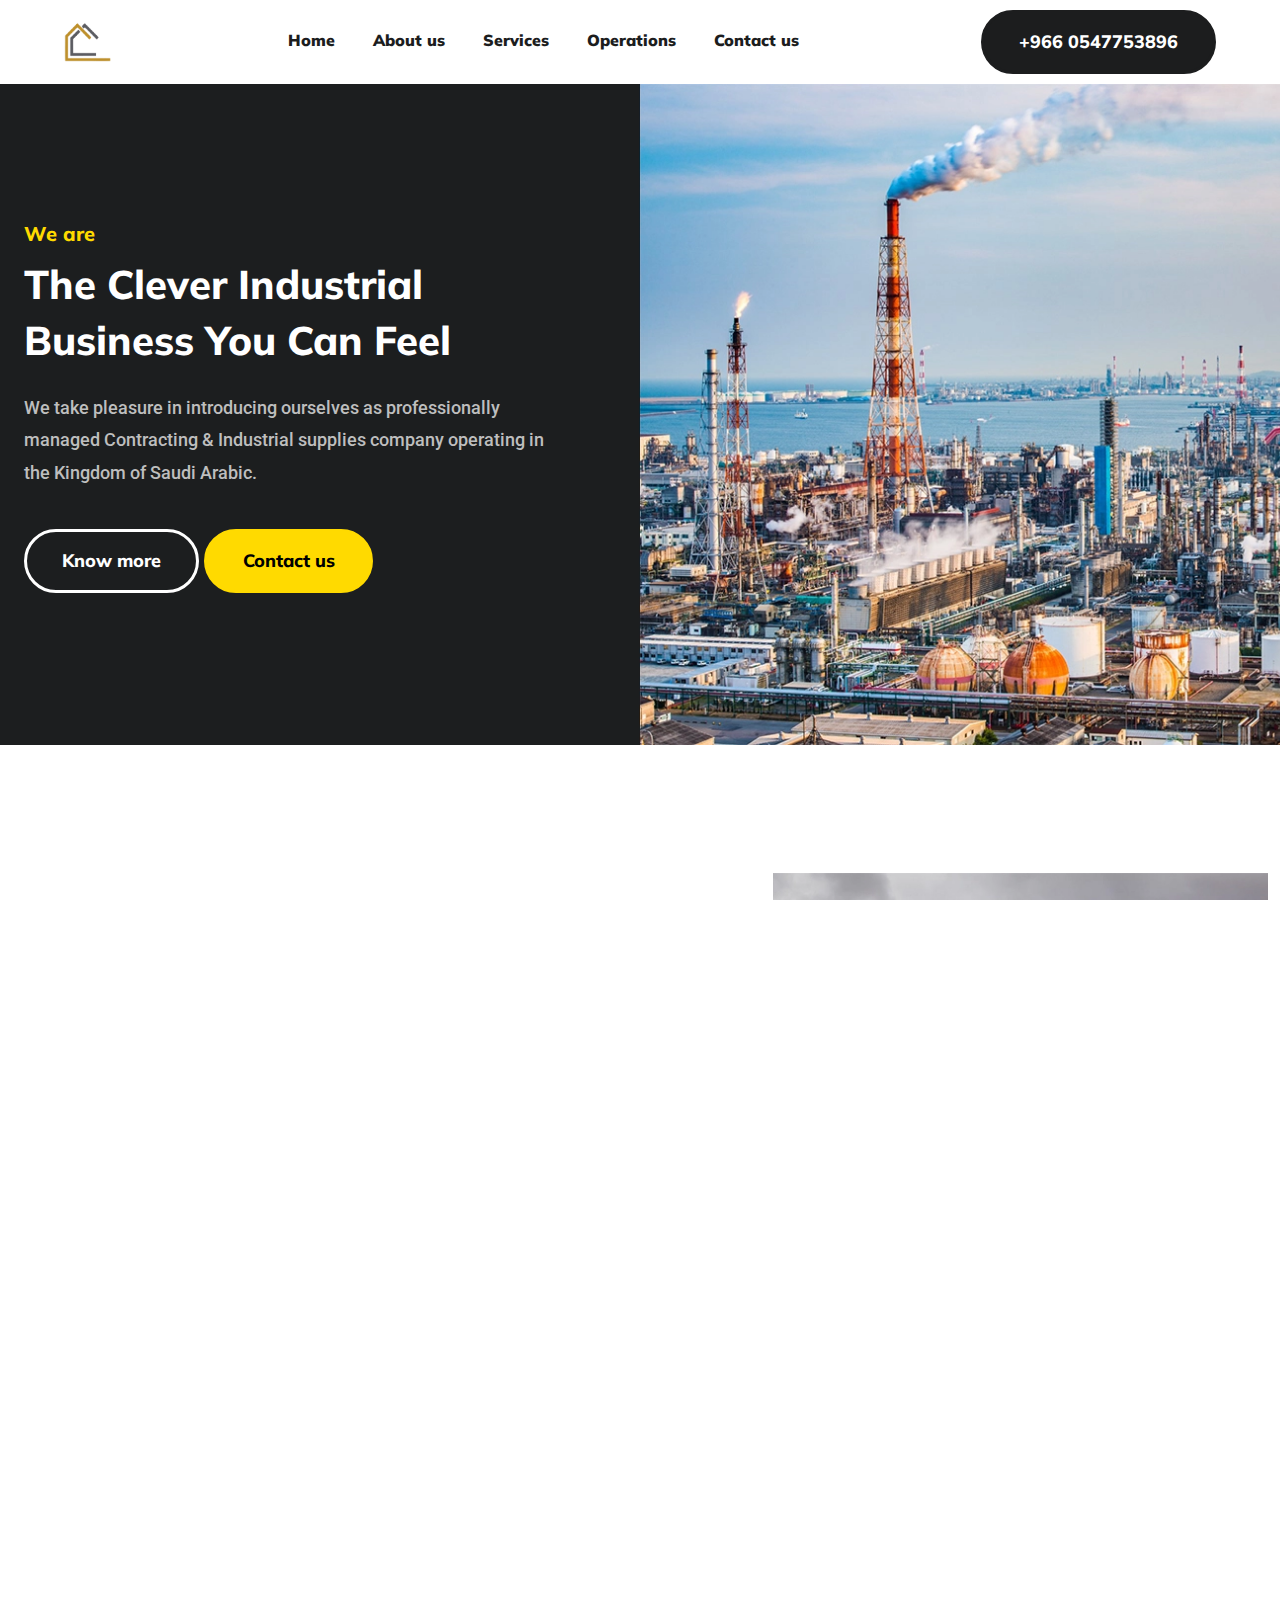
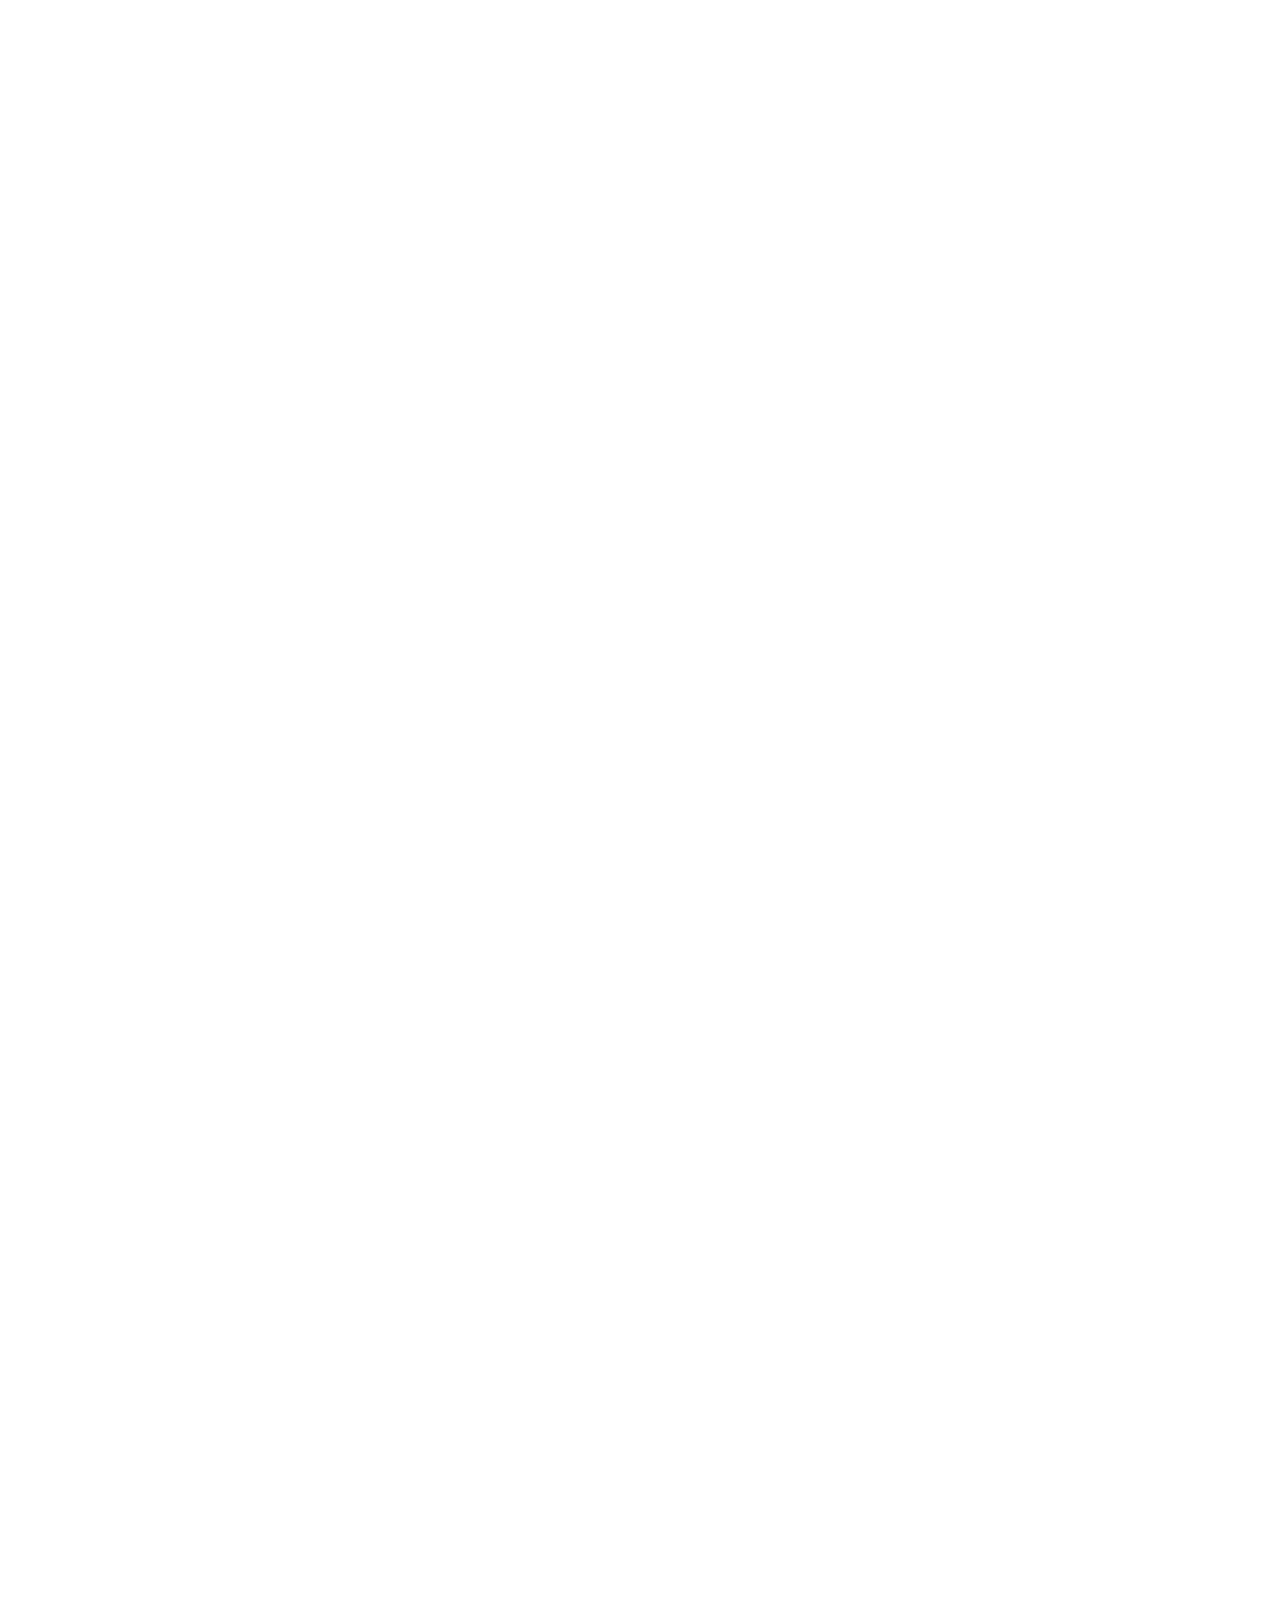
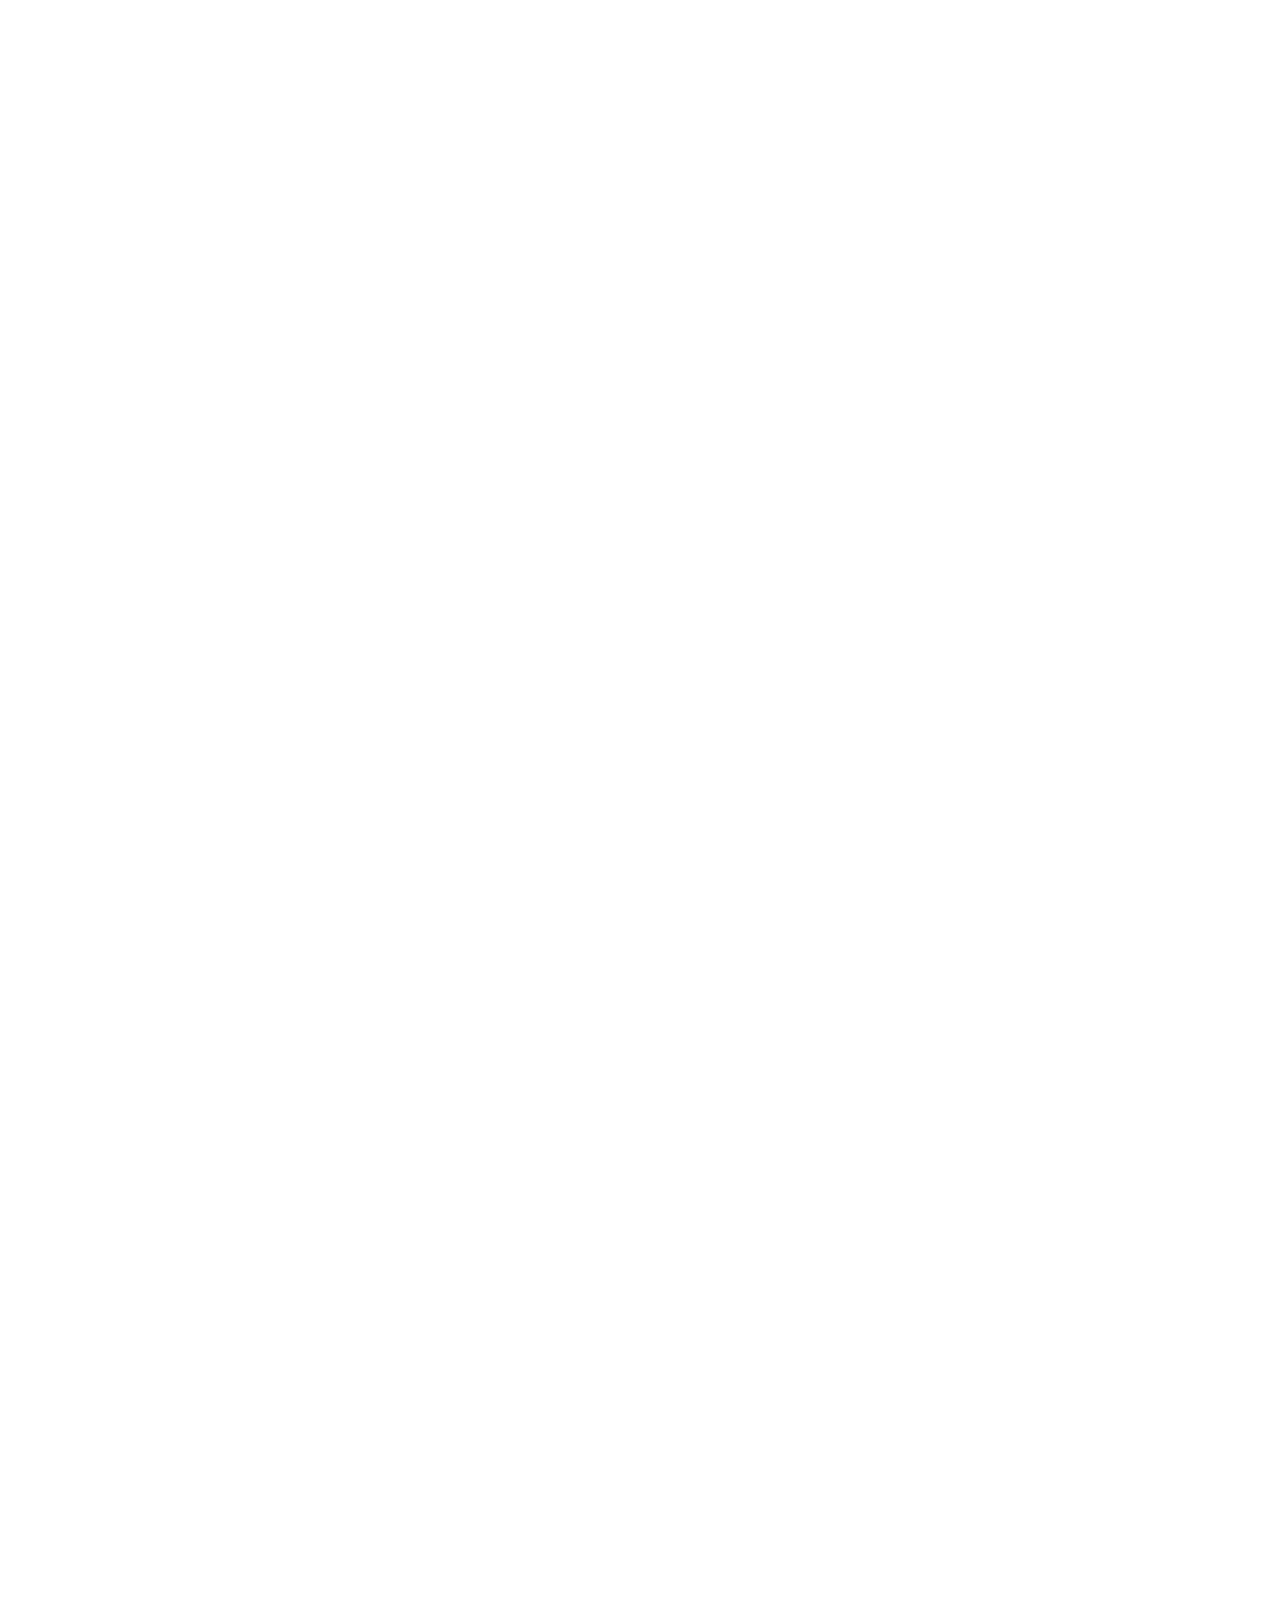
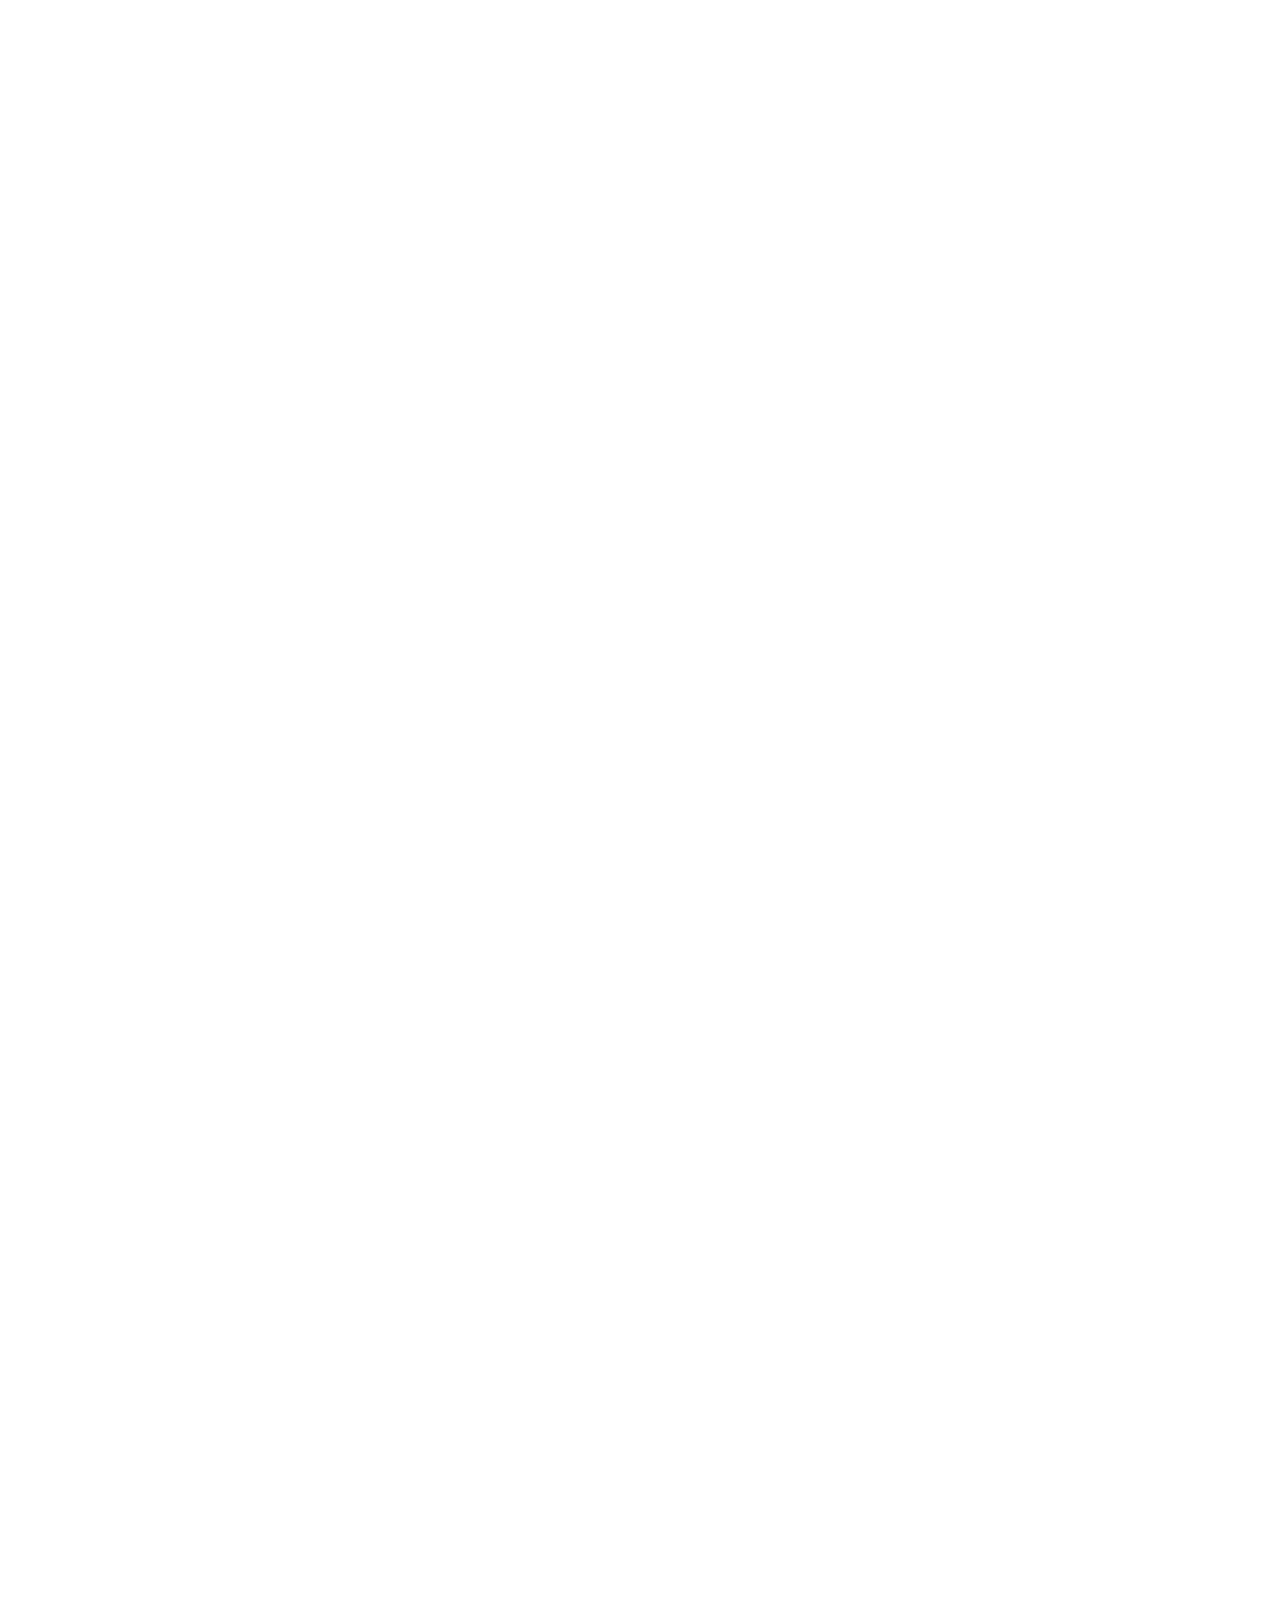
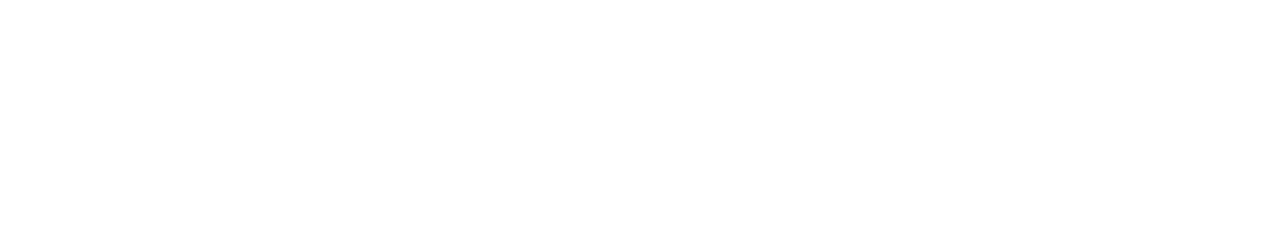
<file: index.html>
<!DOCTYPE html>
<html lang="en">

<head>
  <!-- Google Tag Manager -->
  <script>(function (w, d, s, l, i) {
      w[l] = w[l] || []; w[l].push({
        'gtm.start':
          new Date().getTime(), event: 'gtm.js'
      }); var f = d.getElementsByTagName(s)[0],
        j = d.createElement(s), dl = l != 'dataLayer' ? '&l=' + l : ''; j.async = true; j.src =
          'https://www.googletagmanager.com/gtm.js?id=' + i + dl; f.parentNode.insertBefore(j, f);
    })(window, document, 'script', 'dataLayer', 'GTM-T993V5JR');</script>
  <!-- End Google Tag Manager -->
  <meta charset="utf-8">
  <meta http-equiv="X-UA-Compatible" content="IE=edge">
  <meta name="viewport" content="width=device-width, initial-scale=1.0">
  <link rel="manifest" href="manifest.json">
  <meta name="theme-color" content="#ffda00">
  <!-- favicon-->
  <link rel="shortcut icon" href="assets/images/logo/AMIAF logo.png">
  <!-- Site Title-->
  <title>Aisha Muhammed Ibrahim Asili Foundation</title>
  <meta data-rh="" name="description" itemprop="description"
    content="Aisha Muhammed Ibrahim Asili Foundation Industrial Services is a rapidly expanding organization based in Jubail city, offering a comprehensive range of engineering support services. Our expertise includes steel fabrication, maintenance manpower supply, trading, and the supply of materials and equipment for rental.">
  <meta data-rh="" name="keywords"
    content="Aisha Muhammed Ibrahim Asili Foundation, Aisha Muhammed Ibrahim Asili Foundation Jubail, Asili Foundation Jubail, Ibrahim Asili Foundation Jubail, Muhammed Ibrahim Asili Foundation Jubail, Asili Foundation , Ibrahim Asili Foundation, Muhammed Ibrahim Asili Foundation, Industrial Services, Engineering Support, Steel Fabrication, Maintenance Manpower Supply, Trading, Material and Equipment Rental, Kingdom of Saudi Arabia, Multi-Team Professionals, Corporate Image, Prestige, Machinery and Vehicles Rental, Heavy Equipment Rental, Building Materials Supply, Aisha Muhammed Ibrahim Asili Foundation, Rapidly Expanding Organization, Highly Qualified Staff, Civil, Mechanical, Instrumental, Engineers, Technicians, Welders, Skilled and Unskilled Workers, Saudi Labour Law, Persistent Success, Professional Consultants, Valued Customers, Jubail City">
  <!-- Bootstrap CSS file-->
  <link href="assets/css/bootstrap.min.css" rel="stylesheet">
  <!-- aos CSS file-->
  <link href="assets/css/aos.css" rel="stylesheet">
  <!-- Flickity CSS file-->
  <link href="assets/css/flickity.min.css" rel="stylesheet">
  <!-- Main CSS file-->
  <link href="assets/css/style.css" rel="stylesheet">
  <link href="assets/css/mystyle.css" rel="stylesheet">
  <!-- Fontawesome 5 CSS file-->
  <link href="assets/css/fontawesome-all.min.css" rel="stylesheet">
  <!-- Magnific Popup CSS-->
  <link href="assets/css/magnific-popup.css" rel="stylesheet">
  <!-- Google Fonts-->
  <link rel="stylesheet"
    href="https://fonts.googleapis.com/css2?family=Mulish:wght@600;800&amp;family=Roboto&amp;display=swap">
  <link rel="preload" fetchpriority="high" as="image" href="assets/images/home/h1.webp" type="image/webp">

  <meta data-rh="" property="og:title" content="Aisha Muhammed Ibrahim Asili Foundation" />
  <meta data-rh="" property="og:description"
    content="Aisha Muhammed Ibrahim Asili Foundation Industrial Services is a rapidly expanding organization based in Jubail city, offering a comprehensive range of engineering support services. Our expertise includes steel fabrication, maintenance manpower supply, trading, and the supply of materials and equipment for rental." />
  <meta data-rh="" property="og:site_name" content="Aisha Muhammed Ibrahim Asili Foundation" />
  <meta data-rh="" property="og:type" content="website" />
  <meta data-rh="" property="og:url" content="https://www.aishamuhammedibrahimasilifoundation.com/" />

</head>

<body>
  <!-- Google Tag Manager (noscript) -->
  <noscript><iframe src="https://www.googletagmanager.com/ns.html?id=GTM-T993V5JR" height="0" width="0"
      style="display:none;visibility:hidden"></iframe></noscript>
  <!-- End Google Tag Manager (noscript) -->
  <!-- Navbar-->
  <header class="site-header" itemscope itemtype="https://schema.org/WPHeader">
    <nav class="navbar navbar-expand-lg navbar-light" itemscope itemtype="https://schema.org/SiteNavigationElement">
      <div class="container-fluid px-lg-6 px-md-4 px-3">
        <a class="navbar-brand" href="#" title="AMIAF">
          <img loading="lazy" src="assets/images/logo/AMIAF logo.png" class="attachment-full size-full AMIAF_logo"
            alt="Aisha Muhammed Ibrahim Asili Foundation AMIAF logo" itemprop="image">
        </a>
        <button class="navbar-toggler" type="button" data-toggle="collapse" data-target="#navbarNavDropdown"
          aria-controls="navbarNavDropdown" aria-expanded="false" aria-label="Toggle navigation">
          <span class="navbar-toggler-icon"></span>
        </button>
        <div class="collapse navbar-collapse" id="navbarNavDropdown">
          <ul class="navbar-nav mx-auto" itemprop="name">
            <li class="nav-item active">
              <a class="nav-link btn-link-2" href="#" title="AMIAF">Home</a>
            </li>
            <li class="nav-item">
              <a class="nav-link btn-link-2" href="#aboutus">About us</a>
            </li>
            <li class="nav-item dropdown mega_menu_holder services-dropdown">
              <a class="nav-link btn-link-2" href="#services">Services</a>
              <div class="dropdown-menu dropdown-menu-hover" aria-labelledby="navbarDropdown">
                <a class="dropdown-item" href="/manpower_supply.html" title="Manpower Supply">Manpower
                  Supply</a>
                <a class="dropdown-item" href="/materials_supply.html" title="Materials Supply">Materials
                  Supply</a>
                <a class="dropdown-item" href="/scaffolding.html" title="Scaffolding Services">Scaffolding
                  Material Supply & Erection</a>
                <a class="dropdown-item" href="/machinery_vehicles.html" title="Machinery and Vehicles">Rental of
                  Machinery & Vehicles</a>
                <a class="dropdown-item" href="/heavy_equipments.html" title="Heavy Equipments">Rental of
                  Heavy Equipments</a>
                <a class="dropdown-item" href="/building_materials.html" title="Building Materials">Building
                  Materials</a>
              </div>
            </li>
            <li class="nav-item mega_menu_holder">
              <a class="nav-link btn-link-2" href="#operation">Operations</a>
            </li>
            <li class="nav-item">
              <a class="nav-link btn-link-2" href="#contactus">Contact us</a>
            </li>
          </ul>
          <ul class="nav-modules">
            <!-- Social nav-->
            <li class="d-flex align-items-center ">
              <a class="btn btn-black-pearl" href="tel:+9660547753896">+966 0547753896</a>
            </li>
          </ul>
        </div>
      </div>
    </nav>
  </header>


  <!-- End Navbar-->
  <article class="entry" itemscope itemtype="https://schema.org/WebPage">
    <!--<div class="entry-content"> -->
    <!-- head title-->
    <section class="container-fluid /px-0 home-bg bg-black-pearl">
      <div class="py-lg-9 py-md-7 py-6">
        <div class="container">
          <div class="row gx-lg-5">
            <div class="col-lg-6 d-lg-none">
              <img loading="lazy" loading="lazy" src="assets/images/home/h15.webp"
                alt="Aisha Muhammed Ibrahim Asili Foundation homr image" itemprop="image">
            </div>
            <div class="col-lg-6 my-lg-3 mt-md-5 mt-5">
              <h5 class="text-school-yellow">We are</h5>
              <div class="pr-lg-6 pr-md-8 pr-4">
                <h1 class="text-white mb-4" itemprop="headline">The Clever Industrial Business You Can Feel</h1>
                <p class="lead text-silver mb-4">We take pleasure in introducing ourselves as professionally managed
                  Contracting &
                  Industrial supplies company operating in the Kingdom of Saudi Arabic. </p>
              </div>
              <div class="row gx-lg-0 pt-3 mb-lg-3">
                <div class="col-lg-4 col-md-4 col-12">
                  <a class="btn btn-outline-white ripple" href="aboutus.html" title="About Us">Know more</a>
                </div>
                <div class="col-lg-4 col-md-4 col-12 mt-lg-0 mt-md-0 mt-4">
                  <div class="ml-n28"><a class="btn btn-school-yellow ripple" href="#contactus">Contact us</a>
                  </div>
                </div>
              </div>
            </div>
          </div>
        </div>
      </div>
    </section>
    <!-- About us-->
    <section class="bg-white-smoke" id="aboutus">
      <div class="pt-lg-9 pb-lg-7 pt-md-7 pb-md-7 pt-6 pb-6">
        <div class="container">
          <div class="row gx-lg-5">
            <div class="col-lg-7 mt-lg-6">
              <div class="pr-lg-7">
                <p class="text-school-black my-text text-20 btn-link ">About Us</p>
                <h1 class="mb-4"> Your Trusted Partner in Steel Fabrication, Maintenance, and Beyond!</h1>
                <p class="text-dim-gray lead-1">Aisha Muhammed Ibrahim Asili Foundation Industrial Services operates
                  from
                  Jubail city as a rapidly expanding organization.
                  <a class=" h6 btn-link-2 hover-underline-animation" href="aboutus.html" title="About Us">Know
                    more..</a>
                </p>
              </div>
              <div class="container p-0">
                <div class="row gx-lg-5">
                  <div class="col-lg-5 pt-lg-10 pt-md-5 pt-4">
                    <div class="mt-lg-9">
                      <div class="pt-3"><img loading="lazy" src="assets/images/about-us/about2.webp"
                          alt="Aisha Muhammed Ibrahim Asili Foundation about-us 2"></div>
                    </div>
                  </div>
                  <div class="col-lg-7 mt-5 pt-1"><img loading="lazy" src="assets/images/about-us/about1.webp"
                      alt="Aisha Muhammed Ibrahim Asili Foundation about-us 1"></div>
                </div>
              </div>
            </div>
            <div class="col-lg-5 mt-lg-2 mt-md-5 mt-5"><img loading="lazy" src="assets/images/about-us/about3.webp"
                alt="Aisha Muhammed Ibrahim Asili Foundation about-us 3">
              <div class="mt-5"><img loading="lazy" src="assets/images/about-us/about4.webp"
                  alt="Aisha Muhammed Ibrahim Asili Foundation about-us 4"></div>
            </div>
          </div>
        </div>
      </div>
    </section>


    <!-- Services -->
    <section class="bg-black-pearl home-bg-1" id="services">
      <div class="py-lg-8 py-md-8 py-7">
        <div class="container">
          <div class="row">
            <div class="col-lg-5">
              <div class="mt-lg-n2">
                <h1 class="mb-4 text-white">Our Services</h1>
                <p class=" text-silver mt-n1 mb-0">We take pleasure in introducing ourselves as a
                  professionally managed contracting and industrial supplies company operating in the Kingdom of
                  Saudi Arabia. We are a multidisciplinary team of professionals that work in coordination to
                  channel our efforts in the best way possible to position, consolidate, and maintain our
                  corporate image and prestige. We provide the following services:</p>
              </div>
            </div>
          </div>
        </div>
      </div>
    </section>
    <div class="container my-lg-9 my-md-8 my-7">
      <div class="row gx-lg-5">
        <div class="col-lg-4">
          <div class="bg-white-smoke px-4 py-5">
            <div class="mx-3"><i class="mb-4 h1 display-4 fas fa-charging-station text-aluminium"></i>
              <div class="pt-3">
                <div class="mb-3 my-text text-24">Manpower Supply</div>
              </div>
              <div class="pt-2 pb-3">
                <p>Industrial Services, is a rapidly expanding organization offering a wide range of engineering
                  and technical support in the field of construction, maintenance, and manpower supply services.
                </p>
              </div><a class="mt-5 h6 btn-link hover-underline-animation" href="/manpower_supply.html"
                title="Manpower Supply">Know
                more</a>
            </div>
          </div>
        </div>
        <div class="col-lg-4 mt-lg-0 mt-md-5 mt-4">
          <div class="bg-white-smoke px-4 py-5">
            <div class="mx-3"><i class="mb-4 h1 display-4 fas fa-cog text-aluminium"></i>
              <div class="pt-3">
                <div class="mb-3 my-text text-24">Materials Supply</div>
              </div>
              <div class="pt-2 pb-3">
                <p> Industrial Services, situated in Jubail, one of the world's largest industrial cities, aims to
                  be a proficient supplier meeting industrial and commercial needs for government and private
                  clients in Saudi Arabia.
                </p>
              </div><a class="mt-5 h6 btn-link hover-underline-animation" href="materials_supply.html"
                title="Materials Supply">Know
                more</a>
            </div>
          </div>
        </div>
        <div class="col-lg-4 mt-lg-0 mt-md-5 mt-4">
          <div class="bg-white-smoke px-4 py-5">
            <div class="mx-3"> <i class="mb-4 h1 display-4 fas fa-cogs text-aluminium"></i>
              <div class="pt-3">
                <div class="mb-3 my-text text-24">Scaffolding Material Supply & Erection</div>
              </div>
              <div class="pt-2 pb-3">
                <p>
                  With over 4 years of experience, we provide competitive
                  rates and uphold the highest standards of work, such as decoration, roofing, and industrial
                  towers.</p>
              </div><a class="mt-5 h6 btn-link hover-underline-animation" href="/scaffolding.html"
                title="Scaffolding Services">Know
                more</a>
            </div>
          </div>
        </div>
      </div>
      <div class="row gx-lg-5 mt-lg-5 mt-md-5 mt-4">
        <div class="col-lg-4">
          <div class="bg-white-smoke px-4 py-5">
            <div class="mx-3"><i class="mb-4 h1 display-4 fas fa-code-branch text-aluminium"></i>
              <div class="pt-3">
                <div class="mb-3 my-text text-24">Rental Of Machinery & Vehicles</div>
              </div>
              <div class="pt-2 pb-3">
                <p>For the past few years, we have been providing rental machinery and vehicle services to
                  renowned clients. These services are highly sought after in heavy-duty engineering industries.
                </p>
              </div><a class="mt-5 h6 btn-link hover-underline-animation" href="/machinery_vehicles.html"
                title="Machinery and Vehicles">Know
                more</a>
            </div>
          </div>
        </div>
        <div class="col-lg-4 mt-lg-0 mt-md-5 mt-4">
          <div class="bg-white-smoke px-4 py-5">
            <div class="mx-3"><i class="mb-4 h1 display-4 fas fa-database text-aluminium"></i>
              <div class="pt-3">
                <div class="mb-3 my-text text-24">Rental of Heavy Equipments</div>
              </div>
              <div class="pt-2 pb-3">
                <p>Specializing in Crane Hiring, Heavy Lifting, Transportation, and Heavy Equipment Rental, our
                  fleet includes 50+ Hydraulic Cranes (50 to 500 tons), diverse transport, and earth-moving
                  equipment for rent..</p>
              </div><a class="mt-5 h6 btn-link hover-underline-animation" href="/heavy_equipments.html"
                title="Heavy Equipments">Know
                more</a>
            </div>
          </div>
        </div>
        <div class="col-lg-4 mt-lg-0 mt-md-5 mt-4">
          <div class="bg-white-smoke px-4 py-5">
            <div class="mx-3"><i class="mb-4 h1 display-4 fas fa-file-word text-aluminium"></i>
              <div class="pt-3">
                <div class="mb-3 my-text text-24">Building Materials</div>
              </div>
              <div class="pt-2 pb-3">
                <p>We supply premium building materials for construction projects, ensuring quality and
                  durability. Our extensive range includes concrete, steel, bricks, and other essential materials,
                  meeting diverse construction needs.</p>
              </div><a class="mt-5 h6 btn-link hover-underline-animation" href="/building_materials.html"
                title="Building Materials">Know
                more</a>
            </div>
          </div>
        </div>
      </div>
    </div>

    <section class="bg-black-pearl home-bg-2 ">
      <div class="container">
        <div class="py-lg-7 py-md-6 py-5">
          <div class="row">
            <div class="col-lg-12">
              <div class="text-center">
                <div class="mb-2 text-white text-dim-gray my-text text-24"> <!-- FAQs --> &nbsp;</div>
                <h1 class="text-white mb-0"><!-- Let's Crack Those Questions  -->&nbsp;</h1>
              </div>
            </div>
          </div>
        </div>
      </div>
    </section>

    <!-- Now for Tomorrow-->
    <section class="bg-white-smoke" id="operation">
      <div class="py-lg-8 py-md-8 py-7">
        <div class="container">
          <div class="row gx-lg-5">
            <div class="col-lg-6 mb-lg-0 mb-md-5 mb-5">
              <div class="container p-0">
                <div class="row gx-lg-5">
                  <div class="col-lg-6">
                    <div class="bg-black-pearl">
                      <div class="px-4 py-4">
                        <div class="px-2 py-4">
                          <h2 class="text-school-yellow mb-4">Maintenance Expertise:</h2>
                          <p class="lead-1 mt-n1 text-white">Our Maintenance services encompass a wide spectrum.</p>
                          <p class="text-dark-gray mb-1">Addressing the needs of power plants, cement plants, chemical
                            plants, and dairy plants, among others.</p>
                        </div>
                      </div>
                    </div>
                    <div class="bg-white mt-5">
                      <div class="px-4 py-4">
                        <div class="px-2 py-4">
                          <h2 class="mb-4">Operations Leadership:</h2>
                          <p class="text-black-pearl lead-1 mt-n1">As a leading Operation & Maintenance service
                            provider
                            for power stations in Saudi Arabia.</p>
                          <p class="text-dim-gray mb-1">Maintenance services for various verticals, commissioning
                            services for plants, and breakdown maintenance services for all equipment.</p>
                        </div>
                      </div>
                    </div>
                  </div>
                  <div class="col-lg-6">
                    <div class="bg-white mt-5">
                      <div class="px-4 py-4">
                        <div class="px-2 py-4">
                          <h2 class="mb-4">Holistic O&M Solutions:</h2>
                          <p class="text-black-pearl lead-1 mt-n1">Our O&M work package includes operation and
                            maintenance services.</p>
                          <p class="text-dim-gray mb-1">For all verticals, including commissioning and breakdown
                            maintenance, ensuring equipment reliability.</p>
                        </div>
                      </div>
                    </div>
                    <div class="bg-school-yellow mt-5">
                      <div class="px-4 py-4">
                        <div class="px-2 py-4">
                          <h2 class="mb-4">Commitment to Excellence:</h2>
                          <p class="text-black-pearl lead-1 mt-n1">Our goal is to be a trusted partner, delivering
                            holistic Operation and Maintenance solutions</p>
                          <p class="text-dim-gray mb-1">Dedicated to operational excellence, we consistently enhance
                            our
                            services to meet evolving client needs. </p>
                        </div>
                      </div>
                    </div>
                  </div>
                </div>
              </div>
            </div>
            <div class="col-lg-6 my-auto pl-lg-6">
              <div class="ml-n1">
                <h2 class="h1 mb-0">Operation and </h2>
                <h2 class="h1 mt-n1 mb-4">Maintenance Expertise</h2>
                <div class="pr-lg-6">
                  <p class="lead text-black-pearl mb-4">We specialize in offering Operation and Maintenance (O&M)
                    services primarily for power plants, cement plants, chemical plants, dairy plants, etc.
                  </p>
                </div>
                <p class="text-dim-gray">Expanding our services, we now cater to a diverse range, including coal, gas,
                  thermal, waste heat recovery boilers, co-generation plants, refineries, steel plants, chemical
                  plants,
                  dairy, cement plants, water softening plants, and turbine generators.</p>
                <div class="pt-3">
                  <a class="btn btn-black-pearl" href="#aboutus">Know more</a>
                </div>
              </div>
            </div>
          </div>
        </div>
      </div>
    </section>

    <section class="bg-black-pearl" id="contactus">
      <div class="container">
        <div class="py-lg-7 py-md-6 py-5">
          <div class="row">
            <div class="col-lg-12">
              <div class="text-center">
                <div class="mb-2 text-dark-gray my-text text-24">Contact Us</div>
                <h1 class="text-white mb-0">Still no luck? We can help!</h1>
              </div>
            </div>
          </div>
        </div>
      </div>
    </section>
    <!-- contact form-->
    <section class="container-fluid px-0">
      <div class="pt-lg-9">
        <div class="container">
          <div class="row gx-lg-5">
            <div class="col-lg-6 mt-lg-0 mt-md-5 mt-5 ">
              <iframe class="pr-lg-5 pb-lg-7 pb-md-0 pb-5s" title="AMIAF Map" loading="lazy"
                src="https://www.google.com/maps/embed?pb=!1m18!1m12!1m3!1d3555.244564105949!2d49.6597681104174!3d26.990812376503104!2m3!1f0!2f0!3f0!3m2!1i1024!2i768!4f13.1!3m3!1m2!1s0x3e35a1b2c2895ca1%3A0xd217755ae2c6773!2s101%20Business%20Tower%2C%20King%20Abdul%20Aziz%20Rd%2C%20Jubail%20City%20Center%2C%20Al%20Jubayl%2035513%2C%20Saudi%20Arabia!5e0!3m2!1sen!2sin!4v1708774721359!5m2!1sen!2sin"
                style="border:0; width: 100%; height: 100%;" allowfullscreen="" loading="lazy"
                referrerpolicy="no-referrer-when-downgrade"></iframe>

              <!-- <img loading="lazy" src="assets/images/home/test11.webp" alt="Aisha Muhammed Ibrahim Asili Foundation contact image"> -->
            </div>
            <div class="col-lg-6 mt-lg-0 mt-md-5 mt-5">
              <h1 class="mb-4">We're here to help</h1>
              <p class="lead-1 text-dim-gray">Fill out the form or call +966 0547753896</p>
              <!-- form-->
              <div class="pr-lg-5 pt-lg-5 pb-lg-7 pt-md-5 pb-md-0 pt-5 pb-5">
                <form id="contact-us-form" method="post">
                  <div class="mb-4 pb-2">
                    <input class="form-control input-border border-bottom border-1 border-black-pearl"
                      id="form_firstname" type="text" name="fname" placeholder="Name" required>
                  </div>
                  <div class="mb-4 pb-2">
                    <input class="form-control input-border border-bottom border-1 border-black-pearl" id="form_email"
                      type="text" name="lname" placeholder="Email" required>
                  </div>
                  <div class="mb-4 pb-2">
                    <input class="form-control input-border border-bottom border-1 border-black-pearl" id="subject"
                      type="text" name="subject" placeholder="Subject">
                  </div>
                  <div class="mb-4 pb-2">
                    <textarea class="form-control input-border border-bottom border-1 border-black-pearl"
                      id="form_message" name="message" placeholder="Message" rows="5" required></textarea>
                  </div>
                  <div class="mb-4"> <a class="btn btn-black-pearl" href="#" title="AMIAF">Submit</a></div>
                </form>
              </div>

            </div>
          </div>

        </div>
      </div>
    </section>
  </article>
  <footer class="site-footer" itemscope itemtype="https://schema.org/WPFooter">
    <div class="footer-widgets">
      <div class="container">
        <div class="row gx-lg-5">
          <div class="col-lg-12">
            <div class="footer-widget footer-widget-1 text-center">
              <a class="navbar-brand" href="#" title="AMIAF">
                <img loading="lazy" src="assets/images/logo/AMIAF logo.png" class="attachment-full size-full AMIAF_logo"
                  alt="Aisha Muhammed Ibrahim Asili Foundation AMIAF logo" loading="lazy">
              </a>
            </div>
          </div>
        </div>
      </div>
    </div>
    <div class="footer-bottom-area">
      <div class="container">
        <div class="row gx-5 align-items-center">
          <div class="col-lg-12 col-md-6">
            <div class="text-center">
              <ul class="list-unstyled list-inlinetrue">
                <li class="list-inline-item border-padding border border-1 rounded-circle mr-4"><a href="#"
                    title="AMIAF"><i class="fab fa-linkedin-in icon"></i></a></li>
                <li class="list-inline-item border-padding border border-1 rounded-circle mr-4"><a href="#"
                    title="AMIAF"><i class="fab fa-facebook-square icon"></i></a></li>
                <li class="list-inline-item border-padding border border-1 rounded-circle mr-4"><a href="#"
                    title="AMIAF"><i class="fab fa-twitter icon"></i></a></li>
                <li class="list-inline-item border-padding border border-1 rounded-circle mr-4"><a href="#"
                    title="AMIAF"><i class="fab fa-instagram icon"></i></a></li>
              </ul>
            </div>
          </div>
          <div class="col-lg-12 col-md-6">
            <div class="footer-widget text-center">
              <p class="m-md-0">© 2024 <a href="#" title="AMIAF" class="btn-link-1">Aisha Muhammed Ibrahim Asili
                  Foundation</a> • All
                Rights Reserved</p>
            </div>
          </div>
        </div>
      </div>
    </div>
  </footer>
  <!-- End Footer-->
  <!-- javascript files-->
  <!-- jquery-->
  <script src="assets/js/jquery.min.js"></script>
  <!-- lozad js-->
  <script src="assets/js/lozad.min.js"></script>
  <!-- Bootstrap js-->
  <script src="assets/js/bootstrap.bundle.min.js"></script>
  <!-- Aos js-->
  <script src="assets/js/aos.js"></script>
  <!-- Slick flickity js-->
  <script src="assets/js/flickity.pkgd.min.js"></script>
  <!-- Magnific popup js-->
  <script src="assets/js/jquery.magnific-popup.min.js"></script>
  <!-- Countdown js-->
  <script src="assets/js/jquery.countdown.js"></script>
  <!-- CountTo js-->
  <script src="assets/js/jquery.countTo.js"></script>
  <!-- Masonry js-->
  <script src="assets/js/masonry.pkgd.min.js"></script>
  <!-- Global - Main js-->
  <script src="assets/js/global.js"></script>
  <script src="assets/js/app.js"></script>
</body>

</html>
</file>
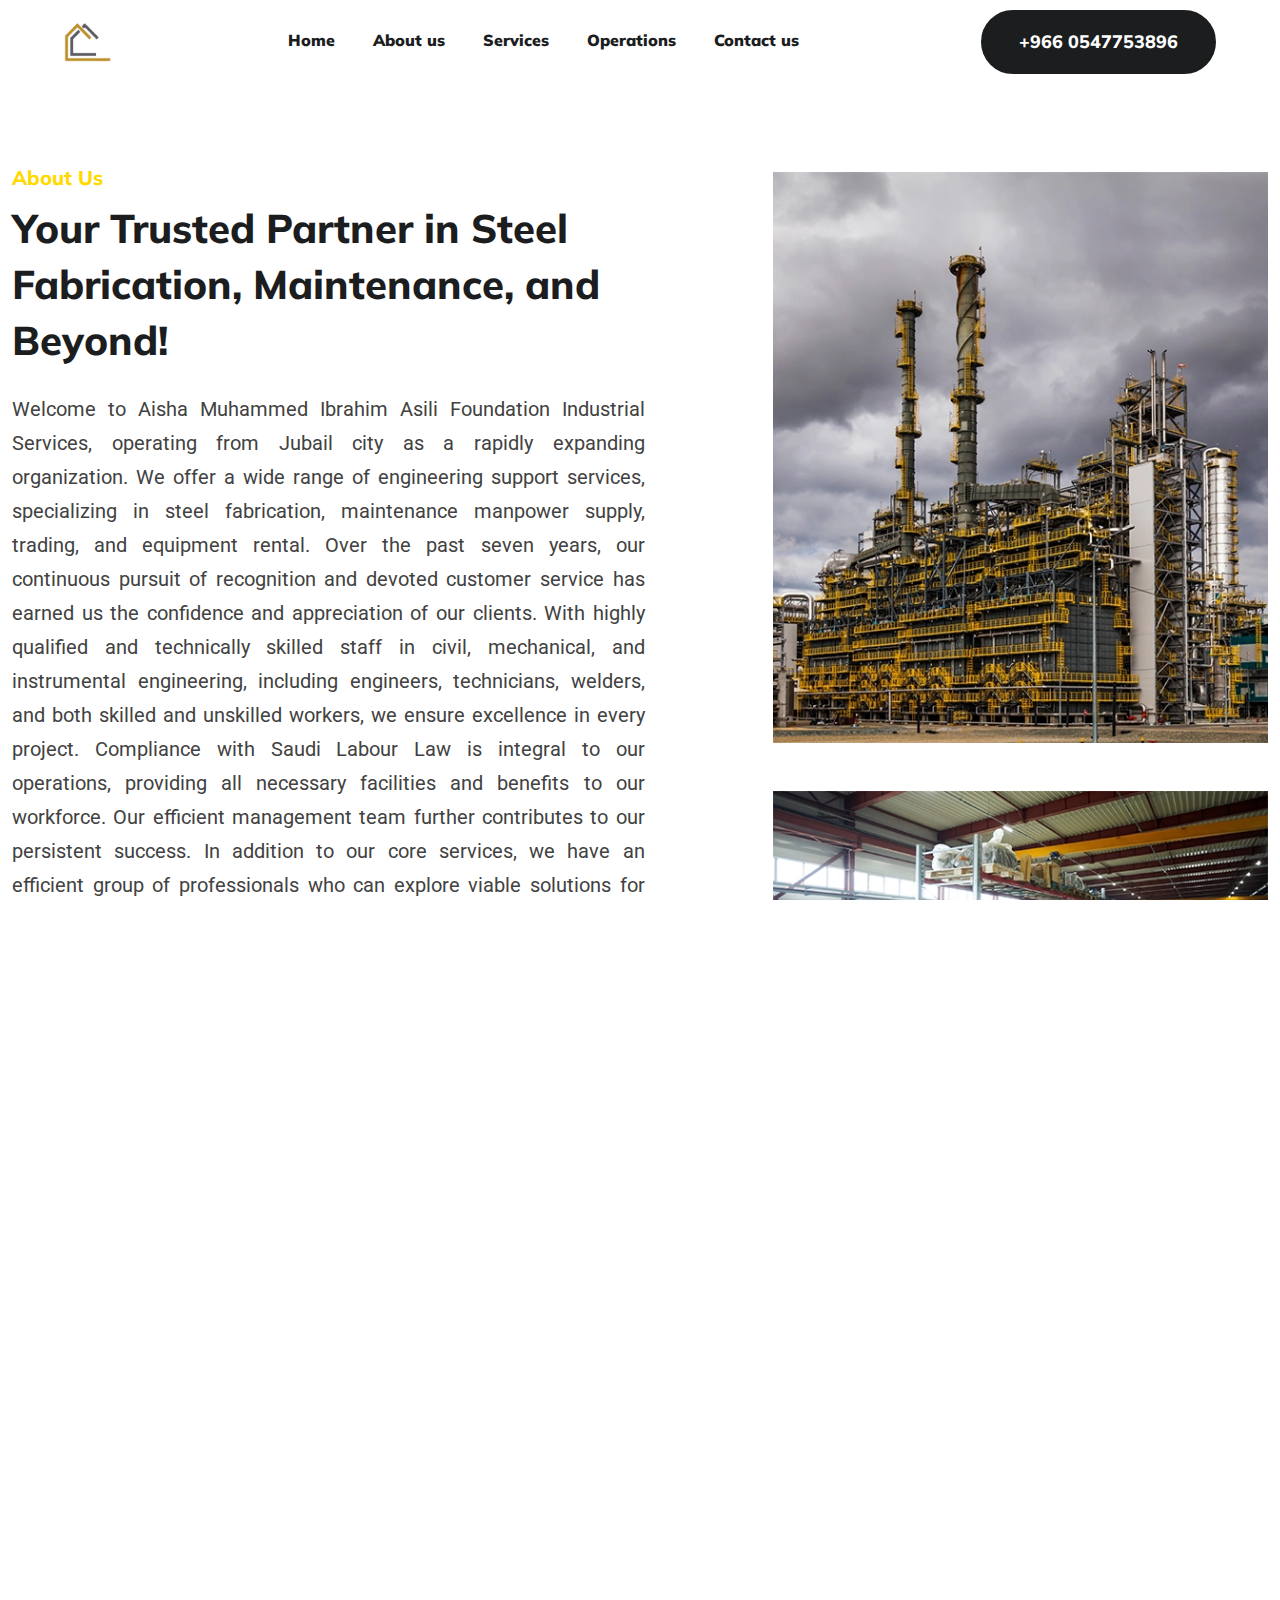
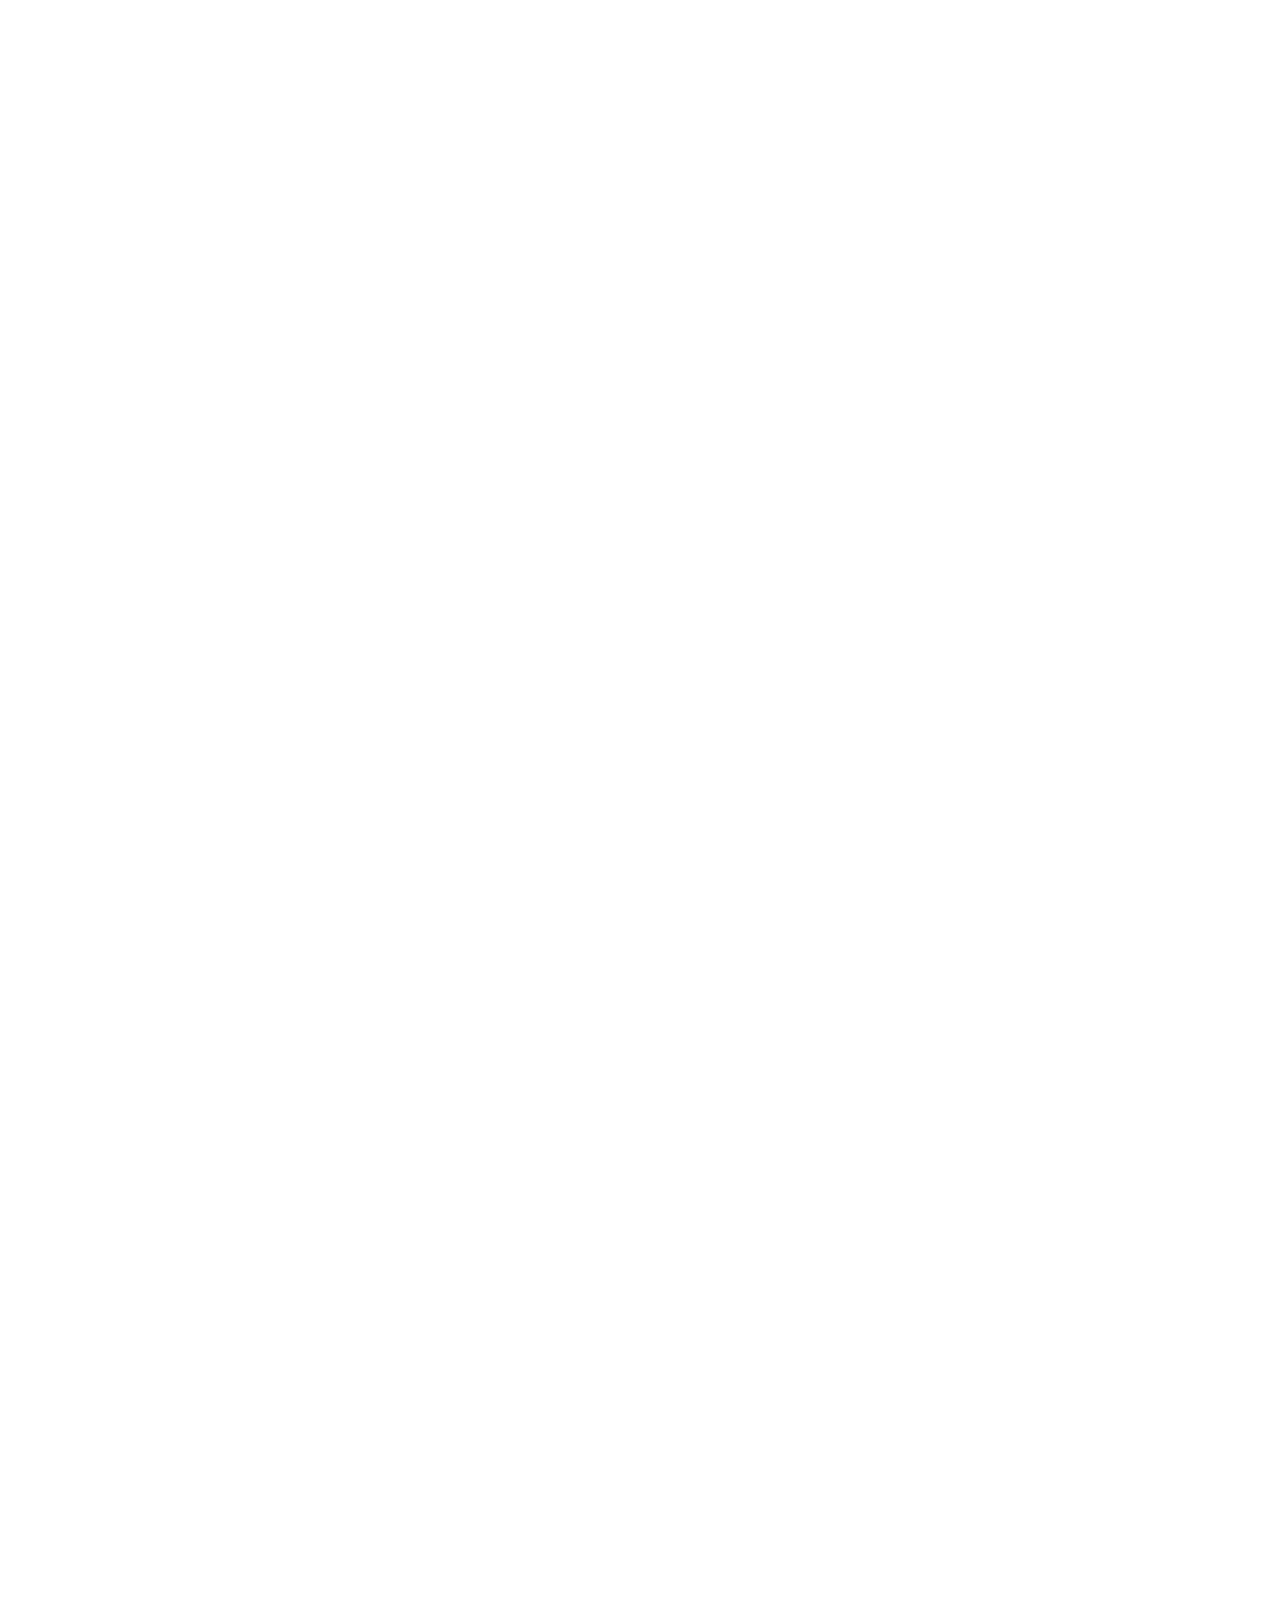
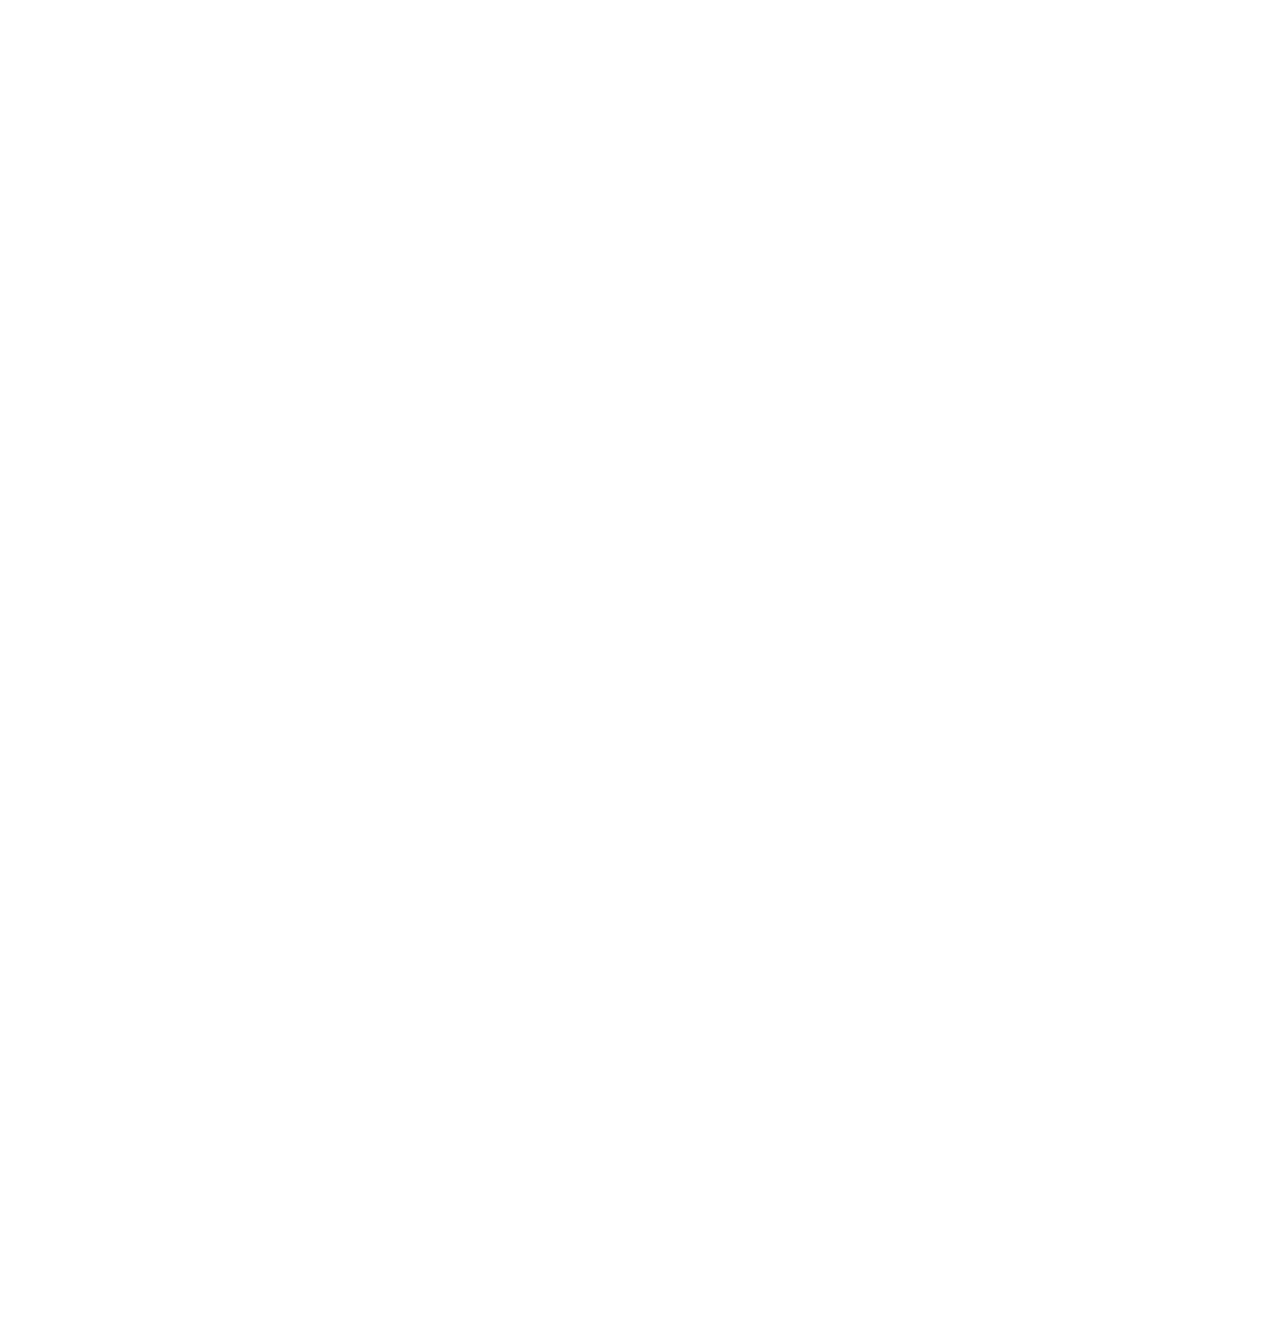
<file: aboutus.html>
<!DOCTYPE html>
<html lang="en">

<head>
    <!-- Google Tag Manager -->
    <script>(function (w, d, s, l, i) {
            w[l] = w[l] || []; w[l].push({
                'gtm.start':
                    new Date().getTime(), event: 'gtm.js'
            }); var f = d.getElementsByTagName(s)[0],
                j = d.createElement(s), dl = l != 'dataLayer' ? '&l=' + l : ''; j.async = true; j.src =
                    'https://www.googletagmanager.com/gtm.js?id=' + i + dl; f.parentNode.insertBefore(j, f);
        })(window, document, 'script', 'dataLayer', 'GTM-T993V5JR');</script>
    <!-- End Google Tag Manager -->
    <meta charset="utf-8">
    <meta http-equiv="X-UA-Compatible" content="IE=edge">
    <meta name="viewport" content="width=device-width, initial-scale=1.0">
  <link rel="manifest" href="manifest.json">
  <meta name="theme-color" content="#ffda00">
    <link rel="manifest" href="manifest.json">
    <!-- favicon-->
    <link rel="shortcut icon" href="assets/images/logo/AMIAF logo.png">
    <!-- Site Title-->
    <title itemprop="name">About us</title>
    <meta itemprop="description" name="description"
        content="Aisha Muhammed Ibrahim Asili Foundation Industrial Services operates from Jubail city as a rapidly expanding organization.">
    <meta data-rh="" name="keywords"
        content="Asili Foundation, Ibrahim Asili Foundation, Muhammed Ibrahim Asili Foundation, Industrial Services, Engineering Support, Steel Fabrication, Maintenance Manpower Supply, Trading, Material and Equipment Rental, Kingdom of Saudi Arabia, Multi-Team Professionals, Corporate Image, Prestige, Machinery and Vehicles Rental, Heavy Equipment Rental, Building Materials Supply, Aisha Muhammed Ibrahim Asili Foundation, Rapidly Expanding Organization, Highly Qualified Staff, Civil, Mechanical, Instrumental, Engineers, Technicians, Welders, Skilled and Unskilled Workers, Saudi Labour Law, Persistent Success, Professional Consultants, Valued Customers, Jubail City">
    <!-- Bootstrap CSS file-->
    <link href="assets/css/bootstrap.min.css" rel="stylesheet">
    <!-- aos CSS file-->
    <link href="assets/css/aos.css" rel="stylesheet">
    <!-- Flickity CSS file-->
    <link href="assets/css/flickity.min.css" rel="stylesheet">
    <!-- Main CSS file-->
    <link href="assets/css/style.css" rel="stylesheet">
    <link href="assets/css/mystyle.css" rel="stylesheet">
    <!-- Fontawesome 5 CSS file-->
    <link href="assets/css/fontawesome-all.min.css" rel="stylesheet">
    <!-- Magnific Popup CSS-->
    <link href="assets/css/magnific-popup.css" rel="stylesheet">
    <!-- Google Fonts-->
    <link rel="stylesheet"
        href="https://fonts.googleapis.com/css2?family=Mulish:wght@600;800&amp;family=Roboto&amp;display=swap">
    <meta property="og:title" content="About us" />
    <meta property="og:description"
        content="Aisha Muhammed Ibrahim Asili Foundation Industrial Services operates from Jubail city as a rapidly expanding organization." />
    <meta property="og:site_name" content="Aisha Muhammed Ibrahim Asili Foundation" />

</head>

<body>
    <!-- Google Tag Manager (noscript) -->
    <noscript><iframe src="https://www.googletagmanager.com/ns.html?id=GTM-T993V5JR" height="0" width="0"
            style="display:none;visibility:hidden"></iframe></noscript>
    <!-- End Google Tag Manager (noscript) -->
    <!-- Navbar-->
    <header class="site-header">
        <nav class="navbar navbar-expand-lg navbar-light">
            <div class="container-fluid px-lg-6 px-md-4 px-3">
                <a class="navbar-brand" href="index.html">
                    <img src="assets/images/logo/AMIAF logo.png" class="attachment-full size-full AMIAF_logo"
                        alt="Aisha Muhammed Ibrahim Asili Foundation AMIAF logo" loading="lazy">
                </a>
                <button class="navbar-toggler" type="button" data-toggle="collapse" data-target="#navbarNavDropdown"
                    aria-controls="navbarNavDropdown" aria-expanded="false" aria-label="Toggle navigation">
                    <span class="navbar-toggler-icon"></span>
                </button>
                <div class="collapse navbar-collapse" id="navbarNavDropdown">
                    <ul class="navbar-nav mx-auto">
                        <li class="nav-item active">
                            <a class="nav-link btn-link-2 " href="index.html">Home</a>
                        </li>
                        <li class="nav-item">
                            <a class="nav-link btn-link-2" href="#" title="AMIAF">About us</a>
                        </li>
                        <li class="nav-item dropdown mega_menu_holder services-dropdown">
                            <a class="nav-link btn-link-2" href="services.html">Services</a>
                            <div class="dropdown-menu dropdown-menu-hover" aria-labelledby="navbarDropdown">
                                <a class="dropdown-item" href="/manpower_supply.html" title="Manpower Supply">Manpower
                                    Supply</a>
                                <a class="dropdown-item" href="/materials_supply.html" title="Materials Supply">Materials
                                    Supply</a>
                                <a class="dropdown-item" href="/scaffolding.html"
                                    title="Scaffolding Services">Scaffolding Material Supply &
                                    Erection</a>
                                <a class="dropdown-item" href="/machinery_vehicles.html"
                                    title="Machinery and Vehicles">Rental of Machinery &
                                    Vehicles</a>
                                <a class="dropdown-item" href="/heavy_equipments.html" title="Heavy Equipments">Rental of
                                    Heavy Equipments</a>
                                <a class="dropdown-item" href="/building_materials.html"
                                    title="Building Materials">Building Materials</a>
                            </div>
                        </li>
                        <li class="nav-item mega_menu_holder ">
                            <a class=" nav-link btn-link-2" href="operation.html">Operations</a>
                        </li>
                        <li class="nav-item">
                            <a class="nav-link btn-link-2" href="contact.html">Contact us</a>
                        </li>
                    </ul>
                    <ul class="nav-modules">
                        <!-- Social nav-->
                        <li class="d-flex align-items-center ">
                            <a class="btn btn-black-pearl" href="tel:+9660547753896">+966 0547753896</a>
                        </li>
                    </ul>
                </div>
            </div>
        </nav>
    </header>
    <!-- End Navbar-->
    <!-- About us-->
    <section class="bg-white-smoke" id="aboutus">
        <div class=" pt-md-7 pt-6 pb-3">
            <div class="container">
                <div class="row gx-lg-5">
                    <div class="col-lg-7 ">
                        <div class="pr-lg-7">
                            <h5 class="text-school-yellow">About Us</h5>
                            <h1 class="mb-4"> Your Trusted Partner in Steel Fabrication, Maintenance, and Beyond!</h1>
                            <p class="text-dim-gray lead-1 text-justify">Welcome to Aisha Muhammed Ibrahim Asili
                                Foundation
                                Industrial Services, operating from Jubail city as a rapidly expanding organization. We
                                offer a wide range of engineering support services, specializing in steel fabrication,
                                maintenance manpower supply, trading, and equipment rental.

                                Over the past seven years, our continuous pursuit of recognition and devoted customer
                                service has earned us the confidence and appreciation of our clients. With highly
                                qualified and technically skilled staff in civil, mechanical, and instrumental
                                engineering, including engineers, technicians, welders, and both skilled and unskilled
                                workers, we ensure excellence in every project.

                                Compliance with Saudi Labour Law is integral to our operations, providing all necessary
                                facilities and benefits to our workforce. Our efficient management team further
                                contributes to our persistent success.

                                In addition to our core services, we have an efficient group of professionals who can
                                explore viable solutions for any specialized requirements beyond the mentioned
                                categories. Our commitment is to ensure the ultimate satisfaction of our valued
                                customers.

                                Experience the difference with Aisha Muhammed Ibrahim Asili Foundation Industrial
                                Services – where expertise meets excellence, and customer satisfaction is our priority.
                            </p>
                        </div>
                    </div>
                    <div class="col-lg-5 mt-lg-2 mt-md-5 mt-5">
                        <img src="assets/images/about-us/about3.webp"
                            alt="Aisha Muhammed Ibrahim Asili Foundation about-us 3">
                        <div class="mt-5">
                            <img src="assets/images/about-us/about4.webp"
                                alt="Aisha Muhammed Ibrahim Asili Foundation about-us 4">
                        </div>
                    </div>
                </div>
            </div>
        </div>
    </section>
    <section class="bg-black-pearl ">
        <div class="py-lg-8 py-md-8 py-7">
            <div class="container">
                <div class="row">
                    <h5 class="text-school-yellow">Our Mission</h5>
                    <div class="pr-lg-6 pr-md-7 pr-2">
                        <h2 class="text-white mb-4">Empowering Growth: Maximizing Wealth and Values Through Strategic
                            Investments.</h2>
                        <p class=" text-silver mt-n1 mb-0">Our mission is wealth maximization and value creation for
                            shareholders through the identification, evaluation, and investment in lucrative and
                            rewarding
                            opportunities. We conduct our business with high ethical standards and prioritize customer
                            satisfaction.</p>
                    </div>
                </div>
            </div>
        </div>
    </section>
    <!-- tab section-->
    <section class="bg-white-smoke" id="vision">
        <div class="pt-lg-8 pb-lg-5 pt-md-8 pb-md-5 pt-7 pb-5">
            <div class="container">
                <div class="row">
                    <div class="col-lg-8 offset-lg-2">
                        <div class="text-center mx-lg-0 mx-md-0 mx-3">
                            <h2 class="mb-4">Transforming Visions into Excellence</h2>
                            <p>In the realm of contracting and industrial supplies, Aisha Muhammed Ibrahim Foundation
                                stands as a
                                beacon of transformative excellence. Our commitment goes beyond conventional services,
                                as we strive
                                to turn visionary ideas into tangible success stories. Join us in the journey of
                                transforming
                                visions into a reality marked by unparalleled excellence.
                            </p>
                        </div>
                    </div>
                </div>
            </div>
        </div>
        <div class="container pb-lg-7">
            <div class="row gx-lg-5">
                <div class="col-lg-6"><img class="height-px-420 object-fit-cover w-100" src="assets/images/home/h06.webp"
                        alt="Aisha Muhammed Ibrahim Asili Foundation home6"></div>
                <div class="col-lg-6 mt-lg-0 mt-md-5 mt-5">
                    <nav class="pr-lg-5">
                        <div class="nav nav-tabs" id="nav-tab" role="tablist">
                            <a class="h6 nav-link active mr-md-6 mr-3" id="nav-Stratigy-tab" data-toggle="tab"
                                href="#nav-Stratigy" role="tab" aria-controls="nav-Stratigy"
                                aria-selected="true">Expertise</a>
                            <a class="h6 nav-link mr-md-6 mr-3" id="nav-Organization-tab" data-toggle="tab"
                                href="#nav-Organization" role="tab" aria-controls="nav-Organization"
                                aria-selected="false">Client-Focus</a>
                            <a class="h6 nav-link mr-md-6 mr-3" id="nav-Development-tab" data-toggle="tab"
                                href="#nav-Development" role="tab" aria-controls="nav-Development"
                                aria-selected="false">Assurance</a>
                            <a class="h6 nav-link" id="nav-Delivery-tab" data-toggle="tab" href="#nav-Delivery"
                                role="tab" aria-controls="nav-Delivery" aria-selected="false">Innovation</a>
                        </div>
                        <div class="tab-content mt-3" id="nav-tabContent">
                            <div class="tab-pane fade show active" id="nav-Stratigy" role="tabpanel"
                                aria-labelledby="nav-Stratigy-tab">
                                <div class="pt-lg-4 pt-3">
                                    <p class="lead text-black-pearl font-medium">Our team, comprising skilled
                                        professionals, excels in
                                        diverse fields such as Civil, Mechanical, and Instrumentation. From engineering
                                        solutions to
                                        steel
                                        fabrication, we bring a wealth of knowledge to enrich every project.</p>
                                    <p>A versatile skill set allows us to tackle challenges comprehensively, ensuring
                                        innovative and
                                        effective solutions tailored to the unique requirements of each endeavor. With a
                                        foundation
                                        built
                                        on expertise, we confidently navigate the complexities of diverse industries,
                                        delivering
                                        excellence at every step.</p>
                                </div>
                            </div>
                            <div class="tab-pane fade" id="nav-Organization" role="tabpanel"
                                aria-labelledby="nav-Organization-tab">
                                <div class="pt-lg-4 pt-3">
                                    <p class="lead text-black-pearl font-medium">Aisha Muhammed Ibrahim Foundation, with
                                        seven years
                                        of
                                        dedicated service, prioritizes client satisfaction. Committed to continuous
                                        improvement, we
                                        actively seek feedback, ensuring we consistently meet and exceed client
                                        expectations.</p>
                                    <p>Embracing a client-centric approach, our team strives to understand the specific
                                        needs and
                                        aspirations of our clients. This commitment goes beyond delivering projects; it
                                        fosters lasting
                                        partnerships built on trust, transparency, and a genuine dedication to
                                        fulfilling our clients'
                                        objectives.</p>
                                </div>
                            </div>
                            <div class="tab-pane fade" id="nav-Development" role="tabpanel"
                                aria-labelledby="nav-Development-tab">
                                <div class="pt-lg-4 pt-3">
                                    <p class="lead text-black-pearl font-medium">Our commitment to quality assurance and
                                        control is
                                        unwavering. High-profile representatives stationed at worksites ensure our
                                        services align with
                                        the
                                        highest standards. A well-established program continually enhances our quality
                                        values.</p>
                                    <p>Rigorous quality assurance protocols guarantee that every project is executed
                                        with precision
                                        and
                                        excellence. From the initial planning stages to the final delivery, our
                                        assurance measures not
                                        only meet industry benchmarks but consistently raise the bar, reflecting our
                                        unwavering
                                        dedication
                                        to quality.</p>
                                </div>
                            </div>
                            <div class="tab-pane fade" id="nav-Delivery" role="tabpanel"
                                aria-labelledby="nav-Delivery-tab">
                                <div class="pt-lg-4 pt-3">
                                    <p class="lead text-black-pearl font-medium">Aiming for wealth maximization, we
                                        identify and
                                        invest
                                        in lucrative opportunities. Ethical business practices and a forward-thinking
                                        approach position
                                        us
                                        as a dynamic force in the Kingdom of Saudi Arabia.</p>
                                    <p>Focused on innovation, we actively seek cutting-edge solutions to address
                                        evolving industry
                                        challenges. Our forward-thinking culture promotes creativity and adaptability,
                                        allowing us to
                                        stay
                                        at the forefront of industry trends and provide innovative solutions that propel
                                        our clients and
                                        our company into a successful future.</p>
                                </div>
                            </div>
                        </div>
                    </nav>
                </div>
            </div>
        </div>
        <div class="container pb-lg-9 pb-md-8 pb-7">
            <div class="row gx-lg-5">
                <div class="col-lg-6 order-lg-1 mt-lg-0 mt-md-5 mt-5"><img class="height-px-542 object-fit-cover w-100"
                        src="assets/images/home/h7.webp" alt="Aisha Muhammed Ibrahim Asili Foundation home7"></div>
                <div class="col-lg-6 mt-lg-0 mt-md-5 mt-5">
                    <div class="pr-lg-6">
                        <p class="lead text-black-pearl font-weight-bold">Quality Control Program & Policy</p>
                        <p class="pb-4">Our unwavering commitment to excellent quality control not only enhances our
                            high
                            standard
                            values but also underscores our dedication to meeting and exceeding customer expectations.
                        </p>
                    </div>
                    <div class="row gx-lg-5 gx-md-5 mt-lg-4 mt-md-5 mt-5">
                        <div class="col-lg-6 col-md-6 col-12">
                            <div class="bg-white px-4 py-4">
                                <div class="px-2 py-2"><i
                                        class="mb-4 h1 display-4 fas fa-chart-area text-black-pearl"></i>
                                    <div class="mb-3 my-text text-24">Quality Assurance</div>
                                    <p class="text-dim-gray mb-0">Ensuring top standards, our QA practices, with a
                                        high-profile
                                        representative, prioritize continuous assurance and customer satisfaction,
                                        aiming for excellence
                                        in Saudi Arabia.</p>
                                </div>
                            </div>
                        </div>
                        <div class="col-lg-6 col-md-6 col-12 mt-lg-0 mt-md-0 mt-5">
                            <div class="bg-white px-4 py-4">
                                <div class="px-2 py-2"><i
                                        class="mb-4 h1 display-4 fas fa-charging-station text-black-pearl"></i>
                                    <div class="mb-3 my-text text-24">Control</div>
                                    <p class="text-dim-gray mb-0">QC ensures operational excellence through continuous
                                        control,
                                        full-time assurance, and proactive measures, reinforcing global recognition in
                                        Quality
                                        Effectiveness.</p>
                                </div>
                            </div>
                        </div>
                    </div>
                </div>
            </div>
        </div>
    </section>
    <section class="bg-black-pearl" id="contactus">
        <div class="container">
            <div class="py-lg-7 py-md-6 py-5">
                <div class="row">
                    <div class="col-lg-12">
                        <div class="text-center">
                            <div class="mb-2 text-dark-gray my-text text-24">Contact Us</div>
                            <h1 class="text-white mb-0">Still no luck? We can help!</h1>
                        </div>
                    </div>
                </div>
            </div>
        </div>
    </section>
    <!-- contact form-->
    <section class="container-fluid px-0">
        <div class="pt-lg-9">
            <div class="container">
                <div class="row gx-lg-5">
                    <div class="col-lg-6 mt-lg-0 mt-md-5 mt-5 ">
                        <iframe class="pr-lg-5 pb-lg-7 pb-md-0 pb-5s" title="AMIAF Map" loading="lazy" 
                            src="https://www.google.com/maps/embed?pb=!1m18!1m12!1m3!1d3555.244564105949!2d49.6597681104174!3d26.990812376503104!2m3!1f0!2f0!3f0!3m2!1i1024!2i768!4f13.1!3m3!1m2!1s0x3e35a1b2c2895ca1%3A0xd217755ae2c6773!2s101%20Business%20Tower%2C%20King%20Abdul%20Aziz%20Rd%2C%20Jubail%20City%20Center%2C%20Al%20Jubayl%2035513%2C%20Saudi%20Arabia!5e0!3m2!1sen!2sin!4v1708774721359!5m2!1sen!2sin"
                            style="border:0; width: 100%; height: 100%;" allowfullscreen="" loading="lazy"
                            referrerpolicy="no-referrer-when-downgrade"></iframe>

                        <!-- <img src="assets/images/home/test11.webp" alt="Aisha Muhammed Ibrahim Asili Foundation contact image"> -->
                    </div>
                    <div class="col-lg-6 mt-lg-0 mt-md-5 mt-5">
                        <h1 class="mb-4">We're here to help</h1>
                        <p class="lead-1 text-dim-gray">Fill out the form or call +966 0547753896</p>
                        <!-- form-->
                        <div class="pr-lg-5 pt-lg-5 pb-lg-7 pt-md-5 pb-md-0 pt-5 pb-5">
                            <form id="contact-us-form" method="post">
                                <div class="mb-4 pb-2">
                                    <input class="form-control input-border border-bottom border-1 border-black-pearl"
                                        id="form_firstname" type="text" name="fname" placeholder="Name" required>
                                </div>
                                <div class="mb-4 pb-2">
                                    <input class="form-control input-border border-bottom border-1 border-black-pearl"
                                        id="form_email" type="text" name="lname" placeholder="Email" required>
                                </div>
                                <div class="mb-4 pb-2">
                                    <input class="form-control input-border border-bottom border-1 border-black-pearl"
                                        id="subject" type="text" name="subject" placeholder="Subject">
                                </div>
                                <div class="mb-4 pb-2">
                                    <textarea
                                        class="form-control input-border border-bottom border-1 border-black-pearl"
                                        id="form_message" name="message" placeholder="Message" rows="5"
                                        required></textarea>
                                </div>
                                <div class="mb-4"> <a class="btn btn-black-pearl" href="#" title="AMIAF">Submit</a>
                                </div>
                            </form>
                        </div>

                    </div>
                </div>

            </div>
        </div>
    </section>
    <footer class="site-footer">
        <div class="footer-widgets">
            <div class="container">
                <div class="row gx-lg-5">
                    <div class="col-lg-12">
                        <div class="footer-widget footer-widget-1 text-center">
                            <a class="navbar-brand" href="index.html">
                                <img src="assets/images/logo/AMIAF logo.png"
                                    class="attachment-full size-full AMIAF_logo"
                                    alt="Aisha Muhammed Ibrahim Asili Foundation AMIAF logo" loading="lazy">
                            </a>
                        </div>
                    </div>
                </div>
            </div>
        </div>
        <div class="footer-bottom-area">
            <div class="container">
                <div class="row gx-5 align-items-center">
                    <div class="col-lg-12 col-md-6">
                        <div class="text-center">
                            <ul class="list-unstyled list-inlinetrue">
                                <li class="list-inline-item border-padding border border-1 rounded-circle mr-4"><a
                                        href="#" title="AMIAF"><i class="fab fa-linkedin-in icon"></i></a></li>
                                <li class="list-inline-item border-padding border border-1 rounded-circle mr-4"><a
                                        href="#" title="AMIAF"><i class="fab fa-facebook-square icon"></i></a></li>
                                <li class="list-inline-item border-padding border border-1 rounded-circle mr-4"><a
                                        href="#" title="AMIAF"><i class="fab fa-twitter icon"></i></a></li>
                                <li class="list-inline-item border-padding border border-1 rounded-circle mr-4"><a
                                        href="#" title="AMIAF"><i class="fab fa-instagram icon"></i></a></li>
                            </ul>
                        </div>
                    </div>
                    <div class="col-lg-12 col-md-6">
                        <div class="footer-widget text-center">
                            <p class="m-md-0">© 2024 <a href="#" title="AMIAF" class="btn-link-1">Aisha Muhammed Ibrahim
                                    Asili
                                    Foundation</a> • All
                                Rights Reserved</p>
                        </div>
                    </div>
                </div>
            </div>
        </div>
    </footer>
    <!-- End Footer-->
    <!-- javascript files-->
    <!-- jquery-->
    <script src="assets/js/jquery.min.js"></script>
    <!-- lozad js-->
    <script src="assets/js/lozad.min.js"></script>
    <!-- Bootstrap js-->
    <script src="assets/js/bootstrap.bundle.min.js"></script>
    <!-- Aos js-->
    <script src="assets/js/aos.js"></script>
    <!-- Slick flickity js-->
    <script src="assets/js/flickity.pkgd.min.js"></script>
    <!-- Magnific popup js-->
    <script src="assets/js/jquery.magnific-popup.min.js"></script>
    <!-- Countdown js-->
    <script src="assets/js/jquery.countdown.js"></script>
    <!-- CountTo js-->
    <script src="assets/js/jquery.countTo.js"></script>
    <!-- Masonry js-->
    <script src="assets/js/masonry.pkgd.min.js"></script>
    <!-- Global - Main js-->
    <script src="assets/js/global.js"></script>
    <script src="assets/js/app.js"></script>
</body>

</html>
</file>
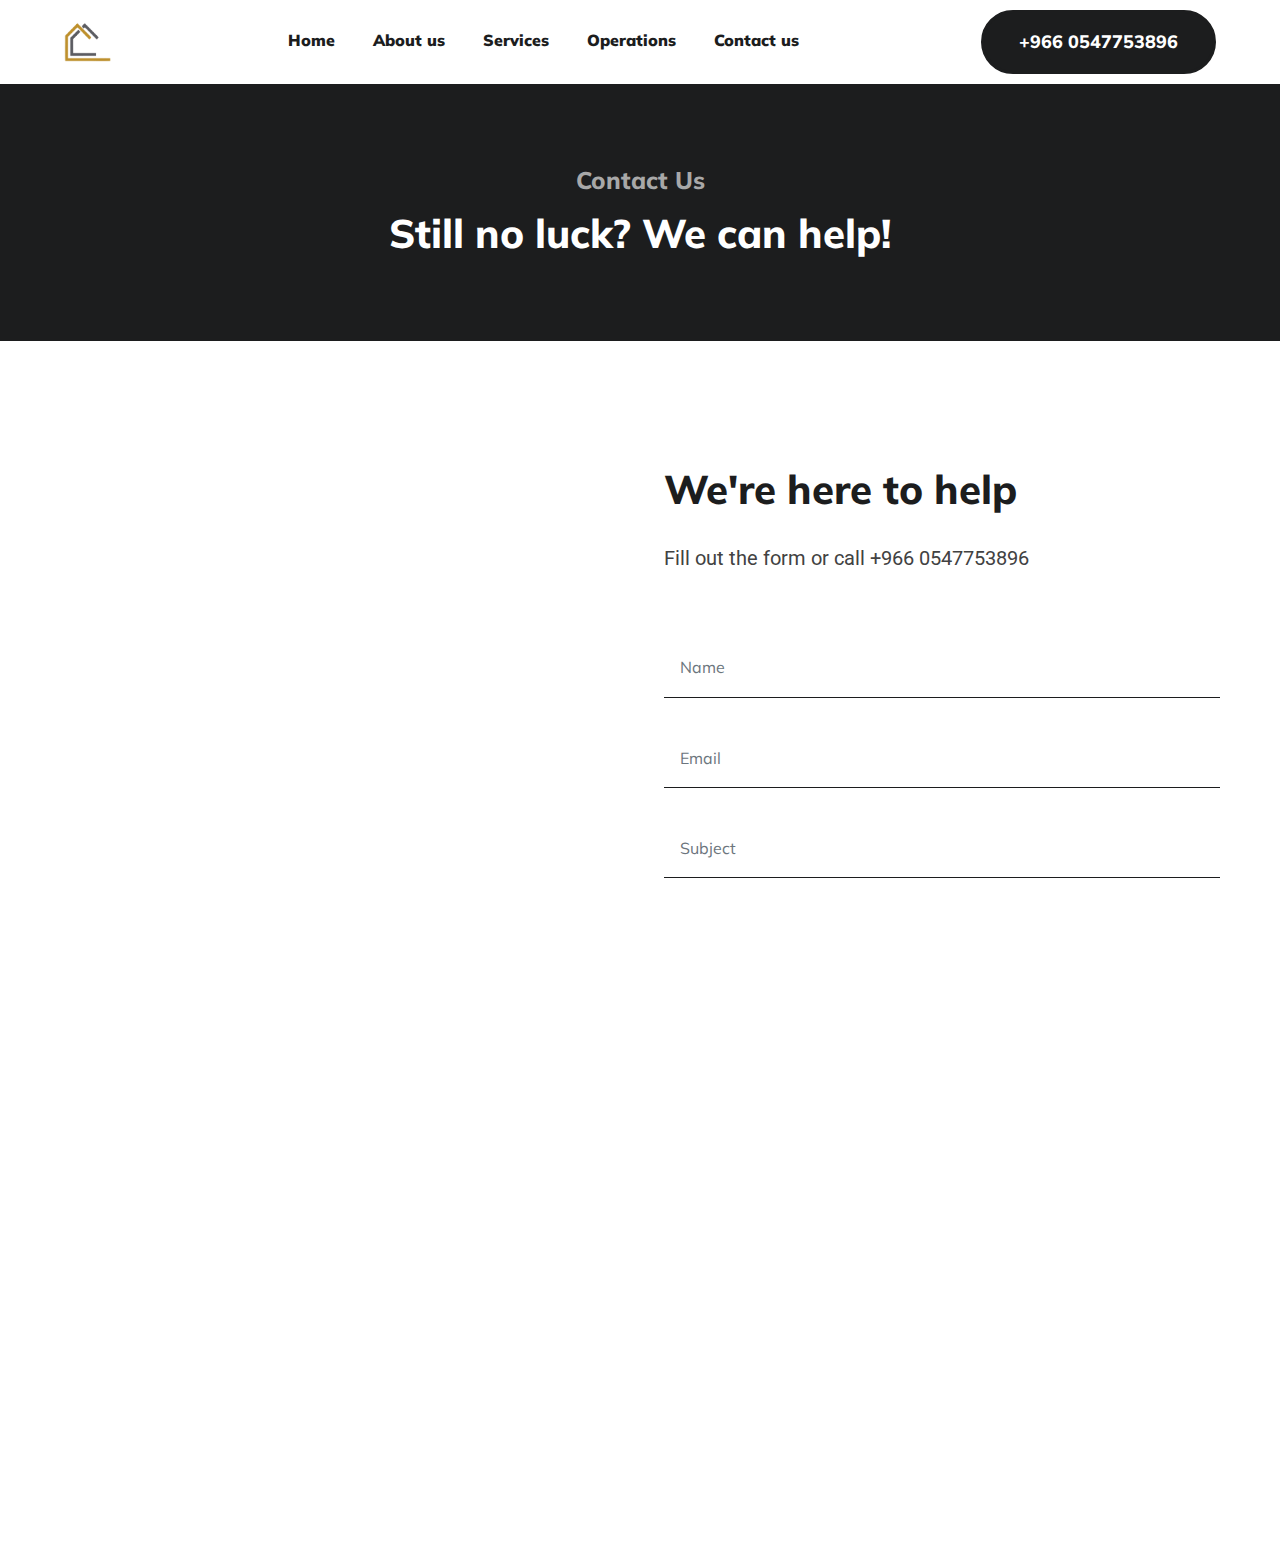
<file: building_materials.html>
<!DOCTYPE html>
<html lang="en">

<head>
  <!-- Google Tag Manager -->
  <script>(function (w, d, s, l, i) {
      w[l] = w[l] || []; w[l].push({
        'gtm.start':
          new Date().getTime(), event: 'gtm.js'
      }); var f = d.getElementsByTagName(s)[0],
        j = d.createElement(s), dl = l != 'dataLayer' ? '&l=' + l : ''; j.async = true; j.src =
          'https://www.googletagmanager.com/gtm.js?id=' + i + dl; f.parentNode.insertBefore(j, f);
    })(window, document, 'script', 'dataLayer', 'GTM-T993V5JR');</script>
  <!-- End Google Tag Manager -->
  <meta charset="utf-8">
  <meta http-equiv="X-UA-Compatible" content="IE=edge">
    <meta name="viewport" content="width=device-width, initial-scale=1.0">
  <link rel="manifest" href="manifest.json">
  <meta name="theme-color" content="#ffda00">
  <!-- favicon-->
  <link rel="shortcut icon" href="assets/images/logo/AMIAF logo.png">
  <!-- Site Title-->
  <title>Building Materials</title>
  <meta data-rh="" name="description"
    content="Aisha Muhammed Ibrahim Asili Foundation Industrial Services is a rapidly expanding organization based in Jubail city, offering a comprehensive range of engineering support services. Our expertise includes steel fabrication, maintenance manpower supply, trading, and the supply of materials and equipment for rental.">
  <meta data-rh="" name="keywords"
    content="Asili Foundation, Ibrahim Asili Foundation, Muhammed Ibrahim Asili Foundation, Industrial Services, Engineering Support, Steel Fabrication, Maintenance Manpower Supply, Trading, Material and Equipment Rental, Kingdom of Saudi Arabia, Multi-Team Professionals, Corporate Image, Prestige, Machinery and Vehicles Rental, Heavy Equipment Rental, Building Materials Supply, Aisha Muhammed Ibrahim Asili Foundation, Rapidly Expanding Organization, Highly Qualified Staff, Civil, Mechanical, Instrumental, Engineers, Technicians, Welders, Skilled and Unskilled Workers, Saudi Labour Law, Persistent Success, Professional Consultants, Valued Customers, Jubail City">
  <!-- Bootstrap CSS file-->
  <link href="assets/css/bootstrap.min.css" rel="stylesheet">
  <!-- aos CSS file-->
  <link href="assets/css/aos.css" rel="stylesheet">
  <!-- Flickity CSS file-->
  <link href="assets/css/flickity.min.css" rel="stylesheet">
  <!-- Main CSS file-->
  <link href="assets/css/style.css" rel="stylesheet">
  <link href="assets/css/mystyle.css" rel="stylesheet">
  <!-- Fontawesome 5 CSS file-->
  <link href="assets/css/fontawesome-all.min.css" rel="stylesheet">
  <!-- Magnific Popup CSS-->
  <link href="assets/css/magnific-popup.css" rel="stylesheet">
  <!-- Google Fonts-->
  <link rel="stylesheet"
    href="https://fonts.googleapis.com/css2?family=Mulish:wght@600;800&amp;family=Roboto&amp;display=swap">

</head>

<body>
  <!-- Google Tag Manager (noscript) -->
  <noscript><iframe src="https://www.googletagmanager.com/ns.html?id=GTM-T993V5JR" height="0" width="0"
      style="display:none;visibility:hidden"></iframe></noscript>
  <!-- End Google Tag Manager (noscript) -->
  <!-- Navbar-->
  <header class="site-header">
    <nav class="navbar navbar-expand-lg navbar-light">
      <div class="container-fluid px-lg-6 px-md-4 px-3">
        <a class="navbar-brand" href="index.html">
          <img src="assets/images/logo/AMIAF logo.png" class="attachment-full size-full AMIAF_logo"
            alt="Aisha Muhammed Ibrahim Asili Foundation AMIAF logo" loading="lazy">
        </a>
        <button class="navbar-toggler" type="button" data-toggle="collapse" data-target="#navbarNavDropdown"
          aria-controls="navbarNavDropdown" aria-expanded="false" aria-label="Toggle navigation">
          <span class="navbar-toggler-icon"></span>
        </button>
        <div class="collapse navbar-collapse" id="navbarNavDropdown">
          <ul class="navbar-nav mx-auto">
            <li class="nav-item active">
              <a class="nav-link btn-link-2 " href="index.html">Home</a>
            </li>
            <li class="nav-item">
              <a class="nav-link btn-link-2" href="aboutus.html" title="About Us">About us</a>
            </li>
            <li class="nav-item dropdown mega_menu_holder services-dropdown">
              <a class="nav-link btn-link-2" href="services.html">Services</a>
              <div class="dropdown-menu dropdown-menu-hover" aria-labelledby="navbarDropdown">
                <a class="dropdown-item" href="/manpower_supply.html" title="Manpower Supply">Manpower Supply</a>
                <a class="dropdown-item" href="/materials_supply.html" title="Materials Supply">Materials Supply</a>
                <a class="dropdown-item" href="/scaffolding.html"  title="Scaffolding Services">Scaffolding Material Supply & Erection</a>
                <a class="dropdown-item" href="/machinery_vehicles.html"  title="Machinery and Vehicles">Rental of Machinery & Vehicles</a>
                <a class="dropdown-item" href="/heavy_equipments.html"  title="Heavy Equipments">Rental of Heavy Equipments</a>
                <a class="dropdown-item" href="#" title="AMIAF">Building Materials</a>
              </div>
            </li>
            <li class="nav-item mega_menu_holder ">
              <a class=" nav-link btn-link-2" href="operation.html">Operations</a>
            </li>
            <li class="nav-item">
              <a class="nav-link btn-link-2" href="contact.html">Contact us</a>
            </li>
          </ul>
          <ul class="nav-modules">
            <!-- Social nav-->
            <li class="d-flex align-items-center ">
              <a class="btn btn-black-pearl" href="tel:+9660547753896">+966 0547753896</a>
            </li>
          </ul>
        </div>
      </div>
    </nav>
  </header>
  <!-- End Navbar-->

  <section class="bg-black-pearl" id="contactus">
    <div class="container">
      <div class="py-lg-7 py-md-6 py-5">
        <div class="row">
          <div class="col-lg-12">
            <div class="text-center">
              <div class="mb-2 text-dark-gray my-text text-24">Contact Us</div>
              <h1 class="text-white mb-0">Still no luck? We can help!</h1>
            </div>
          </div>
        </div>
      </div>
    </div>
  </section>
  <!-- contact form-->
    <section class="container-fluid px-0">
        <div class="pt-lg-9">
            <div class="container">
                <div class="row gx-lg-5">
                    <div class="col-lg-6 mt-lg-0 mt-md-5 mt-5 ">
                        <iframe class="pr-lg-5 pb-lg-7 pb-md-0 pb-5s" title="AMIAF Map" loading="lazy" 
                            src="https://www.google.com/maps/embed?pb=!1m18!1m12!1m3!1d3555.244564105949!2d49.6597681104174!3d26.990812376503104!2m3!1f0!2f0!3f0!3m2!1i1024!2i768!4f13.1!3m3!1m2!1s0x3e35a1b2c2895ca1%3A0xd217755ae2c6773!2s101%20Business%20Tower%2C%20King%20Abdul%20Aziz%20Rd%2C%20Jubail%20City%20Center%2C%20Al%20Jubayl%2035513%2C%20Saudi%20Arabia!5e0!3m2!1sen!2sin!4v1708774721359!5m2!1sen!2sin"
                             style="border:0; width: 100%; height: 100%;" allowfullscreen="" loading="lazy"
                            referrerpolicy="no-referrer-when-downgrade"></iframe>

                        <!-- <img src="assets/images/home/test11.webp" alt="Aisha Muhammed Ibrahim Asili Foundation contact image"> -->
                    </div>
                    <div class="col-lg-6 mt-lg-0 mt-md-5 mt-5">
                        <h1 class="mb-4">We're here to help</h1>
                        <p class="lead-1 text-dim-gray">Fill out the form or call +966 0547753896</p>
                        <!-- form-->
                        <div class="pr-lg-5 pt-lg-5 pb-lg-7 pt-md-5 pb-md-0 pt-5 pb-5">
                            <form id="contact-us-form" method="post">
                                <div class="mb-4 pb-2">
                                    <input class="form-control input-border border-bottom border-1 border-black-pearl"
                                        id="form_firstname" type="text" name="fname" placeholder="Name" required>
                                </div>
                                <div class="mb-4 pb-2">
                                    <input class="form-control input-border border-bottom border-1 border-black-pearl"
                                        id="form_email" type="text" name="lname" placeholder="Email" required>
                                </div>
                                <div class="mb-4 pb-2">
                                    <input class="form-control input-border border-bottom border-1 border-black-pearl"
                                        id="subject" type="text" name="subject" placeholder="Subject">
                                </div>
                                <div class="mb-4 pb-2">
                                    <textarea
                                        class="form-control input-border border-bottom border-1 border-black-pearl"
                                        id="form_message" name="message" placeholder="Message" rows="5"
                                        required></textarea>
                                </div>
                                <div class="mb-4"> <a class="btn btn-black-pearl" href="#" title="AMIAF">Submit</a></div>
                            </form>
                        </div>

                    </div>
                </div>

            </div>
        </div>
    </section>
  <footer class="site-footer">
    <div class="footer-widgets">
      <div class="container">
        <div class="row gx-lg-5">
          <div class="col-lg-12">
            <div class="footer-widget footer-widget-1 text-center">
              <a class="navbar-brand" href="index.html">
                <img src="assets/images/logo/AMIAF logo.png" class="attachment-full size-full AMIAF_logo"
                  alt="Aisha Muhammed Ibrahim Asili Foundation AMIAF logo" loading="lazy">
              </a>
            </div>
          </div>
        </div>
      </div>
    </div>
    <div class="footer-bottom-area">
      <div class="container">
        <div class="row gx-5 align-items-center">
          <div class="col-lg-12 col-md-6">
            <div class="text-center">
              <ul class="list-unstyled list-inlinetrue">
                <li class="list-inline-item border-padding border border-1 rounded-circle mr-4"><a href="#" title="AMIAF"><i
                      class="fab fa-linkedin-in icon"></i></a></li>
                <li class="list-inline-item border-padding border border-1 rounded-circle mr-4"><a href="#" title="AMIAF"><i
                      class="fab fa-facebook-square icon"></i></a></li>
                <li class="list-inline-item border-padding border border-1 rounded-circle mr-4"><a href="#" title="AMIAF"><i
                      class="fab fa-twitter icon"></i></a></li>
                <li class="list-inline-item border-padding border border-1 rounded-circle mr-4"><a href="#" title="AMIAF"><i
                      class="fab fa-instagram icon"></i></a></li>
              </ul>
            </div>
          </div>
          <div class="col-lg-12 col-md-6">
            <div class="footer-widget text-center">
              <p class="m-md-0">© 2024 <a href="#" title="AMIAF" class="btn-link-1">Aisha Muhammed Ibrahim Asili Foundation</a> • All
                Rights Reserved</p>
            </div>
          </div>
        </div>
      </div>
    </div>
  </footer>
  <!-- End Footer-->
  <!-- javascript files-->
  <!-- jquery-->
  <script src="assets/js/jquery.min.js"></script>
  <!-- lozad js-->
  <script src="assets/js/lozad.min.js"></script>
  <!-- Bootstrap js-->
  <script src="assets/js/bootstrap.bundle.min.js"></script>
  <!-- Aos js-->
  <script src="assets/js/aos.js"></script>
  <!-- Slick flickity js-->
  <script src="assets/js/flickity.pkgd.min.js"></script>
  <!-- Magnific popup js-->
  <script src="assets/js/jquery.magnific-popup.min.js"></script>
  <!-- Countdown js-->
  <script src="assets/js/jquery.countdown.js"></script>
  <!-- CountTo js-->
  <script src="assets/js/jquery.countTo.js"></script>
  <!-- Masonry js-->
  <script src="assets/js/masonry.pkgd.min.js"></script>
  <!-- Global - Main js-->
  <script src="assets/js/global.js"></script>
  <script src="assets/js/app.js"></script>
</body>

</html>
</file>
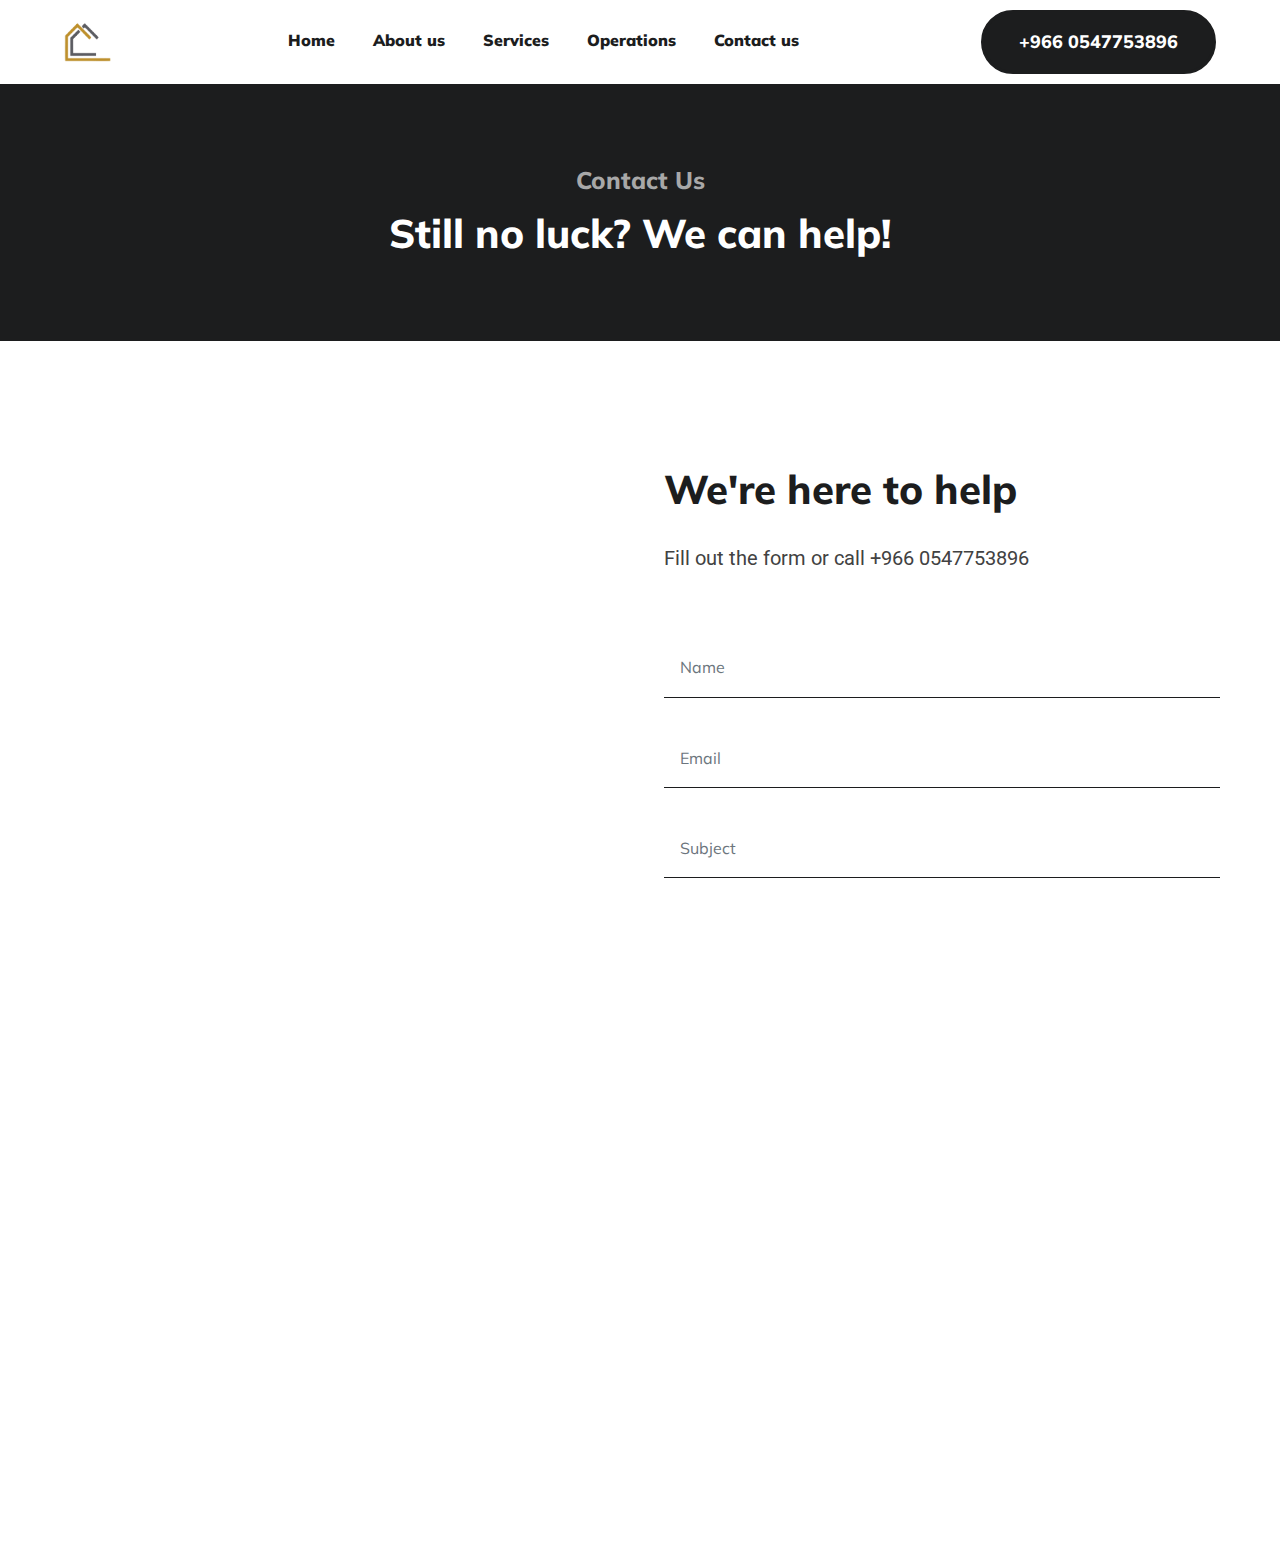
<file: contact.html>
<!DOCTYPE html>
<html lang="en">

<head>
  <!-- Google Tag Manager -->
  <script>(function (w, d, s, l, i) {
      w[l] = w[l] || []; w[l].push({
        'gtm.start':
          new Date().getTime(), event: 'gtm.js'
      }); var f = d.getElementsByTagName(s)[0],
        j = d.createElement(s), dl = l != 'dataLayer' ? '&l=' + l : ''; j.async = true; j.src =
          'https://www.googletagmanager.com/gtm.js?id=' + i + dl; f.parentNode.insertBefore(j, f);
    })(window, document, 'script', 'dataLayer', 'GTM-T993V5JR');</script>
  <!-- End Google Tag Manager -->
  <meta charset="utf-8">
  <meta http-equiv="X-UA-Compatible" content="IE=edge">
    <meta name="viewport" content="width=device-width, initial-scale=1.0">
  <link rel="manifest" href="manifest.json">
  <meta name="theme-color" content="#ffda00">
  <!-- favicon-->
  <link rel="shortcut icon" href="assets/images/logo/AMIAF logo.png">
  <!-- Site Title-->
  <title>Contact us</title>
  <meta data-rh="" name="description"
    content="Aisha Muhammed Ibrahim Asili Foundation Industrial Services is a rapidly expanding organization based in Jubail city, offering a comprehensive range of engineering support services. Our expertise includes steel fabrication, maintenance manpower supply, trading, and the supply of materials and equipment for rental.">
  <meta data-rh="" name="keywords"
    content="Asili Foundation, Ibrahim Asili Foundation, Muhammed Ibrahim Asili Foundation, Industrial Services, Engineering Support, Steel Fabrication, Maintenance Manpower Supply, Trading, Material and Equipment Rental, Kingdom of Saudi Arabia, Multi-Team Professionals, Corporate Image, Prestige, Machinery and Vehicles Rental, Heavy Equipment Rental, Building Materials Supply, Aisha Muhammed Ibrahim Asili Foundation, Rapidly Expanding Organization, Highly Qualified Staff, Civil, Mechanical, Instrumental, Engineers, Technicians, Welders, Skilled and Unskilled Workers, Saudi Labour Law, Persistent Success, Professional Consultants, Valued Customers, Jubail City">
  <!-- Bootstrap CSS file-->
  <link href="assets/css/bootstrap.min.css" rel="stylesheet">
  <!-- aos CSS file-->
  <link href="assets/css/aos.css" rel="stylesheet">
  <!-- Flickity CSS file-->
  <link href="assets/css/flickity.min.css" rel="stylesheet">
  <!-- Main CSS file-->
  <link href="assets/css/style.css" rel="stylesheet">
  <link href="assets/css/mystyle.css" rel="stylesheet">
  <!-- Fontawesome 5 CSS file-->
  <link href="assets/css/fontawesome-all.min.css" rel="stylesheet">
  <!-- Magnific Popup CSS-->
  <link href="assets/css/magnific-popup.css" rel="stylesheet">
  <!-- Google Fonts-->
  <link rel="stylesheet"
    href="https://fonts.googleapis.com/css2?family=Mulish:wght@600;800&amp;family=Roboto&amp;display=swap">

</head>

<body>
  <!-- Google Tag Manager (noscript) -->
  <noscript><iframe src="https://www.googletagmanager.com/ns.html?id=GTM-T993V5JR" height="0" width="0"
      style="display:none;visibility:hidden"></iframe></noscript>
  <!-- End Google Tag Manager (noscript) -->
  <!-- Navbar-->
  <header class="site-header">
    <nav class="navbar navbar-expand-lg navbar-light">
      <div class="container-fluid px-lg-6 px-md-4 px-3">
        <a class="navbar-brand" href="index.html">
          <img src="assets/images/logo/AMIAF logo.png" class="attachment-full size-full AMIAF_logo"
            alt="Aisha Muhammed Ibrahim Asili Foundation AMIAF logo" loading="lazy">
        </a>
        <button class="navbar-toggler" type="button" data-toggle="collapse" data-target="#navbarNavDropdown"
          aria-controls="navbarNavDropdown" aria-expanded="false" aria-label="Toggle navigation">
          <span class="navbar-toggler-icon"></span>
        </button>
        <div class="collapse navbar-collapse" id="navbarNavDropdown">
          <ul class="navbar-nav mx-auto">
            <li class="nav-item active">
              <a class="nav-link btn-link-2 " href="index.html">Home</a>
            </li>
            <li class="nav-item">
              <a class="nav-link btn-link-2" href="aboutus.html" title="About Us">About us</a>
            </li>
            <li class="nav-item dropdown mega_menu_holder services-dropdown">
              <a class="nav-link btn-link-2" href="services.html">Services</a>
              <div class="dropdown-menu dropdown-menu-hover" aria-labelledby="navbarDropdown">
                <a class="dropdown-item" href="/manpower_supply.html" title="Manpower Supply">Manpower Supply</a>
                <a class="dropdown-item" href="/materials_supply.html" title="Materials Supply">Materials Supply</a>
                <a class="dropdown-item" href="/scaffolding.html"  title="Scaffolding Services">Scaffolding Material Supply & Erection</a>
                <a class="dropdown-item" href="/machinery_vehicles.html"  title="Machinery and Vehicles">Rental of Machinery & Vehicles</a>
                <a class="dropdown-item" href="/heavy_equipments.html"  title="Heavy Equipments">Rental of Heavy Equipments</a>
                <a class="dropdown-item" href="/building_materials.html"  title="Building Materials">Building Materials</a>
              </div>
            </li>
            <li class="nav-item mega_menu_holder ">
              <a class=" nav-link btn-link-2" href="operation.html">Operations</a>
            </li>
            <li class="nav-item">
              <a class="nav-link btn-link-2" href="#" title="AMIAF">Contact us</a>
            </li>
          </ul>
          <ul class="nav-modules">
            <!-- Social nav-->
            <li class="d-flex align-items-center ">
              <a class="btn btn-black-pearl" href="tel:+9660547753896">+966 0547753896</a>
            </li>
          </ul>
        </div>
      </div>
    </nav>
  </header>
  <!-- End Navbar-->

  <section class="bg-black-pearl" id="contactus">
    <div class="container">
      <div class="py-lg-7 py-md-6 py-5">
        <div class="row">
          <div class="col-lg-12">
            <div class="text-center">
              <div class="mb-2 text-dark-gray my-text text-24">Contact Us</div>
              <h1 class="text-white mb-0">Still no luck? We can help!</h1>
            </div>
          </div>
        </div>
      </div>
    </div>
  </section>
  <!-- contact form-->
    <section class="container-fluid px-0">
        <div class="pt-lg-9">
            <div class="container">
                <div class="row gx-lg-5">
                    <div class="col-lg-6 mt-lg-0 mt-md-5 mt-5 ">
                        <iframe class="pr-lg-5 pb-lg-7 pb-md-0 pb-5s" title="AMIAF Map" loading="lazy" 
                            src="https://www.google.com/maps/embed?pb=!1m18!1m12!1m3!1d3555.244564105949!2d49.6597681104174!3d26.990812376503104!2m3!1f0!2f0!3f0!3m2!1i1024!2i768!4f13.1!3m3!1m2!1s0x3e35a1b2c2895ca1%3A0xd217755ae2c6773!2s101%20Business%20Tower%2C%20King%20Abdul%20Aziz%20Rd%2C%20Jubail%20City%20Center%2C%20Al%20Jubayl%2035513%2C%20Saudi%20Arabia!5e0!3m2!1sen!2sin!4v1708774721359!5m2!1sen!2sin"
                             style="border:0; width: 100%; height: 100%;" allowfullscreen="" loading="lazy"
                            referrerpolicy="no-referrer-when-downgrade"></iframe>

                        <!-- <img src="assets/images/home/test11.webp" alt="Aisha Muhammed Ibrahim Asili Foundation contact image"> -->
                    </div>
                    <div class="col-lg-6 mt-lg-0 mt-md-5 mt-5">
                        <h1 class="mb-4">We're here to help</h1>
                        <p class="lead-1 text-dim-gray">Fill out the form or call +966 0547753896</p>
                        <!-- form-->
                        <div class="pr-lg-5 pt-lg-5 pb-lg-7 pt-md-5 pb-md-0 pt-5 pb-5">
                            <form id="contact-us-form" method="post">
                                <div class="mb-4 pb-2">
                                    <input class="form-control input-border border-bottom border-1 border-black-pearl"
                                        id="form_firstname" type="text" name="fname" placeholder="Name" required>
                                </div>
                                <div class="mb-4 pb-2">
                                    <input class="form-control input-border border-bottom border-1 border-black-pearl"
                                        id="form_email" type="text" name="lname" placeholder="Email" required>
                                </div>
                                <div class="mb-4 pb-2">
                                    <input class="form-control input-border border-bottom border-1 border-black-pearl"
                                        id="subject" type="text" name="subject" placeholder="Subject">
                                </div>
                                <div class="mb-4 pb-2">
                                    <textarea
                                        class="form-control input-border border-bottom border-1 border-black-pearl"
                                        id="form_message" name="message" placeholder="Message" rows="5"
                                        required></textarea>
                                </div>
                                <div class="mb-4"> <a class="btn btn-black-pearl" href="#" title="AMIAF">Submit</a></div>
                            </form>
                        </div>

                    </div>
                </div>

            </div>
        </div>
    </section>
  <footer class="site-footer">
    <div class="footer-widgets">
      <div class="container">
        <div class="row gx-lg-5">
          <div class="col-lg-12">
            <div class="footer-widget footer-widget-1 text-center">
              <a class="navbar-brand" href="index.html">
                <img src="assets/images/logo/AMIAF logo.png" class="attachment-full size-full AMIAF_logo"
                  alt="Aisha Muhammed Ibrahim Asili Foundation AMIAF logo" loading="lazy">
              </a>
            </div>
          </div>
        </div>
      </div>
    </div>
    <div class="footer-bottom-area">
      <div class="container">
        <div class="row gx-5 align-items-center">
          <div class="col-lg-12 col-md-6">
            <div class="text-center">
              <ul class="list-unstyled list-inlinetrue">
                <li class="list-inline-item border-padding border border-1 rounded-circle mr-4"><a href="#" title="AMIAF"><i
                      class="fab fa-linkedin-in icon"></i></a></li>
                <li class="list-inline-item border-padding border border-1 rounded-circle mr-4"><a href="#" title="AMIAF"><i
                      class="fab fa-facebook-square icon"></i></a></li>
                <li class="list-inline-item border-padding border border-1 rounded-circle mr-4"><a href="#" title="AMIAF"><i
                      class="fab fa-twitter icon"></i></a></li>
                <li class="list-inline-item border-padding border border-1 rounded-circle mr-4"><a href="#" title="AMIAF"><i
                      class="fab fa-instagram icon"></i></a></li>
              </ul>
            </div>
          </div>
          <div class="col-lg-12 col-md-6">
            <div class="footer-widget text-center">
              <p class="m-md-0">© 2024 <a href="#" title="AMIAF" class="btn-link-1">Aisha Muhammed Ibrahim Asili Foundation</a> • All
                Rights Reserved</p>
            </div>
          </div>
        </div>
      </div>
    </div>
  </footer>
  <!-- End Footer-->
  <!-- javascript files-->
  <!-- jquery-->
  <script src="assets/js/jquery.min.js"></script>
  <!-- lozad js-->
  <script src="assets/js/lozad.min.js"></script>
  <!-- Bootstrap js-->
  <script src="assets/js/bootstrap.bundle.min.js"></script>
  <!-- Aos js-->
  <script src="assets/js/aos.js"></script>
  <!-- Slick flickity js-->
  <script src="assets/js/flickity.pkgd.min.js"></script>
  <!-- Magnific popup js-->
  <script src="assets/js/jquery.magnific-popup.min.js"></script>
  <!-- Countdown js-->
  <script src="assets/js/jquery.countdown.js"></script>
  <!-- CountTo js-->
  <script src="assets/js/jquery.countTo.js"></script>
  <!-- Masonry js-->
  <script src="assets/js/masonry.pkgd.min.js"></script>
  <!-- Global - Main js-->
  <script src="assets/js/global.js"></script>
  <script src="assets/js/app.js"></script>
</body>

</html>
</file>
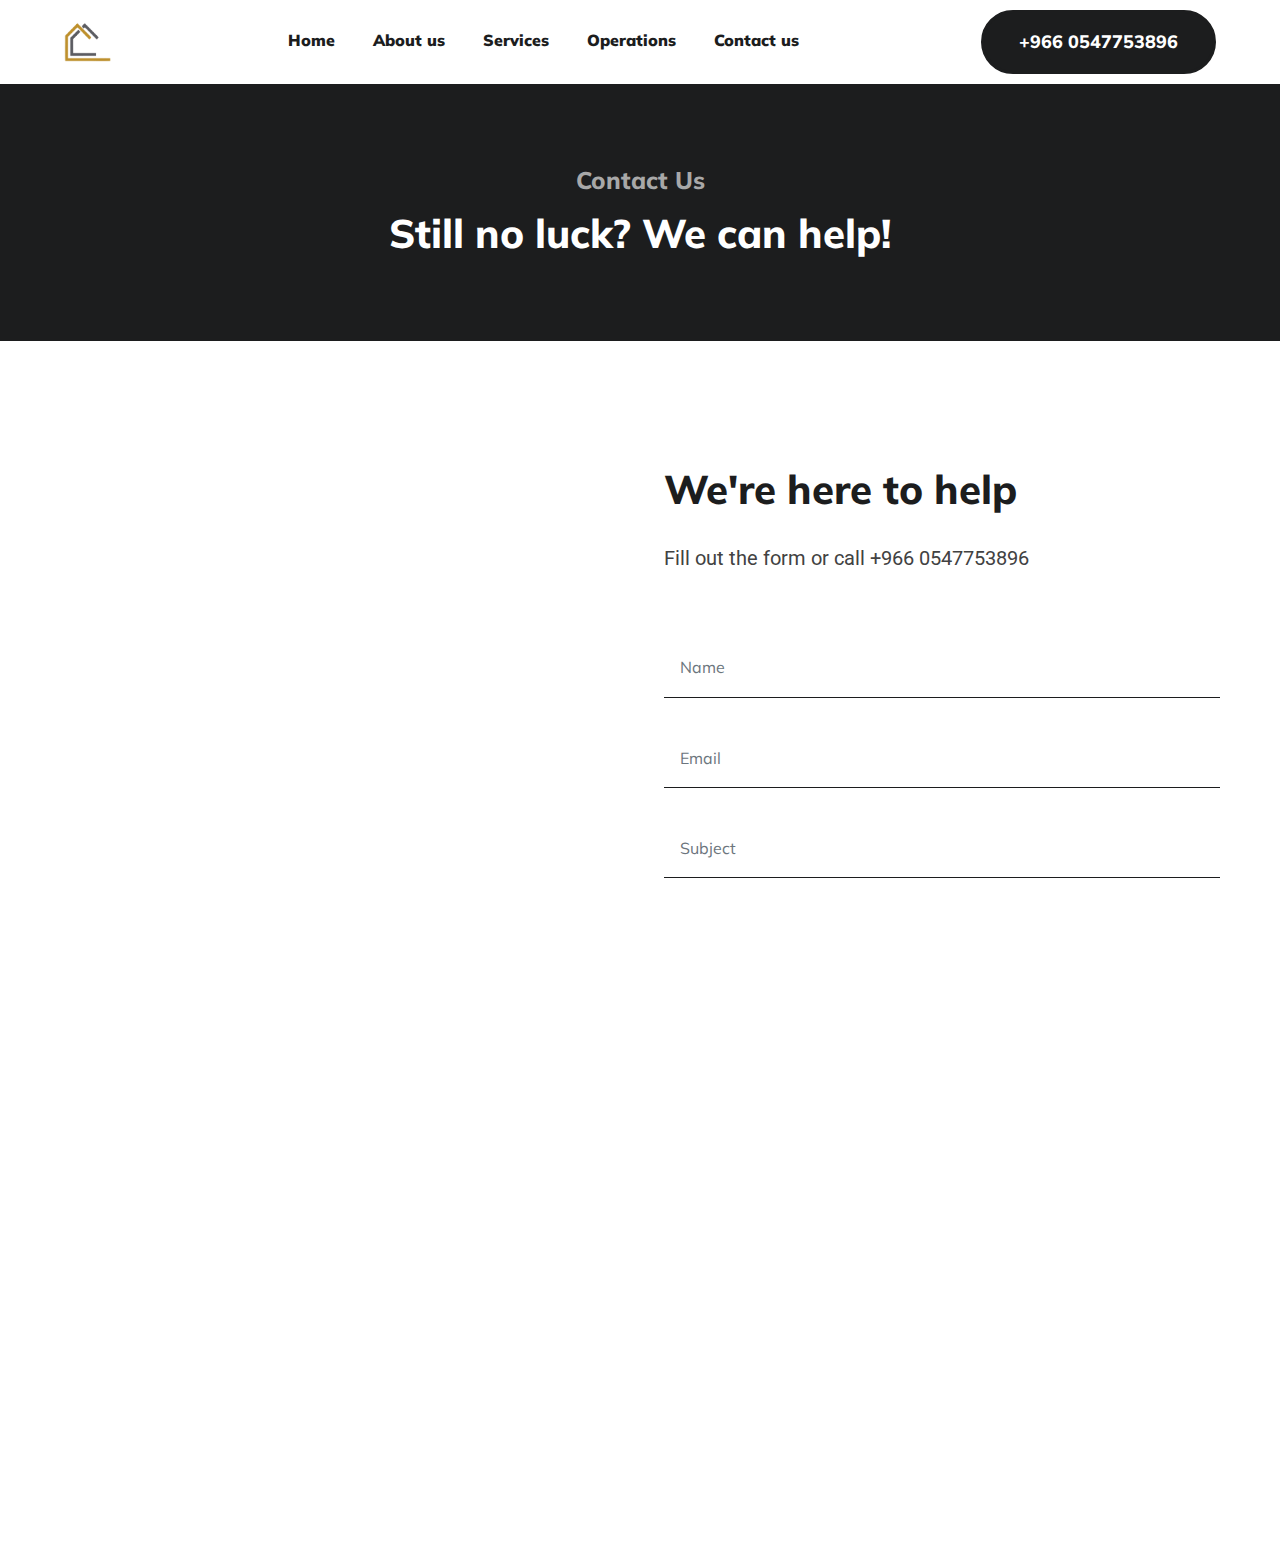
<file: heavy_equipments.html>
<!DOCTYPE html>
<html lang="en">

<head>
  <!-- Google Tag Manager -->
  <script>(function (w, d, s, l, i) {
      w[l] = w[l] || []; w[l].push({
        'gtm.start':
          new Date().getTime(), event: 'gtm.js'
      }); var f = d.getElementsByTagName(s)[0],
        j = d.createElement(s), dl = l != 'dataLayer' ? '&l=' + l : ''; j.async = true; j.src =
          'https://www.googletagmanager.com/gtm.js?id=' + i + dl; f.parentNode.insertBefore(j, f);
    })(window, document, 'script', 'dataLayer', 'GTM-T993V5JR');</script>
  <!-- End Google Tag Manager -->
  <meta charset="utf-8">
  <meta http-equiv="X-UA-Compatible" content="IE=edge">
    <meta name="viewport" content="width=device-width, initial-scale=1.0">
  <link rel="manifest" href="manifest.json">
  <meta name="theme-color" content="#ffda00">
  <!-- favicon-->
  <link rel="shortcut icon" href="assets/images/logo/AMIAF logo.png">
  <!-- Site Title-->
  <title>Rental of Heavy Equipments</title>
  <meta data-rh="" name="description"
    content="Aisha Muhammed Ibrahim Asili Foundation Industrial Services is a rapidly expanding organization based in Jubail city, offering a comprehensive range of engineering support services. Our expertise includes steel fabrication, maintenance manpower supply, trading, and the supply of materials and equipment for rental.">
  <meta data-rh="" name="keywords"
    content="Asili Foundation, Ibrahim Asili Foundation, Muhammed Ibrahim Asili Foundation, Industrial Services, Engineering Support, Steel Fabrication, Maintenance Manpower Supply, Trading, Material and Equipment Rental, Kingdom of Saudi Arabia, Multi-Team Professionals, Corporate Image, Prestige, Machinery and Vehicles Rental, Heavy Equipment Rental, Building Materials Supply, Aisha Muhammed Ibrahim Asili Foundation, Rapidly Expanding Organization, Highly Qualified Staff, Civil, Mechanical, Instrumental, Engineers, Technicians, Welders, Skilled and Unskilled Workers, Saudi Labour Law, Persistent Success, Professional Consultants, Valued Customers, Jubail City">
  <!-- Bootstrap CSS file-->
  <link href="assets/css/bootstrap.min.css" rel="stylesheet">
  <!-- aos CSS file-->
  <link href="assets/css/aos.css" rel="stylesheet">
  <!-- Flickity CSS file-->
  <link href="assets/css/flickity.min.css" rel="stylesheet">
  <!-- Main CSS file-->
  <link href="assets/css/style.css" rel="stylesheet">
  <link href="assets/css/mystyle.css" rel="stylesheet">
  <!-- Fontawesome 5 CSS file-->
  <link href="assets/css/fontawesome-all.min.css" rel="stylesheet">
  <!-- Magnific Popup CSS-->
  <link href="assets/css/magnific-popup.css" rel="stylesheet">
  <!-- Google Fonts-->
  <link rel="stylesheet"
    href="https://fonts.googleapis.com/css2?family=Mulish:wght@600;800&amp;family=Roboto&amp;display=swap">

</head>

<body>
  <!-- Google Tag Manager (noscript) -->
  <noscript><iframe src="https://www.googletagmanager.com/ns.html?id=GTM-T993V5JR" height="0" width="0"
      style="display:none;visibility:hidden"></iframe></noscript>
  <!-- End Google Tag Manager (noscript) -->
  <!-- Navbar-->
  <header class="site-header">
    <nav class="navbar navbar-expand-lg navbar-light">
      <div class="container-fluid px-lg-6 px-md-4 px-3">
        <a class="navbar-brand" href="index.html">
          <img src="assets/images/logo/AMIAF logo.png" class="attachment-full size-full AMIAF_logo"
            alt="Aisha Muhammed Ibrahim Asili Foundation AMIAF logo" loading="lazy">
        </a>
        <button class="navbar-toggler" type="button" data-toggle="collapse" data-target="#navbarNavDropdown"
          aria-controls="navbarNavDropdown" aria-expanded="false" aria-label="Toggle navigation">
          <span class="navbar-toggler-icon"></span>
        </button>
        <div class="collapse navbar-collapse" id="navbarNavDropdown">
          <ul class="navbar-nav mx-auto">
            <li class="nav-item active">
              <a class="nav-link btn-link-2 " href="index.html">Home</a>
            </li>
            <li class="nav-item">
              <a class="nav-link btn-link-2" href="aboutus.html" title="About Us">About us</a>
            </li>
            <li class="nav-item dropdown mega_menu_holder services-dropdown">
              <a class="nav-link btn-link-2" href="services.html">Services</a>
              <div class="dropdown-menu dropdown-menu-hover" aria-labelledby="navbarDropdown">
                <a class="dropdown-item" href="/manpower_supply.html" title="Manpower Supply">Manpower Supply</a>
                <a class="dropdown-item" href="/materials_supply.html" title="Materials Supply">Materials Supply</a>
                <a class="dropdown-item" href="/scaffolding.html"  title="Scaffolding Services">Scaffolding Material Supply & Erection</a>
                <a class="dropdown-item" href="/machinery_vehicles.html"  title="Machinery and Vehicles">Rental of Machinery & Vehicles</a>
                <a class="dropdown-item" href="#" title="AMIAF">Rental of Heavy Equipments</a>
                <a class="dropdown-item" href="/building_materials.html"  title="Building Materials">Building Materials</a>
              </div>
            </li>
            <li class="nav-item mega_menu_holder ">
              <a class=" nav-link btn-link-2" href="operation.html">Operations</a>
            </li>
            <li class="nav-item">
              <a class="nav-link btn-link-2" href="contact.html">Contact us</a>
            </li>
          </ul>
          <ul class="nav-modules">
            <!-- Social nav-->
            <li class="d-flex align-items-center ">
              <a class="btn btn-black-pearl" href="tel:+9660547753896">+966 0547753896</a>
            </li>
          </ul>
        </div>
      </div>
    </nav>
  </header>
  <!-- End Navbar-->

  <section class="bg-black-pearl" id="contactus">
    <div class="container">
      <div class="py-lg-7 py-md-6 py-5">
        <div class="row">
          <div class="col-lg-12">
            <div class="text-center">
              <div class="mb-2 text-dark-gray my-text text-24">Contact Us</div>
              <h1 class="text-white mb-0">Still no luck? We can help!</h1>
            </div>
          </div>
        </div>
      </div>
    </div>
  </section>
  <!-- contact form-->
    <section class="container-fluid px-0">
        <div class="pt-lg-9">
            <div class="container">
                <div class="row gx-lg-5">
                    <div class="col-lg-6 mt-lg-0 mt-md-5 mt-5 ">
                        <iframe class="pr-lg-5 pb-lg-7 pb-md-0 pb-5s" title="AMIAF Map" loading="lazy" 
                            src="https://www.google.com/maps/embed?pb=!1m18!1m12!1m3!1d3555.244564105949!2d49.6597681104174!3d26.990812376503104!2m3!1f0!2f0!3f0!3m2!1i1024!2i768!4f13.1!3m3!1m2!1s0x3e35a1b2c2895ca1%3A0xd217755ae2c6773!2s101%20Business%20Tower%2C%20King%20Abdul%20Aziz%20Rd%2C%20Jubail%20City%20Center%2C%20Al%20Jubayl%2035513%2C%20Saudi%20Arabia!5e0!3m2!1sen!2sin!4v1708774721359!5m2!1sen!2sin"
                             style="border:0; width: 100%; height: 100%;" allowfullscreen="" loading="lazy"
                            referrerpolicy="no-referrer-when-downgrade"></iframe>

                        <!-- <img src="assets/images/home/test11.webp" alt="Aisha Muhammed Ibrahim Asili Foundation contact image"> -->
                    </div>
                    <div class="col-lg-6 mt-lg-0 mt-md-5 mt-5">
                        <h1 class="mb-4">We're here to help</h1>
                        <p class="lead-1 text-dim-gray">Fill out the form or call +966 0547753896</p>
                        <!-- form-->
                        <div class="pr-lg-5 pt-lg-5 pb-lg-7 pt-md-5 pb-md-0 pt-5 pb-5">
                            <form id="contact-us-form" method="post">
                                <div class="mb-4 pb-2">
                                    <input class="form-control input-border border-bottom border-1 border-black-pearl"
                                        id="form_firstname" type="text" name="fname" placeholder="Name" required>
                                </div>
                                <div class="mb-4 pb-2">
                                    <input class="form-control input-border border-bottom border-1 border-black-pearl"
                                        id="form_email" type="text" name="lname" placeholder="Email" required>
                                </div>
                                <div class="mb-4 pb-2">
                                    <input class="form-control input-border border-bottom border-1 border-black-pearl"
                                        id="subject" type="text" name="subject" placeholder="Subject">
                                </div>
                                <div class="mb-4 pb-2">
                                    <textarea
                                        class="form-control input-border border-bottom border-1 border-black-pearl"
                                        id="form_message" name="message" placeholder="Message" rows="5"
                                        required></textarea>
                                </div>
                                <div class="mb-4"> <a class="btn btn-black-pearl" href="#" title="AMIAF">Submit</a></div>
                            </form>
                        </div>

                    </div>
                </div>

            </div>
        </div>
    </section>
  <footer class="site-footer">
    <div class="footer-widgets">
      <div class="container">
        <div class="row gx-lg-5">
          <div class="col-lg-12">
            <div class="footer-widget footer-widget-1 text-center">
              <a class="navbar-brand" href="index.html">
                <img src="assets/images/logo/AMIAF logo.png" class="attachment-full size-full AMIAF_logo"
                  alt="Aisha Muhammed Ibrahim Asili Foundation AMIAF logo" loading="lazy">
              </a>
            </div>
          </div>
        </div>
      </div>
    </div>
    <div class="footer-bottom-area">
      <div class="container">
        <div class="row gx-5 align-items-center">
          <div class="col-lg-12 col-md-6">
            <div class="text-center">
              <ul class="list-unstyled list-inlinetrue">
                <li class="list-inline-item border-padding border border-1 rounded-circle mr-4"><a href="#" title="AMIAF"><i
                      class="fab fa-linkedin-in icon"></i></a></li>
                <li class="list-inline-item border-padding border border-1 rounded-circle mr-4"><a href="#" title="AMIAF"><i
                      class="fab fa-facebook-square icon"></i></a></li>
                <li class="list-inline-item border-padding border border-1 rounded-circle mr-4"><a href="#" title="AMIAF"><i
                      class="fab fa-twitter icon"></i></a></li>
                <li class="list-inline-item border-padding border border-1 rounded-circle mr-4"><a href="#" title="AMIAF"><i
                      class="fab fa-instagram icon"></i></a></li>
              </ul>
            </div>
          </div>
          <div class="col-lg-12 col-md-6">
            <div class="footer-widget text-center">
              <p class="m-md-0">© 2024 <a href="#" title="AMIAF" class="btn-link-1">Aisha Muhammed Ibrahim Asili Foundation</a> • All
                Rights Reserved</p>
            </div>
          </div>
        </div>
      </div>
    </div>
  </footer>
  <!-- End Footer-->
  <!-- javascript files-->
  <!-- jquery-->
  <script src="assets/js/jquery.min.js"></script>
  <!-- lozad js-->
  <script src="assets/js/lozad.min.js"></script>
  <!-- Bootstrap js-->
  <script src="assets/js/bootstrap.bundle.min.js"></script>
  <!-- Aos js-->
  <script src="assets/js/aos.js"></script>
  <!-- Slick flickity js-->
  <script src="assets/js/flickity.pkgd.min.js"></script>
  <!-- Magnific popup js-->
  <script src="assets/js/jquery.magnific-popup.min.js"></script>
  <!-- Countdown js-->
  <script src="assets/js/jquery.countdown.js"></script>
  <!-- CountTo js-->
  <script src="assets/js/jquery.countTo.js"></script>
  <!-- Masonry js-->
  <script src="assets/js/masonry.pkgd.min.js"></script>
  <!-- Global - Main js-->
  <script src="assets/js/global.js"></script>
  <script src="assets/js/app.js"></script>
</body>

</html>
</file>
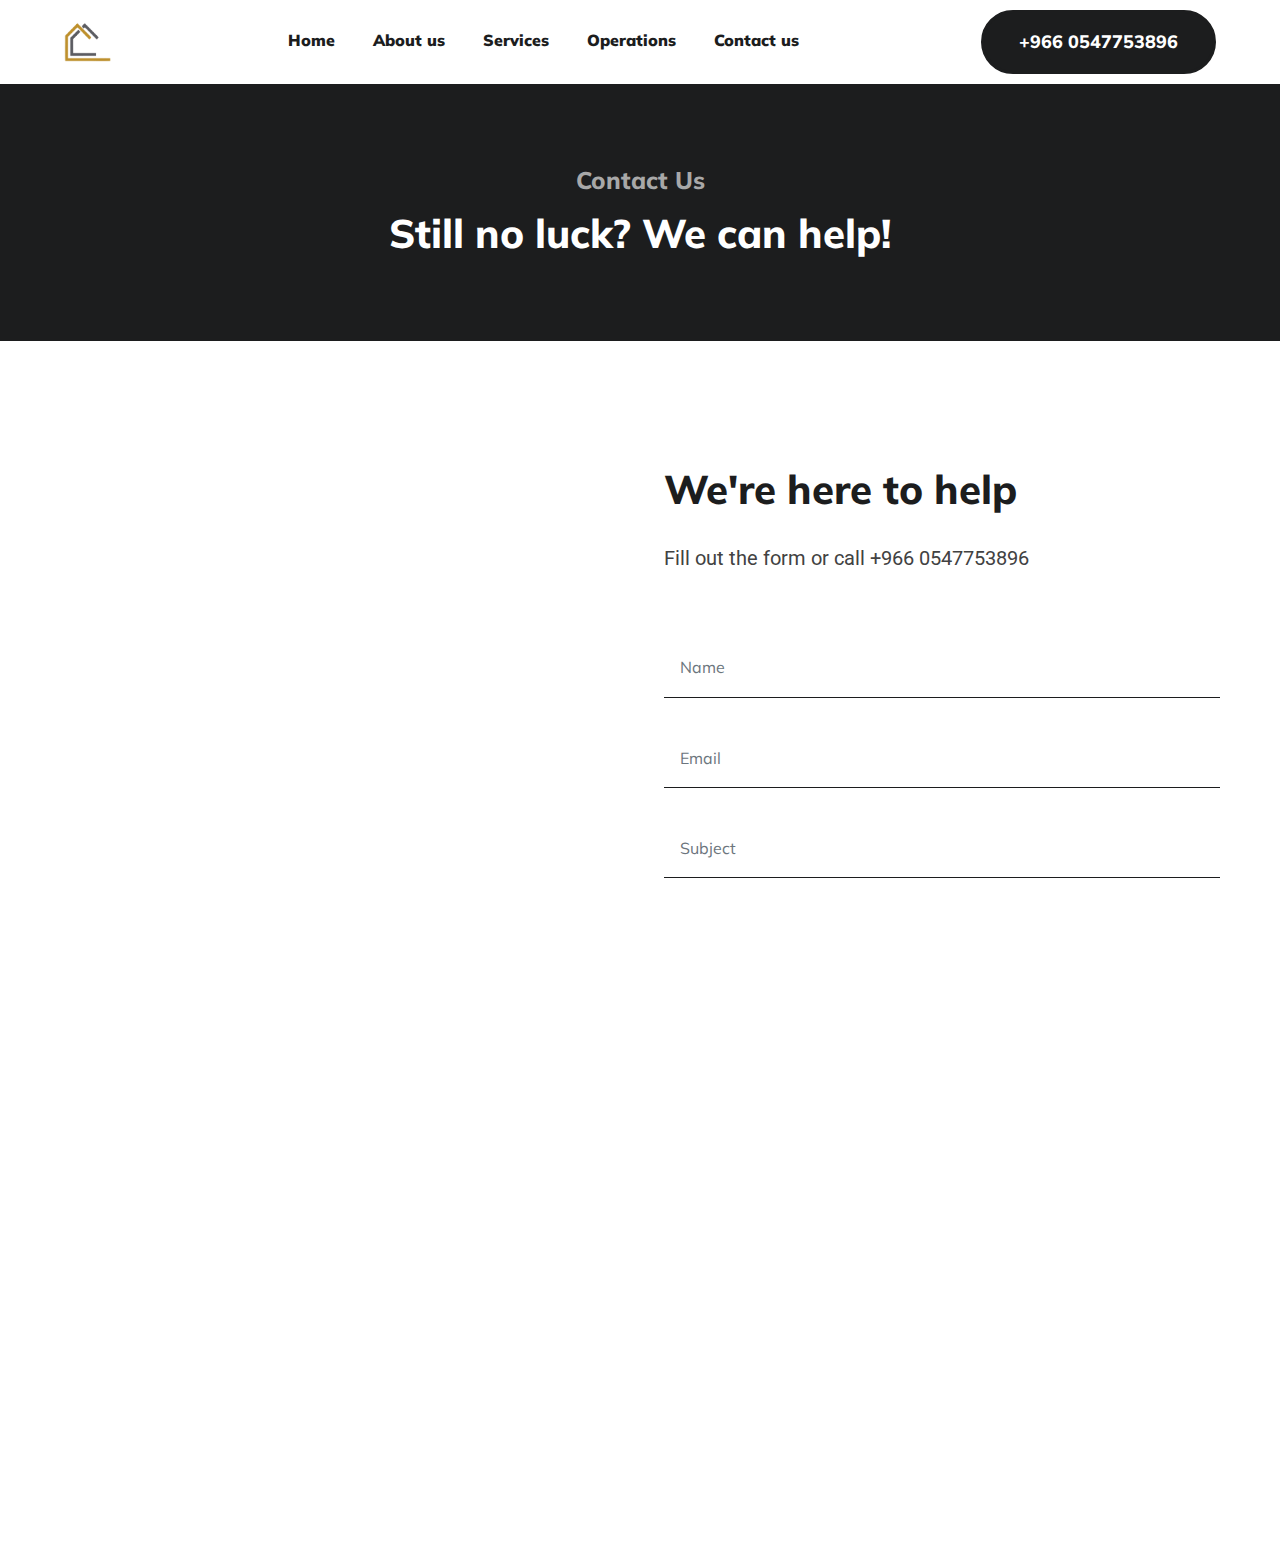
<file: machinery_vehicles.html>
<!DOCTYPE html>
<html lang="en">

<head>
  <!-- Google Tag Manager -->
  <script>(function (w, d, s, l, i) {
      w[l] = w[l] || []; w[l].push({
        'gtm.start':
          new Date().getTime(), event: 'gtm.js'
      }); var f = d.getElementsByTagName(s)[0],
        j = d.createElement(s), dl = l != 'dataLayer' ? '&l=' + l : ''; j.async = true; j.src =
          'https://www.googletagmanager.com/gtm.js?id=' + i + dl; f.parentNode.insertBefore(j, f);
    })(window, document, 'script', 'dataLayer', 'GTM-T993V5JR');</script>
  <!-- End Google Tag Manager -->
  <meta charset="utf-8">
  <meta http-equiv="X-UA-Compatible" content="IE=edge">
    <meta name="viewport" content="width=device-width, initial-scale=1.0">
  <link rel="manifest" href="manifest.json">
  <meta name="theme-color" content="#ffda00">
  <!-- favicon-->
  <link rel="shortcut icon" href="assets/images/logo/AMIAF logo.png">
  <!-- Site Title-->
  <title>Rental of Machinery & Vehicles</title>
  <meta data-rh="" name="description"
    content="Aisha Muhammed Ibrahim Asili Foundation Industrial Services is a rapidly expanding organization based in Jubail city, offering a comprehensive range of engineering support services. Our expertise includes steel fabrication, maintenance manpower supply, trading, and the supply of materials and equipment for rental.">
  <meta data-rh="" name="keywords"
    content="Asili Foundation, Ibrahim Asili Foundation, Muhammed Ibrahim Asili Foundation, Industrial Services, Engineering Support, Steel Fabrication, Maintenance Manpower Supply, Trading, Material and Equipment Rental, Kingdom of Saudi Arabia, Multi-Team Professionals, Corporate Image, Prestige, Machinery and Vehicles Rental, Heavy Equipment Rental, Building Materials Supply, Aisha Muhammed Ibrahim Asili Foundation, Rapidly Expanding Organization, Highly Qualified Staff, Civil, Mechanical, Instrumental, Engineers, Technicians, Welders, Skilled and Unskilled Workers, Saudi Labour Law, Persistent Success, Professional Consultants, Valued Customers, Jubail City">
  <!-- Bootstrap CSS file-->
  <link href="assets/css/bootstrap.min.css" rel="stylesheet">
  <!-- aos CSS file-->
  <link href="assets/css/aos.css" rel="stylesheet">
  <!-- Flickity CSS file-->
  <link href="assets/css/flickity.min.css" rel="stylesheet">
  <!-- Main CSS file-->
  <link href="assets/css/style.css" rel="stylesheet">
  <link href="assets/css/mystyle.css" rel="stylesheet">
  <!-- Fontawesome 5 CSS file-->
  <link href="assets/css/fontawesome-all.min.css" rel="stylesheet">
  <!-- Magnific Popup CSS-->
  <link href="assets/css/magnific-popup.css" rel="stylesheet">
  <!-- Google Fonts-->
  <link rel="stylesheet"
    href="https://fonts.googleapis.com/css2?family=Mulish:wght@600;800&amp;family=Roboto&amp;display=swap">

</head>

<body>
  <!-- Google Tag Manager (noscript) -->
  <noscript><iframe src="https://www.googletagmanager.com/ns.html?id=GTM-T993V5JR" height="0" width="0"
      style="display:none;visibility:hidden"></iframe></noscript>
  <!-- End Google Tag Manager (noscript) -->
  <!-- Navbar-->
  <header class="site-header">
    <nav class="navbar navbar-expand-lg navbar-light">
      <div class="container-fluid px-lg-6 px-md-4 px-3">
        <a class="navbar-brand" href="index.html">
          <img src="assets/images/logo/AMIAF logo.png" class="attachment-full size-full AMIAF_logo"
            alt="Aisha Muhammed Ibrahim Asili Foundation AMIAF logo" loading="lazy">
        </a>
        <button class="navbar-toggler" type="button" data-toggle="collapse" data-target="#navbarNavDropdown"
          aria-controls="navbarNavDropdown" aria-expanded="false" aria-label="Toggle navigation">
          <span class="navbar-toggler-icon"></span>
        </button>
        <div class="collapse navbar-collapse" id="navbarNavDropdown">
          <ul class="navbar-nav mx-auto">
            <li class="nav-item active">
              <a class="nav-link btn-link-2 " href="index.html">Home</a>
            </li>
            <li class="nav-item">
              <a class="nav-link btn-link-2" href="aboutus.html" title="About Us">About us</a>
            </li>
            <li class="nav-item dropdown mega_menu_holder services-dropdown">
              <a class="nav-link btn-link-2" href="services.html">Services</a>
              <div class="dropdown-menu dropdown-menu-hover" aria-labelledby="navbarDropdown">
                <a class="dropdown-item" href="/manpower_supply.html" title="Manpower Supply">Manpower Supply</a>
                <a class="dropdown-item" href="/materials_supply.html" title="Materials Supply">Materials Supply</a>
                <a class="dropdown-item" href="/scaffolding.html"  title="Scaffolding Services">Scaffolding Material Supply & Erection</a>
                <a class="dropdown-item" href="#" title="AMIAF">Rental of Machinery & Vehicles</a>
                <a class="dropdown-item" href="/heavy_equipments.html"  title="Heavy Equipments">Rental of Heavy Equipments</a>
                <a class="dropdown-item" href="/building_materials.html"  title="Building Materials">Building Materials</a>
              </div>
            </li>
            <li class="nav-item mega_menu_holder ">
              <a class=" nav-link btn-link-2" href="operation.html">Operations</a>
            </li>
            <li class="nav-item">
              <a class="nav-link btn-link-2" href="contact.html">Contact us</a>
            </li>
          </ul>
          <ul class="nav-modules">
            <!-- Social nav-->
            <li class="d-flex align-items-center ">
              <a class="btn btn-black-pearl" href="tel:+9660547753896">+966 0547753896</a>
            </li>
          </ul>
        </div>
      </div>
    </nav>
  </header>
  <!-- End Navbar-->

  <section class="bg-black-pearl" id="contactus">
    <div class="container">
      <div class="py-lg-7 py-md-6 py-5">
        <div class="row">
          <div class="col-lg-12">
            <div class="text-center">
              <div class="mb-2 text-dark-gray my-text text-24">Contact Us</div>
              <h1 class="text-white mb-0">Still no luck? We can help!</h1>
            </div>
          </div>
        </div>
      </div>
    </div>
  </section>
  <!-- contact form-->
    <section class="container-fluid px-0">
        <div class="pt-lg-9">
            <div class="container">
                <div class="row gx-lg-5">
                    <div class="col-lg-6 mt-lg-0 mt-md-5 mt-5 ">
                        <iframe class="pr-lg-5 pb-lg-7 pb-md-0 pb-5s" title="AMIAF Map" loading="lazy" 
                            src="https://www.google.com/maps/embed?pb=!1m18!1m12!1m3!1d3555.244564105949!2d49.6597681104174!3d26.990812376503104!2m3!1f0!2f0!3f0!3m2!1i1024!2i768!4f13.1!3m3!1m2!1s0x3e35a1b2c2895ca1%3A0xd217755ae2c6773!2s101%20Business%20Tower%2C%20King%20Abdul%20Aziz%20Rd%2C%20Jubail%20City%20Center%2C%20Al%20Jubayl%2035513%2C%20Saudi%20Arabia!5e0!3m2!1sen!2sin!4v1708774721359!5m2!1sen!2sin"
                             style="border:0; width: 100%; height: 100%;" allowfullscreen="" loading="lazy"
                            referrerpolicy="no-referrer-when-downgrade"></iframe>

                        <!-- <img src="assets/images/home/test11.webp" alt="Aisha Muhammed Ibrahim Asili Foundation contact image"> -->
                    </div>
                    <div class="col-lg-6 mt-lg-0 mt-md-5 mt-5">
                        <h1 class="mb-4">We're here to help</h1>
                        <p class="lead-1 text-dim-gray">Fill out the form or call +966 0547753896</p>
                        <!-- form-->
                        <div class="pr-lg-5 pt-lg-5 pb-lg-7 pt-md-5 pb-md-0 pt-5 pb-5">
                            <form id="contact-us-form" method="post">
                                <div class="mb-4 pb-2">
                                    <input class="form-control input-border border-bottom border-1 border-black-pearl"
                                        id="form_firstname" type="text" name="fname" placeholder="Name" required>
                                </div>
                                <div class="mb-4 pb-2">
                                    <input class="form-control input-border border-bottom border-1 border-black-pearl"
                                        id="form_email" type="text" name="lname" placeholder="Email" required>
                                </div>
                                <div class="mb-4 pb-2">
                                    <input class="form-control input-border border-bottom border-1 border-black-pearl"
                                        id="subject" type="text" name="subject" placeholder="Subject">
                                </div>
                                <div class="mb-4 pb-2">
                                    <textarea
                                        class="form-control input-border border-bottom border-1 border-black-pearl"
                                        id="form_message" name="message" placeholder="Message" rows="5"
                                        required></textarea>
                                </div>
                                <div class="mb-4"> <a class="btn btn-black-pearl" href="#" title="AMIAF">Submit</a></div>
                            </form>
                        </div>

                    </div>
                </div>

            </div>
        </div>
    </section>
  <footer class="site-footer">
    <div class="footer-widgets">
      <div class="container">
        <div class="row gx-lg-5">
          <div class="col-lg-12">
            <div class="footer-widget footer-widget-1 text-center">
              <a class="navbar-brand" href="index.html">
                <img src="assets/images/logo/AMIAF logo.png" class="attachment-full size-full AMIAF_logo"
                  alt="Aisha Muhammed Ibrahim Asili Foundation AMIAF logo" loading="lazy">
              </a>
            </div>
          </div>
        </div>
      </div>
    </div>
    <div class="footer-bottom-area">
      <div class="container">
        <div class="row gx-5 align-items-center">
          <div class="col-lg-12 col-md-6">
            <div class="text-center">
              <ul class="list-unstyled list-inlinetrue">
                <li class="list-inline-item border-padding border border-1 rounded-circle mr-4"><a href="#" title="AMIAF"><i
                      class="fab fa-linkedin-in icon"></i></a></li>
                <li class="list-inline-item border-padding border border-1 rounded-circle mr-4"><a href="#" title="AMIAF"><i
                      class="fab fa-facebook-square icon"></i></a></li>
                <li class="list-inline-item border-padding border border-1 rounded-circle mr-4"><a href="#" title="AMIAF"><i
                      class="fab fa-twitter icon"></i></a></li>
                <li class="list-inline-item border-padding border border-1 rounded-circle mr-4"><a href="#" title="AMIAF"><i
                      class="fab fa-instagram icon"></i></a></li>
              </ul>
            </div>
          </div>
          <div class="col-lg-12 col-md-6">
            <div class="footer-widget text-center">
              <p class="m-md-0">© 2024 <a href="#" title="AMIAF" class="btn-link-1">Aisha Muhammed Ibrahim Asili Foundation</a> • All
                Rights Reserved</p>
            </div>
          </div>
        </div>
      </div>
    </div>
  </footer>
  <!-- End Footer-->
  <!-- javascript files-->
  <!-- jquery-->
  <script src="assets/js/jquery.min.js"></script>
  <!-- lozad js-->
  <script src="assets/js/lozad.min.js"></script>
  <!-- Bootstrap js-->
  <script src="assets/js/bootstrap.bundle.min.js"></script>
  <!-- Aos js-->
  <script src="assets/js/aos.js"></script>
  <!-- Slick flickity js-->
  <script src="assets/js/flickity.pkgd.min.js"></script>
  <!-- Magnific popup js-->
  <script src="assets/js/jquery.magnific-popup.min.js"></script>
  <!-- Countdown js-->
  <script src="assets/js/jquery.countdown.js"></script>
  <!-- CountTo js-->
  <script src="assets/js/jquery.countTo.js"></script>
  <!-- Masonry js-->
  <script src="assets/js/masonry.pkgd.min.js"></script>
  <!-- Global - Main js-->
  <script src="assets/js/global.js"></script>
  <script src="assets/js/app.js"></script>
</body>

</html>
</file>
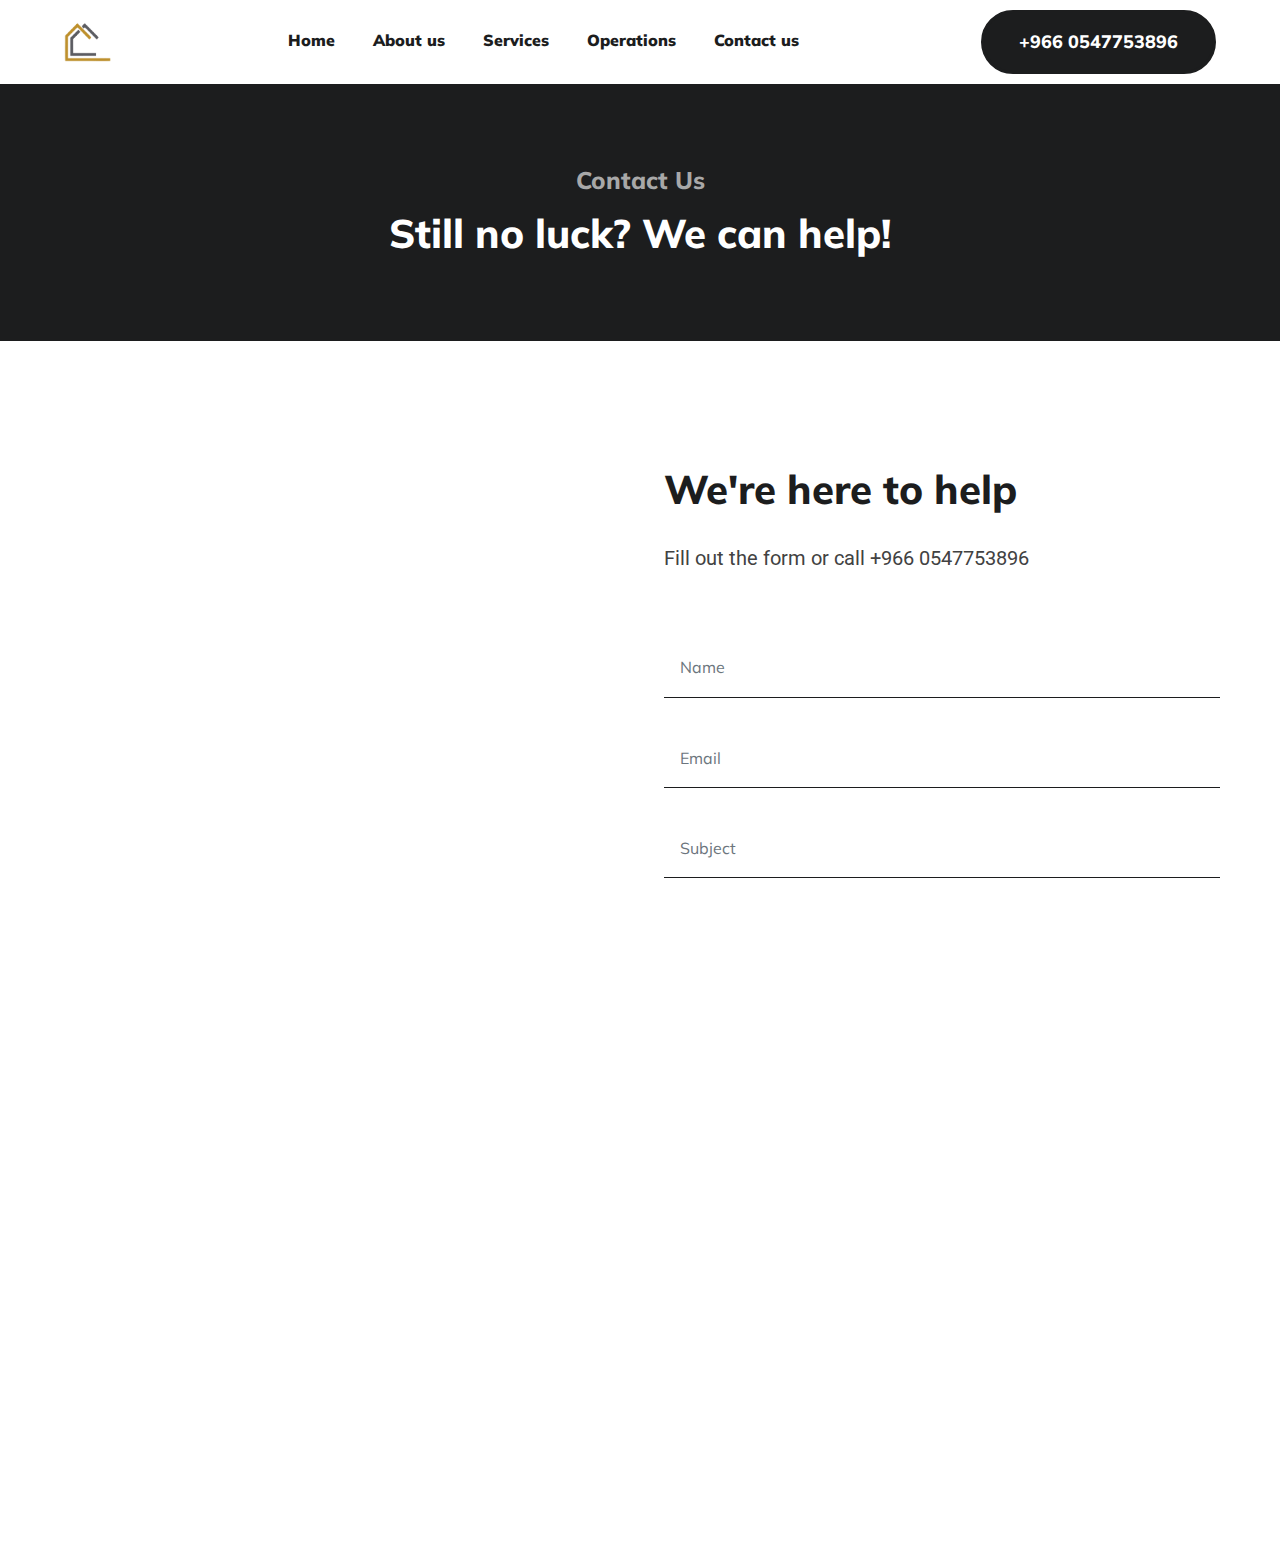
<file: manpower_supply.html>
<!DOCTYPE html>
<html lang="en">

<head>
  <!-- Google Tag Manager -->
  <script>(function (w, d, s, l, i) {
      w[l] = w[l] || []; w[l].push({
        'gtm.start':
          new Date().getTime(), event: 'gtm.js'
      }); var f = d.getElementsByTagName(s)[0],
        j = d.createElement(s), dl = l != 'dataLayer' ? '&l=' + l : ''; j.async = true; j.src =
          'https://www.googletagmanager.com/gtm.js?id=' + i + dl; f.parentNode.insertBefore(j, f);
    })(window, document, 'script', 'dataLayer', 'GTM-T993V5JR');</script>
  <!-- End Google Tag Manager -->
  <meta charset="utf-8">
  <meta http-equiv="X-UA-Compatible" content="IE=edge">
    <meta name="viewport" content="width=device-width, initial-scale=1.0">
  <link rel="manifest" href="manifest.json">
  <meta name="theme-color" content="#ffda00">
  <!-- favicon-->
  <link rel="shortcut icon" href="assets/images/logo/AMIAF logo.png">
  <!-- Site Title-->
  <title>Manpower Supply</title>
  <meta data-rh="" name="description"
    content="Aisha Muhammed Ibrahim Asili Foundation Industrial Services is a rapidly expanding organization based in Jubail city, offering a comprehensive range of engineering support services. Our expertise includes steel fabrication, maintenance manpower supply, trading, and the supply of materials and equipment for rental.">
  <meta data-rh="" name="keywords"
    content="Asili Foundation, Ibrahim Asili Foundation, Muhammed Ibrahim Asili Foundation, Industrial Services, Engineering Support, Steel Fabrication, Maintenance Manpower Supply, Trading, Material and Equipment Rental, Kingdom of Saudi Arabia, Multi-Team Professionals, Corporate Image, Prestige, Machinery and Vehicles Rental, Heavy Equipment Rental, Building Materials Supply, Aisha Muhammed Ibrahim Asili Foundation, Rapidly Expanding Organization, Highly Qualified Staff, Civil, Mechanical, Instrumental, Engineers, Technicians, Welders, Skilled and Unskilled Workers, Saudi Labour Law, Persistent Success, Professional Consultants, Valued Customers, Jubail City">
  <!-- Bootstrap CSS file-->
  <link href="assets/css/bootstrap.min.css" rel="stylesheet">
  <!-- aos CSS file-->
  <link href="assets/css/aos.css" rel="stylesheet">
  <!-- Flickity CSS file-->
  <link href="assets/css/flickity.min.css" rel="stylesheet">
  <!-- Main CSS file-->
  <link href="assets/css/style.css" rel="stylesheet">
  <link href="assets/css/mystyle.css" rel="stylesheet">
  <!-- Fontawesome 5 CSS file-->
  <link href="assets/css/fontawesome-all.min.css" rel="stylesheet">
  <!-- Magnific Popup CSS-->
  <link href="assets/css/magnific-popup.css" rel="stylesheet">
  <!-- Google Fonts-->
  <link rel="stylesheet"
    href="https://fonts.googleapis.com/css2?family=Mulish:wght@600;800&amp;family=Roboto&amp;display=swap">

</head>

<body>
  <!-- Google Tag Manager (noscript) -->
  <noscript><iframe src="https://www.googletagmanager.com/ns.html?id=GTM-T993V5JR" height="0" width="0"
      style="display:none;visibility:hidden"></iframe></noscript>
  <!-- End Google Tag Manager (noscript) -->
  <!-- Navbar-->
  <header class="site-header">
    <nav class="navbar navbar-expand-lg navbar-light">
      <div class="container-fluid px-lg-6 px-md-4 px-3">
        <a class="navbar-brand" href="index.html">
          <img src="assets/images/logo/AMIAF logo.png" class="attachment-full size-full AMIAF_logo"
            alt="Aisha Muhammed Ibrahim Asili Foundation AMIAF logo" loading="lazy">
        </a>
        <button class="navbar-toggler" type="button" data-toggle="collapse" data-target="#navbarNavDropdown"
          aria-controls="navbarNavDropdown" aria-expanded="false" aria-label="Toggle navigation">
          <span class="navbar-toggler-icon"></span>
        </button>
        <div class="collapse navbar-collapse" id="navbarNavDropdown">
          <ul class="navbar-nav mx-auto">
            <li class="nav-item active">
              <a class="nav-link btn-link-2 " href="index.html">Home</a>
            </li>
            <li class="nav-item">
              <a class="nav-link btn-link-2" href="aboutus.html" title="About Us">About us</a>
            </li>
            <li class="nav-item dropdown mega_menu_holder services-dropdown">
              <a class="nav-link btn-link-2" href="services.html">Services</a>
              <div class="dropdown-menu dropdown-menu-hover" aria-labelledby="navbarDropdown">
                <a class="dropdown-item" href="#" title="AMIAF">Manpower Supply</a>
                <a class="dropdown-item" href="/materials_supply.html" title="Materials Supply">Materials Supply</a>
                <a class="dropdown-item" href="/scaffolding.html"  title="Scaffolding Services">Scaffolding Material Supply & Erection</a>
                <a class="dropdown-item" href="/machinery_vehicles.html"  title="Machinery and Vehicles">Rental of Machinery & Vehicles</a>
                <a class="dropdown-item" href="/heavy_equipments.html"  title="Heavy Equipments">Rental of Heavy Equipments</a>
                <a class="dropdown-item" href="/building_materials.html"  title="Building Materials">Building Materials</a>
              </div>
            </li>
            <li class="nav-item mega_menu_holder ">
              <a class=" nav-link btn-link-2" href="operation.html">Operations</a>
            </li>
            <li class="nav-item">
              <a class="nav-link btn-link-2" href="contact.html">Contact us</a>
            </li>
          </ul>
          <ul class="nav-modules">
            <!-- Social nav-->
            <li class="d-flex align-items-center ">
              <a class="btn btn-black-pearl" href="tel:+9660547753896">+966 0547753896</a>
            </li>
          </ul>
        </div>
      </div>
    </nav>
  </header>
  <!-- End Navbar-->

  <section class="bg-black-pearl" id="contactus">
    <div class="container">
      <div class="py-lg-7 py-md-6 py-5">
        <div class="row">
          <div class="col-lg-12">
            <div class="text-center">
              <div class="mb-2 text-dark-gray my-text text-24">Contact Us</div>
              <h1 class="text-white mb-0">Still no luck? We can help!</h1>
            </div>
          </div>
        </div>
      </div>
    </div>
  </section>
  <!-- contact form-->
    <section class="container-fluid px-0">
        <div class="pt-lg-9">
            <div class="container">
                <div class="row gx-lg-5">
                    <div class="col-lg-6 mt-lg-0 mt-md-5 mt-5 ">
                        <iframe class="pr-lg-5 pb-lg-7 pb-md-0 pb-5s" title="AMIAF Map" loading="lazy" 
                            src="https://www.google.com/maps/embed?pb=!1m18!1m12!1m3!1d3555.244564105949!2d49.6597681104174!3d26.990812376503104!2m3!1f0!2f0!3f0!3m2!1i1024!2i768!4f13.1!3m3!1m2!1s0x3e35a1b2c2895ca1%3A0xd217755ae2c6773!2s101%20Business%20Tower%2C%20King%20Abdul%20Aziz%20Rd%2C%20Jubail%20City%20Center%2C%20Al%20Jubayl%2035513%2C%20Saudi%20Arabia!5e0!3m2!1sen!2sin!4v1708774721359!5m2!1sen!2sin"
                             style="border:0; width: 100%; height: 100%;" allowfullscreen="" loading="lazy"
                            referrerpolicy="no-referrer-when-downgrade"></iframe>

                        <!-- <img src="assets/images/home/test11.webp" alt="Aisha Muhammed Ibrahim Asili Foundation contact image"> -->
                    </div>
                    <div class="col-lg-6 mt-lg-0 mt-md-5 mt-5">
                        <h1 class="mb-4">We're here to help</h1>
                        <p class="lead-1 text-dim-gray">Fill out the form or call +966 0547753896</p>
                        <!-- form-->
                        <div class="pr-lg-5 pt-lg-5 pb-lg-7 pt-md-5 pb-md-0 pt-5 pb-5">
                            <form id="contact-us-form" method="post">
                                <div class="mb-4 pb-2">
                                    <input class="form-control input-border border-bottom border-1 border-black-pearl"
                                        id="form_firstname" type="text" name="fname" placeholder="Name" required>
                                </div>
                                <div class="mb-4 pb-2">
                                    <input class="form-control input-border border-bottom border-1 border-black-pearl"
                                        id="form_email" type="text" name="lname" placeholder="Email" required>
                                </div>
                                <div class="mb-4 pb-2">
                                    <input class="form-control input-border border-bottom border-1 border-black-pearl"
                                        id="subject" type="text" name="subject" placeholder="Subject">
                                </div>
                                <div class="mb-4 pb-2">
                                    <textarea
                                        class="form-control input-border border-bottom border-1 border-black-pearl"
                                        id="form_message" name="message" placeholder="Message" rows="5"
                                        required></textarea>
                                </div>
                                <div class="mb-4"> <a class="btn btn-black-pearl" href="#" title="AMIAF">Submit</a></div>
                            </form>
                        </div>

                    </div>
                </div>

            </div>
        </div>
    </section>
  <footer class="site-footer">
    <div class="footer-widgets">
      <div class="container">
        <div class="row gx-lg-5">
          <div class="col-lg-12">
            <div class="footer-widget footer-widget-1 text-center">
              <a class="navbar-brand" href="index.html">
                <img src="assets/images/logo/AMIAF logo.png" class="attachment-full size-full AMIAF_logo"
                  alt="Aisha Muhammed Ibrahim Asili Foundation AMIAF logo" loading="lazy">
              </a>
            </div>
          </div>
        </div>
      </div>
    </div>
    <div class="footer-bottom-area">
      <div class="container">
        <div class="row gx-5 align-items-center">
          <div class="col-lg-12 col-md-6">
            <div class="text-center">
              <ul class="list-unstyled list-inlinetrue">
                <li class="list-inline-item border-padding border border-1 rounded-circle mr-4"><a href="#" title="AMIAF"><i
                      class="fab fa-linkedin-in icon"></i></a></li>
                <li class="list-inline-item border-padding border border-1 rounded-circle mr-4"><a href="#" title="AMIAF"><i
                      class="fab fa-facebook-square icon"></i></a></li>
                <li class="list-inline-item border-padding border border-1 rounded-circle mr-4"><a href="#" title="AMIAF"><i
                      class="fab fa-twitter icon"></i></a></li>
                <li class="list-inline-item border-padding border border-1 rounded-circle mr-4"><a href="#" title="AMIAF"><i
                      class="fab fa-instagram icon"></i></a></li>
              </ul>
            </div>
          </div>
          <div class="col-lg-12 col-md-6">
            <div class="footer-widget text-center">
              <p class="m-md-0">© 2024 <a href="#" title="AMIAF" class="btn-link-1">Aisha Muhammed Ibrahim Asili Foundation</a> • All
                Rights Reserved</p>
            </div>
          </div>
        </div>
      </div>
    </div>
  </footer>
  <!-- End Footer-->
  <!-- javascript files-->
  <!-- jquery-->
  <script src="assets/js/jquery.min.js"></script>
  <!-- lozad js-->
  <script src="assets/js/lozad.min.js"></script>
  <!-- Bootstrap js-->
  <script src="assets/js/bootstrap.bundle.min.js"></script>
  <!-- Aos js-->
  <script src="assets/js/aos.js"></script>
  <!-- Slick flickity js-->
  <script src="assets/js/flickity.pkgd.min.js"></script>
  <!-- Magnific popup js-->
  <script src="assets/js/jquery.magnific-popup.min.js"></script>
  <!-- Countdown js-->
  <script src="assets/js/jquery.countdown.js"></script>
  <!-- CountTo js-->
  <script src="assets/js/jquery.countTo.js"></script>
  <!-- Masonry js-->
  <script src="assets/js/masonry.pkgd.min.js"></script>
  <!-- Global - Main js-->
  <script src="assets/js/global.js"></script>
  <script src="assets/js/app.js"></script>
</body>

</html>
</file>
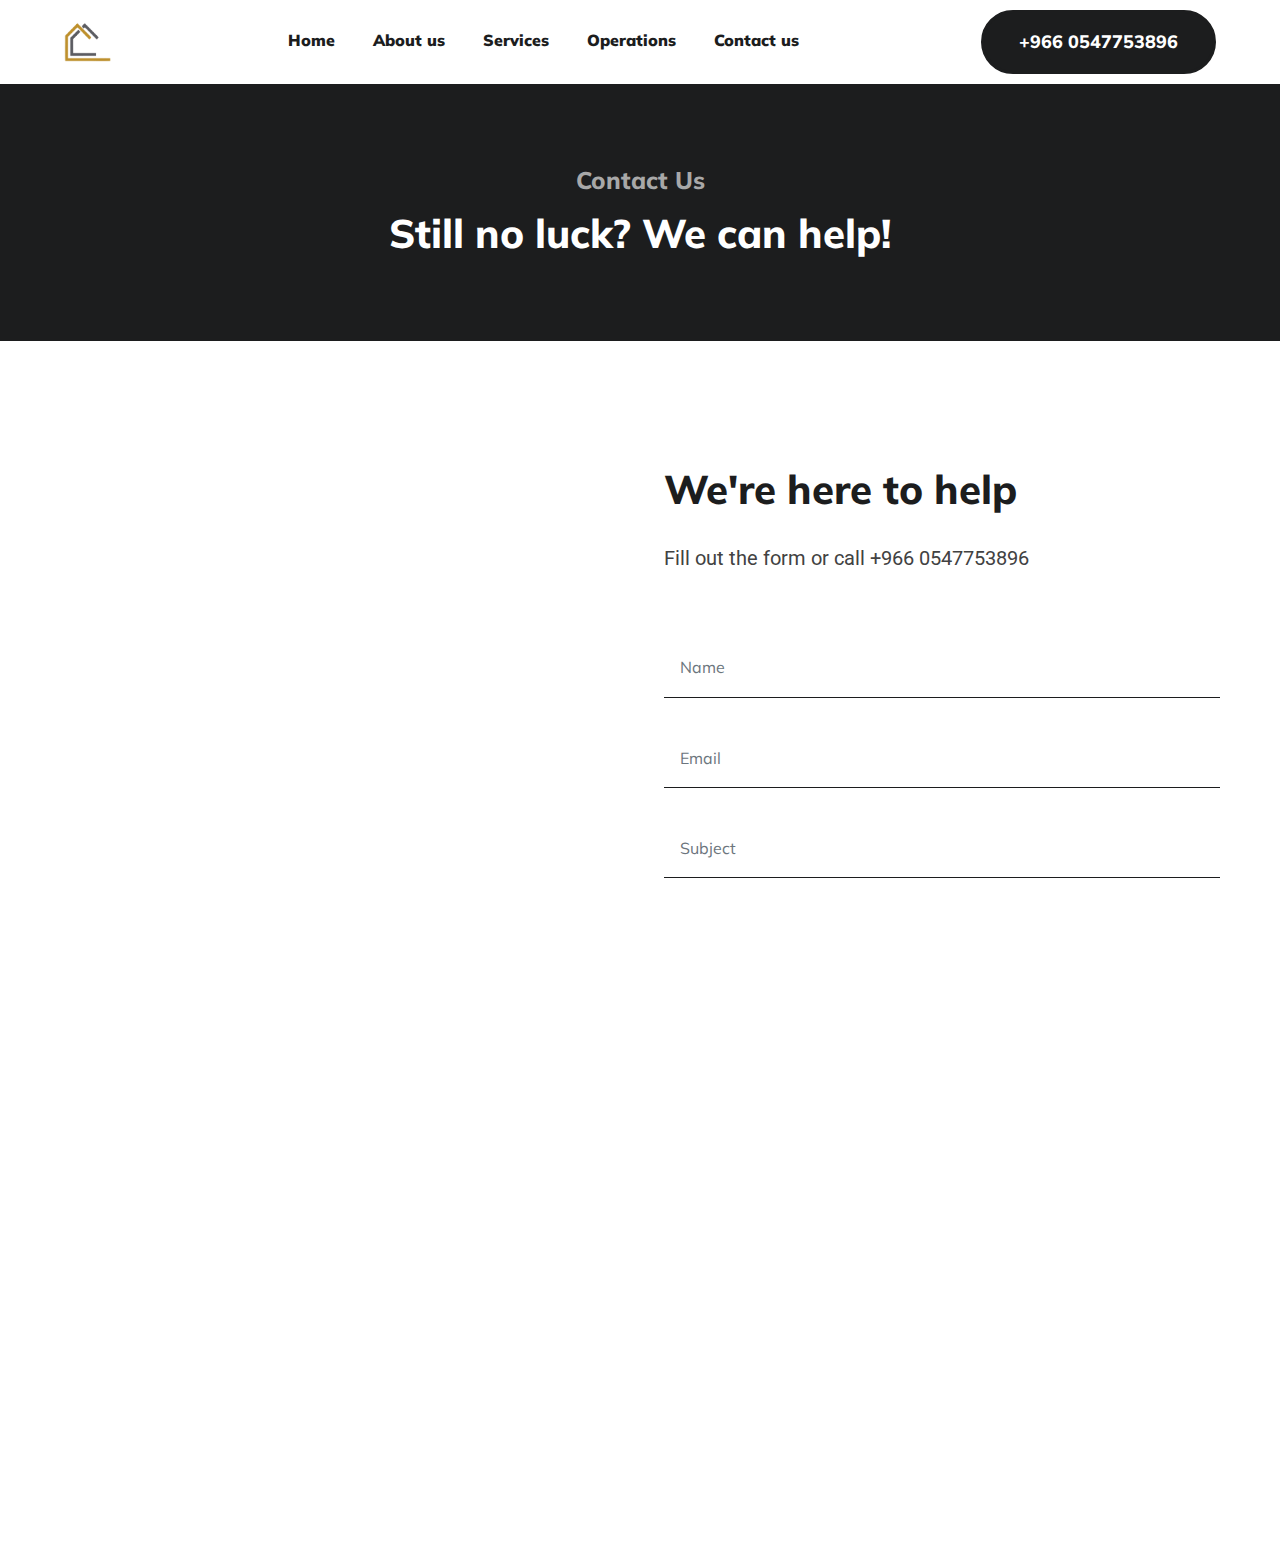
<file: materials_supply.html>
<!DOCTYPE html>
<html lang="en">

<head>
  <!-- Google Tag Manager -->
  <script>(function (w, d, s, l, i) {
      w[l] = w[l] || []; w[l].push({
        'gtm.start':
          new Date().getTime(), event: 'gtm.js'
      }); var f = d.getElementsByTagName(s)[0],
        j = d.createElement(s), dl = l != 'dataLayer' ? '&l=' + l : ''; j.async = true; j.src =
          'https://www.googletagmanager.com/gtm.js?id=' + i + dl; f.parentNode.insertBefore(j, f);
    })(window, document, 'script', 'dataLayer', 'GTM-T993V5JR');</script>
  <!-- End Google Tag Manager -->
  <meta charset="utf-8">
  <meta http-equiv="X-UA-Compatible" content="IE=edge">
    <meta name="viewport" content="width=device-width, initial-scale=1.0">
  <link rel="manifest" href="manifest.json">
  <meta name="theme-color" content="#ffda00">
  <!-- favicon-->
  <link rel="shortcut icon" href="assets/images/logo/AMIAF logo.png">
  <!-- Site Title-->
  <title>Materials Supply</title>
  <meta data-rh="" name="description"
    content="Aisha Muhammed Ibrahim Asili Foundation Industrial Services is a rapidly expanding organization based in Jubail city, offering a comprehensive range of engineering support services. Our expertise includes steel fabrication, maintenance manpower supply, trading, and the supply of materials and equipment for rental.">
  <meta data-rh="" name="keywords"
    content="Asili Foundation, Ibrahim Asili Foundation, Muhammed Ibrahim Asili Foundation, Industrial Services, Engineering Support, Steel Fabrication, Maintenance Manpower Supply, Trading, Material and Equipment Rental, Kingdom of Saudi Arabia, Multi-Team Professionals, Corporate Image, Prestige, Machinery and Vehicles Rental, Heavy Equipment Rental, Building Materials Supply, Aisha Muhammed Ibrahim Asili Foundation, Rapidly Expanding Organization, Highly Qualified Staff, Civil, Mechanical, Instrumental, Engineers, Technicians, Welders, Skilled and Unskilled Workers, Saudi Labour Law, Persistent Success, Professional Consultants, Valued Customers, Jubail City">
  <!-- Bootstrap CSS file-->
  <link href="assets/css/bootstrap.min.css" rel="stylesheet">
  <!-- aos CSS file-->
  <link href="assets/css/aos.css" rel="stylesheet">
  <!-- Flickity CSS file-->
  <link href="assets/css/flickity.min.css" rel="stylesheet">
  <!-- Main CSS file-->
  <link href="assets/css/style.css" rel="stylesheet">
  <link href="assets/css/mystyle.css" rel="stylesheet">
  <!-- Fontawesome 5 CSS file-->
  <link href="assets/css/fontawesome-all.min.css" rel="stylesheet">
  <!-- Magnific Popup CSS-->
  <link href="assets/css/magnific-popup.css" rel="stylesheet">
  <!-- Google Fonts-->
  <link rel="stylesheet"
    href="https://fonts.googleapis.com/css2?family=Mulish:wght@600;800&amp;family=Roboto&amp;display=swap">

</head>

<body>
  <!-- Google Tag Manager (noscript) -->
  <noscript><iframe src="https://www.googletagmanager.com/ns.html?id=GTM-T993V5JR" height="0" width="0"
      style="display:none;visibility:hidden"></iframe></noscript>
  <!-- End Google Tag Manager (noscript) -->
  <!-- Navbar-->
  <header class="site-header">
    <nav class="navbar navbar-expand-lg navbar-light">
      <div class="container-fluid px-lg-6 px-md-4 px-3">
        <a class="navbar-brand" href="index.html">
          <img src="assets/images/logo/AMIAF logo.png" class="attachment-full size-full AMIAF_logo"
            alt="Aisha Muhammed Ibrahim Asili Foundation AMIAF logo" loading="lazy">
        </a>
        <button class="navbar-toggler" type="button" data-toggle="collapse" data-target="#navbarNavDropdown"
          aria-controls="navbarNavDropdown" aria-expanded="false" aria-label="Toggle navigation">
          <span class="navbar-toggler-icon"></span>
        </button>
        <div class="collapse navbar-collapse" id="navbarNavDropdown">
          <ul class="navbar-nav mx-auto">
            <li class="nav-item active">
              <a class="nav-link btn-link-2 " href="index.html">Home</a>
            </li>
            <li class="nav-item">
              <a class="nav-link btn-link-2" href="aboutus.html" title="About Us">About us</a>
            </li>
            <li class="nav-item dropdown mega_menu_holder services-dropdown">
              <a class="nav-link btn-link-2" href="services.html">Services</a>
              <div class="dropdown-menu dropdown-menu-hover" aria-labelledby="navbarDropdown">
                <a class="dropdown-item" href="/manpower_supply.html" title="Manpower Supply">Manpower Supply</a>
                <a class="dropdown-item" href="#" title="AMIAF">Materials Supply</a>
                <a class="dropdown-item" href="/scaffolding.html"  title="Scaffolding Services">Scaffolding Material Supply & Erection</a>
                <a class="dropdown-item" href="/machinery_vehicles.html"  title="Machinery and Vehicles">Rental of Machinery & Vehicles</a>
                <a class="dropdown-item" href="/heavy_equipments.html"  title="Heavy Equipments">Rental of Heavy Equipments</a>
                <a class="dropdown-item" href="/building_materials.html"  title="Building Materials">Building Materials</a>
              </div>
            </li>
            <li class="nav-item mega_menu_holder ">
              <a class=" nav-link btn-link-2" href="operation.html">Operations</a>
            </li>
            <li class="nav-item">
              <a class="nav-link btn-link-2" href="contact.html">Contact us</a>
            </li>
          </ul>
          <ul class="nav-modules">
            <!-- Social nav-->
            <li class="d-flex align-items-center ">
              <a class="btn btn-black-pearl" href="tel:+9660547753896">+966 0547753896</a>
            </li>
          </ul>
        </div>
      </div>
    </nav>
  </header>
  <!-- End Navbar-->

  <section class="bg-black-pearl" id="contactus">
    <div class="container">
      <div class="py-lg-7 py-md-6 py-5">
        <div class="row">
          <div class="col-lg-12">
            <div class="text-center">
              <div class="mb-2 text-dark-gray my-text text-24">Contact Us</div>
              <h1 class="text-white mb-0">Still no luck? We can help!</h1>
            </div>
          </div>
        </div>
      </div>
    </div>
  </section>
  <!-- contact form-->
    <section class="container-fluid px-0">
        <div class="pt-lg-9">
            <div class="container">
                <div class="row gx-lg-5">
                    <div class="col-lg-6 mt-lg-0 mt-md-5 mt-5 ">
                        <iframe class="pr-lg-5 pb-lg-7 pb-md-0 pb-5s" title="AMIAF Map" loading="lazy" 
                            src="https://www.google.com/maps/embed?pb=!1m18!1m12!1m3!1d3555.244564105949!2d49.6597681104174!3d26.990812376503104!2m3!1f0!2f0!3f0!3m2!1i1024!2i768!4f13.1!3m3!1m2!1s0x3e35a1b2c2895ca1%3A0xd217755ae2c6773!2s101%20Business%20Tower%2C%20King%20Abdul%20Aziz%20Rd%2C%20Jubail%20City%20Center%2C%20Al%20Jubayl%2035513%2C%20Saudi%20Arabia!5e0!3m2!1sen!2sin!4v1708774721359!5m2!1sen!2sin"
                             style="border:0; width: 100%; height: 100%;" allowfullscreen="" loading="lazy"
                            referrerpolicy="no-referrer-when-downgrade"></iframe>

                        <!-- <img src="assets/images/home/test11.webp" alt="Aisha Muhammed Ibrahim Asili Foundation contact image"> -->
                    </div>
                    <div class="col-lg-6 mt-lg-0 mt-md-5 mt-5">
                        <h1 class="mb-4">We're here to help</h1>
                        <p class="lead-1 text-dim-gray">Fill out the form or call +966 0547753896</p>
                        <!-- form-->
                        <div class="pr-lg-5 pt-lg-5 pb-lg-7 pt-md-5 pb-md-0 pt-5 pb-5">
                            <form id="contact-us-form" method="post">
                                <div class="mb-4 pb-2">
                                    <input class="form-control input-border border-bottom border-1 border-black-pearl"
                                        id="form_firstname" type="text" name="fname" placeholder="Name" required>
                                </div>
                                <div class="mb-4 pb-2">
                                    <input class="form-control input-border border-bottom border-1 border-black-pearl"
                                        id="form_email" type="text" name="lname" placeholder="Email" required>
                                </div>
                                <div class="mb-4 pb-2">
                                    <input class="form-control input-border border-bottom border-1 border-black-pearl"
                                        id="subject" type="text" name="subject" placeholder="Subject">
                                </div>
                                <div class="mb-4 pb-2">
                                    <textarea
                                        class="form-control input-border border-bottom border-1 border-black-pearl"
                                        id="form_message" name="message" placeholder="Message" rows="5"
                                        required></textarea>
                                </div>
                                <div class="mb-4"> <a class="btn btn-black-pearl" href="#" title="AMIAF">Submit</a></div>
                            </form>
                        </div>

                    </div>
                </div>

            </div>
        </div>
    </section>
  <footer class="site-footer">
    <div class="footer-widgets">
      <div class="container">
        <div class="row gx-lg-5">
          <div class="col-lg-12">
            <div class="footer-widget footer-widget-1 text-center">
              <a class="navbar-brand" href="index.html">
                <img src="assets/images/logo/AMIAF logo.png" class="attachment-full size-full AMIAF_logo"
                  alt="Aisha Muhammed Ibrahim Asili Foundation AMIAF logo" loading="lazy">
              </a>
            </div>
          </div>
        </div>
      </div>
    </div>
    <div class="footer-bottom-area">
      <div class="container">
        <div class="row gx-5 align-items-center">
          <div class="col-lg-12 col-md-6">
            <div class="text-center">
              <ul class="list-unstyled list-inlinetrue">
                <li class="list-inline-item border-padding border border-1 rounded-circle mr-4"><a href="#" title="AMIAF"><i
                      class="fab fa-linkedin-in icon"></i></a></li>
                <li class="list-inline-item border-padding border border-1 rounded-circle mr-4"><a href="#" title="AMIAF"><i
                      class="fab fa-facebook-square icon"></i></a></li>
                <li class="list-inline-item border-padding border border-1 rounded-circle mr-4"><a href="#" title="AMIAF"><i
                      class="fab fa-twitter icon"></i></a></li>
                <li class="list-inline-item border-padding border border-1 rounded-circle mr-4"><a href="#" title="AMIAF"><i
                      class="fab fa-instagram icon"></i></a></li>
              </ul>
            </div>
          </div>
          <div class="col-lg-12 col-md-6">
            <div class="footer-widget text-center">
              <p class="m-md-0">© 2024 <a href="#" title="AMIAF" class="btn-link-1">Aisha Muhammed Ibrahim Asili Foundation</a> • All
                Rights Reserved</p>
            </div>
          </div>
        </div>
      </div>
    </div>
  </footer>
  <!-- End Footer-->
  <!-- javascript files-->
  <!-- jquery-->
  <script src="assets/js/jquery.min.js"></script>
  <!-- lozad js-->
  <script src="assets/js/lozad.min.js"></script>
  <!-- Bootstrap js-->
  <script src="assets/js/bootstrap.bundle.min.js"></script>
  <!-- Aos js-->
  <script src="assets/js/aos.js"></script>
  <!-- Slick flickity js-->
  <script src="assets/js/flickity.pkgd.min.js"></script>
  <!-- Magnific popup js-->
  <script src="assets/js/jquery.magnific-popup.min.js"></script>
  <!-- Countdown js-->
  <script src="assets/js/jquery.countdown.js"></script>
  <!-- CountTo js-->
  <script src="assets/js/jquery.countTo.js"></script>
  <!-- Masonry js-->
  <script src="assets/js/masonry.pkgd.min.js"></script>
  <!-- Global - Main js-->
  <script src="assets/js/global.js"></script>
  <script src="assets/js/app.js"></script>
</body>

</html>
</file>
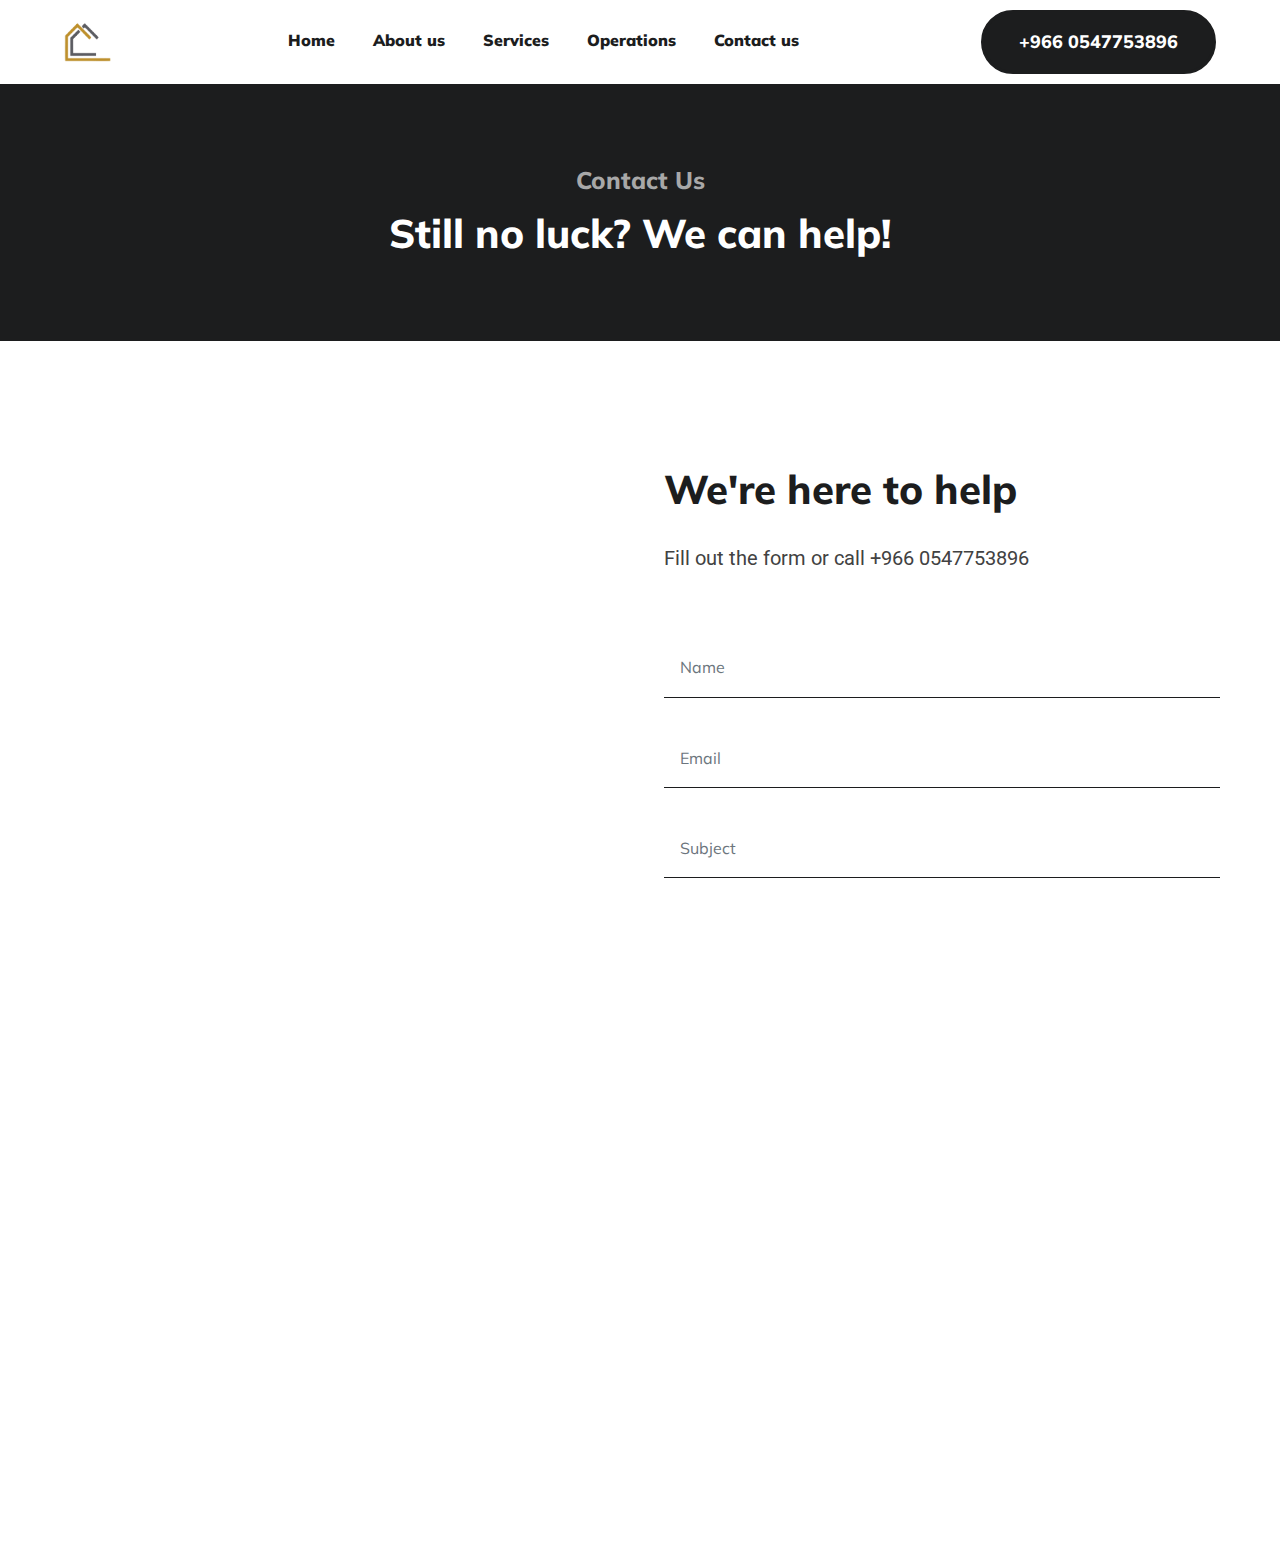
<file: operation.html>
<!DOCTYPE html>
<html lang="en">

<head>
  <!-- Google Tag Manager -->
  <script>(function (w, d, s, l, i) {
      w[l] = w[l] || []; w[l].push({
        'gtm.start':
          new Date().getTime(), event: 'gtm.js'
      }); var f = d.getElementsByTagName(s)[0],
        j = d.createElement(s), dl = l != 'dataLayer' ? '&l=' + l : ''; j.async = true; j.src =
          'https://www.googletagmanager.com/gtm.js?id=' + i + dl; f.parentNode.insertBefore(j, f);
    })(window, document, 'script', 'dataLayer', 'GTM-T993V5JR');</script>
  <!-- End Google Tag Manager -->
  <meta charset="utf-8">
  <meta http-equiv="X-UA-Compatible" content="IE=edge">
    <meta name="viewport" content="width=device-width, initial-scale=1.0">
  <link rel="manifest" href="manifest.json">
  <meta name="theme-color" content="#ffda00">
  <!-- favicon-->
  <link rel="shortcut icon" href="assets/images/logo/AMIAF logo.png">
  <!-- Site Title-->
  <title>Operations</title>
  <meta data-rh="" name="description"
    content="Aisha Muhammed Ibrahim Asili Foundation Industrial Services is a rapidly expanding organization based in Jubail city, offering a comprehensive range of engineering support services. Our expertise includes steel fabrication, maintenance manpower supply, trading, and the supply of materials and equipment for rental.">
  <meta data-rh="" name="keywords"
    content="Asili Foundation, Ibrahim Asili Foundation, Muhammed Ibrahim Asili Foundation, Industrial Services, Engineering Support, Steel Fabrication, Maintenance Manpower Supply, Trading, Material and Equipment Rental, Kingdom of Saudi Arabia, Multi-Team Professionals, Corporate Image, Prestige, Machinery and Vehicles Rental, Heavy Equipment Rental, Building Materials Supply, Aisha Muhammed Ibrahim Asili Foundation, Rapidly Expanding Organization, Highly Qualified Staff, Civil, Mechanical, Instrumental, Engineers, Technicians, Welders, Skilled and Unskilled Workers, Saudi Labour Law, Persistent Success, Professional Consultants, Valued Customers, Jubail City">
  <!-- Bootstrap CSS file-->
  <link href="assets/css/bootstrap.min.css" rel="stylesheet">
  <!-- aos CSS file-->
  <link href="assets/css/aos.css" rel="stylesheet">
  <!-- Flickity CSS file-->
  <link href="assets/css/flickity.min.css" rel="stylesheet">
  <!-- Main CSS file-->
  <link href="assets/css/style.css" rel="stylesheet">
  <link href="assets/css/mystyle.css" rel="stylesheet">
  <!-- Fontawesome 5 CSS file-->
  <link href="assets/css/fontawesome-all.min.css" rel="stylesheet">
  <!-- Magnific Popup CSS-->
  <link href="assets/css/magnific-popup.css" rel="stylesheet">
  <!-- Google Fonts-->
  <link rel="stylesheet"
    href="https://fonts.googleapis.com/css2?family=Mulish:wght@600;800&amp;family=Roboto&amp;display=swap">

</head>

<body>
  <!-- Google Tag Manager (noscript) -->
  <noscript><iframe src="https://www.googletagmanager.com/ns.html?id=GTM-T993V5JR" height="0" width="0"
      style="display:none;visibility:hidden"></iframe></noscript>
  <!-- End Google Tag Manager (noscript) -->
  <!-- Navbar-->
  <header class="site-header">
    <nav class="navbar navbar-expand-lg navbar-light">
      <div class="container-fluid px-lg-6 px-md-4 px-3">
        <a class="navbar-brand" href="index.html">
          <img src="assets/images/logo/AMIAF logo.png" class="attachment-full size-full AMIAF_logo"
            alt="Aisha Muhammed Ibrahim Asili Foundation AMIAF logo" loading="lazy">
        </a>
        <button class="navbar-toggler" type="button" data-toggle="collapse" data-target="#navbarNavDropdown"
          aria-controls="navbarNavDropdown" aria-expanded="false" aria-label="Toggle navigation">
          <span class="navbar-toggler-icon"></span>
        </button>
        <div class="collapse navbar-collapse" id="navbarNavDropdown">
          <ul class="navbar-nav mx-auto">
            <li class="nav-item active">
              <a class="nav-link btn-link-2 " href="index.html">Home</a>
            </li>
            <li class="nav-item">
              <a class="nav-link btn-link-2" href="aboutus.html" title="About Us">About us</a>
            </li>
            <li class="nav-item dropdown mega_menu_holder services-dropdown">
              <a class="nav-link btn-link-2" href="services.html">Services</a>
              <div class="dropdown-menu dropdown-menu-hover" aria-labelledby="navbarDropdown">
                <a class="dropdown-item" href="/manpower_supply.html" title="Manpower Supply">Manpower Supply</a>
                <a class="dropdown-item" href="/materials_supply.html" title="Materials Supply">Materials Supply</a>
                <a class="dropdown-item" href="/scaffolding.html"  title="Scaffolding Services">Scaffolding Material Supply & Erection</a>
                <a class="dropdown-item" href="/machinery_vehicles.html"  title="Machinery and Vehicles">Rental of Machinery & Vehicles</a>
                <a class="dropdown-item" href="/heavy_equipments.html"  title="Heavy Equipments">Rental of Heavy Equipments</a>
                <a class="dropdown-item" href="/building_materials.html"  title="Building Materials">Building Materials</a>
              </div>
            </li>
            <li class="nav-item mega_menu_holder ">
              <a class=" nav-link btn-link-2" href="#" title="AMIAF">Operations</a>
            </li>
            <li class="nav-item">
              <a class="nav-link btn-link-2" href="contact.html">Contact us</a>
            </li>
          </ul>
          <ul class="nav-modules">
            <!-- Social nav-->
            <li class="d-flex align-items-center ">
              <a class="btn btn-black-pearl" href="tel:+9660547753896">+966 0547753896</a>
            </li>
          </ul>
        </div>
      </div>
    </nav>
  </header>
  <!-- End Navbar-->

  <section class="bg-black-pearl" id="contactus">
    <div class="container">
      <div class="py-lg-7 py-md-6 py-5">
        <div class="row">
          <div class="col-lg-12">
            <div class="text-center">
              <div class="mb-2 text-dark-gray my-text text-24">Contact Us</div>
              <h1 class="text-white mb-0">Still no luck? We can help!</h1>
            </div>
          </div>
        </div>
      </div>
    </div>
  </section>
  <!-- contact form-->
    <section class="container-fluid px-0">
        <div class="pt-lg-9">
            <div class="container">
                <div class="row gx-lg-5">
                    <div class="col-lg-6 mt-lg-0 mt-md-5 mt-5 ">
                        <iframe class="pr-lg-5 pb-lg-7 pb-md-0 pb-5s" title="AMIAF Map" loading="lazy" 
                            src="https://www.google.com/maps/embed?pb=!1m18!1m12!1m3!1d3555.244564105949!2d49.6597681104174!3d26.990812376503104!2m3!1f0!2f0!3f0!3m2!1i1024!2i768!4f13.1!3m3!1m2!1s0x3e35a1b2c2895ca1%3A0xd217755ae2c6773!2s101%20Business%20Tower%2C%20King%20Abdul%20Aziz%20Rd%2C%20Jubail%20City%20Center%2C%20Al%20Jubayl%2035513%2C%20Saudi%20Arabia!5e0!3m2!1sen!2sin!4v1708774721359!5m2!1sen!2sin"
                             style="border:0; width: 100%; height: 100%;" allowfullscreen="" loading="lazy"
                            referrerpolicy="no-referrer-when-downgrade"></iframe>

                        <!-- <img src="assets/images/home/test11.webp" alt="Aisha Muhammed Ibrahim Asili Foundation contact image"> -->
                    </div>
                    <div class="col-lg-6 mt-lg-0 mt-md-5 mt-5">
                        <h1 class="mb-4">We're here to help</h1>
                        <p class="lead-1 text-dim-gray">Fill out the form or call +966 0547753896</p>
                        <!-- form-->
                        <div class="pr-lg-5 pt-lg-5 pb-lg-7 pt-md-5 pb-md-0 pt-5 pb-5">
                            <form id="contact-us-form" method="post">
                                <div class="mb-4 pb-2">
                                    <input class="form-control input-border border-bottom border-1 border-black-pearl"
                                        id="form_firstname" type="text" name="fname" placeholder="Name" required>
                                </div>
                                <div class="mb-4 pb-2">
                                    <input class="form-control input-border border-bottom border-1 border-black-pearl"
                                        id="form_email" type="text" name="lname" placeholder="Email" required>
                                </div>
                                <div class="mb-4 pb-2">
                                    <input class="form-control input-border border-bottom border-1 border-black-pearl"
                                        id="subject" type="text" name="subject" placeholder="Subject">
                                </div>
                                <div class="mb-4 pb-2">
                                    <textarea
                                        class="form-control input-border border-bottom border-1 border-black-pearl"
                                        id="form_message" name="message" placeholder="Message" rows="5"
                                        required></textarea>
                                </div>
                                <div class="mb-4"> <a class="btn btn-black-pearl" href="#" title="AMIAF">Submit</a></div>
                            </form>
                        </div>

                    </div>
                </div>

            </div>
        </div>
    </section>
  <footer class="site-footer">
    <div class="footer-widgets">
      <div class="container">
        <div class="row gx-lg-5">
          <div class="col-lg-12">
            <div class="footer-widget footer-widget-1 text-center">
              <a class="navbar-brand" href="index.html">
                <img src="assets/images/logo/AMIAF logo.png" class="attachment-full size-full AMIAF_logo"
                  alt="Aisha Muhammed Ibrahim Asili Foundation AMIAF logo" loading="lazy">
              </a>
            </div>
          </div>
        </div>
      </div>
    </div>
    <div class="footer-bottom-area">
      <div class="container">
        <div class="row gx-5 align-items-center">
          <div class="col-lg-12 col-md-6">
            <div class="text-center">
              <ul class="list-unstyled list-inlinetrue">
                <li class="list-inline-item border-padding border border-1 rounded-circle mr-4"><a href="#" title="AMIAF"><i
                      class="fab fa-linkedin-in icon"></i></a></li>
                <li class="list-inline-item border-padding border border-1 rounded-circle mr-4"><a href="#" title="AMIAF"><i
                      class="fab fa-facebook-square icon"></i></a></li>
                <li class="list-inline-item border-padding border border-1 rounded-circle mr-4"><a href="#" title="AMIAF"><i
                      class="fab fa-twitter icon"></i></a></li>
                <li class="list-inline-item border-padding border border-1 rounded-circle mr-4"><a href="#" title="AMIAF"><i
                      class="fab fa-instagram icon"></i></a></li>
              </ul>
            </div>
          </div>
          <div class="col-lg-12 col-md-6">
            <div class="footer-widget text-center">
              <p class="m-md-0">© 2024 <a href="#" title="AMIAF" class="btn-link-1">Aisha Muhammed Ibrahim Asili Foundation</a> • All
                Rights Reserved</p>
            </div>
          </div>
        </div>
      </div>
    </div>
  </footer>
  <!-- End Footer-->
  <!-- javascript files-->
  <!-- jquery-->
  <script src="assets/js/jquery.min.js"></script>
  <!-- lozad js-->
  <script src="assets/js/lozad.min.js"></script>
  <!-- Bootstrap js-->
  <script src="assets/js/bootstrap.bundle.min.js"></script>
  <!-- Aos js-->
  <script src="assets/js/aos.js"></script>
  <!-- Slick flickity js-->
  <script src="assets/js/flickity.pkgd.min.js"></script>
  <!-- Magnific popup js-->
  <script src="assets/js/jquery.magnific-popup.min.js"></script>
  <!-- Countdown js-->
  <script src="assets/js/jquery.countdown.js"></script>
  <!-- CountTo js-->
  <script src="assets/js/jquery.countTo.js"></script>
  <!-- Masonry js-->
  <script src="assets/js/masonry.pkgd.min.js"></script>
  <!-- Global - Main js-->
  <script src="assets/js/global.js"></script>
  <script src="assets/js/app.js"></script>
</body>

</html>
</file>
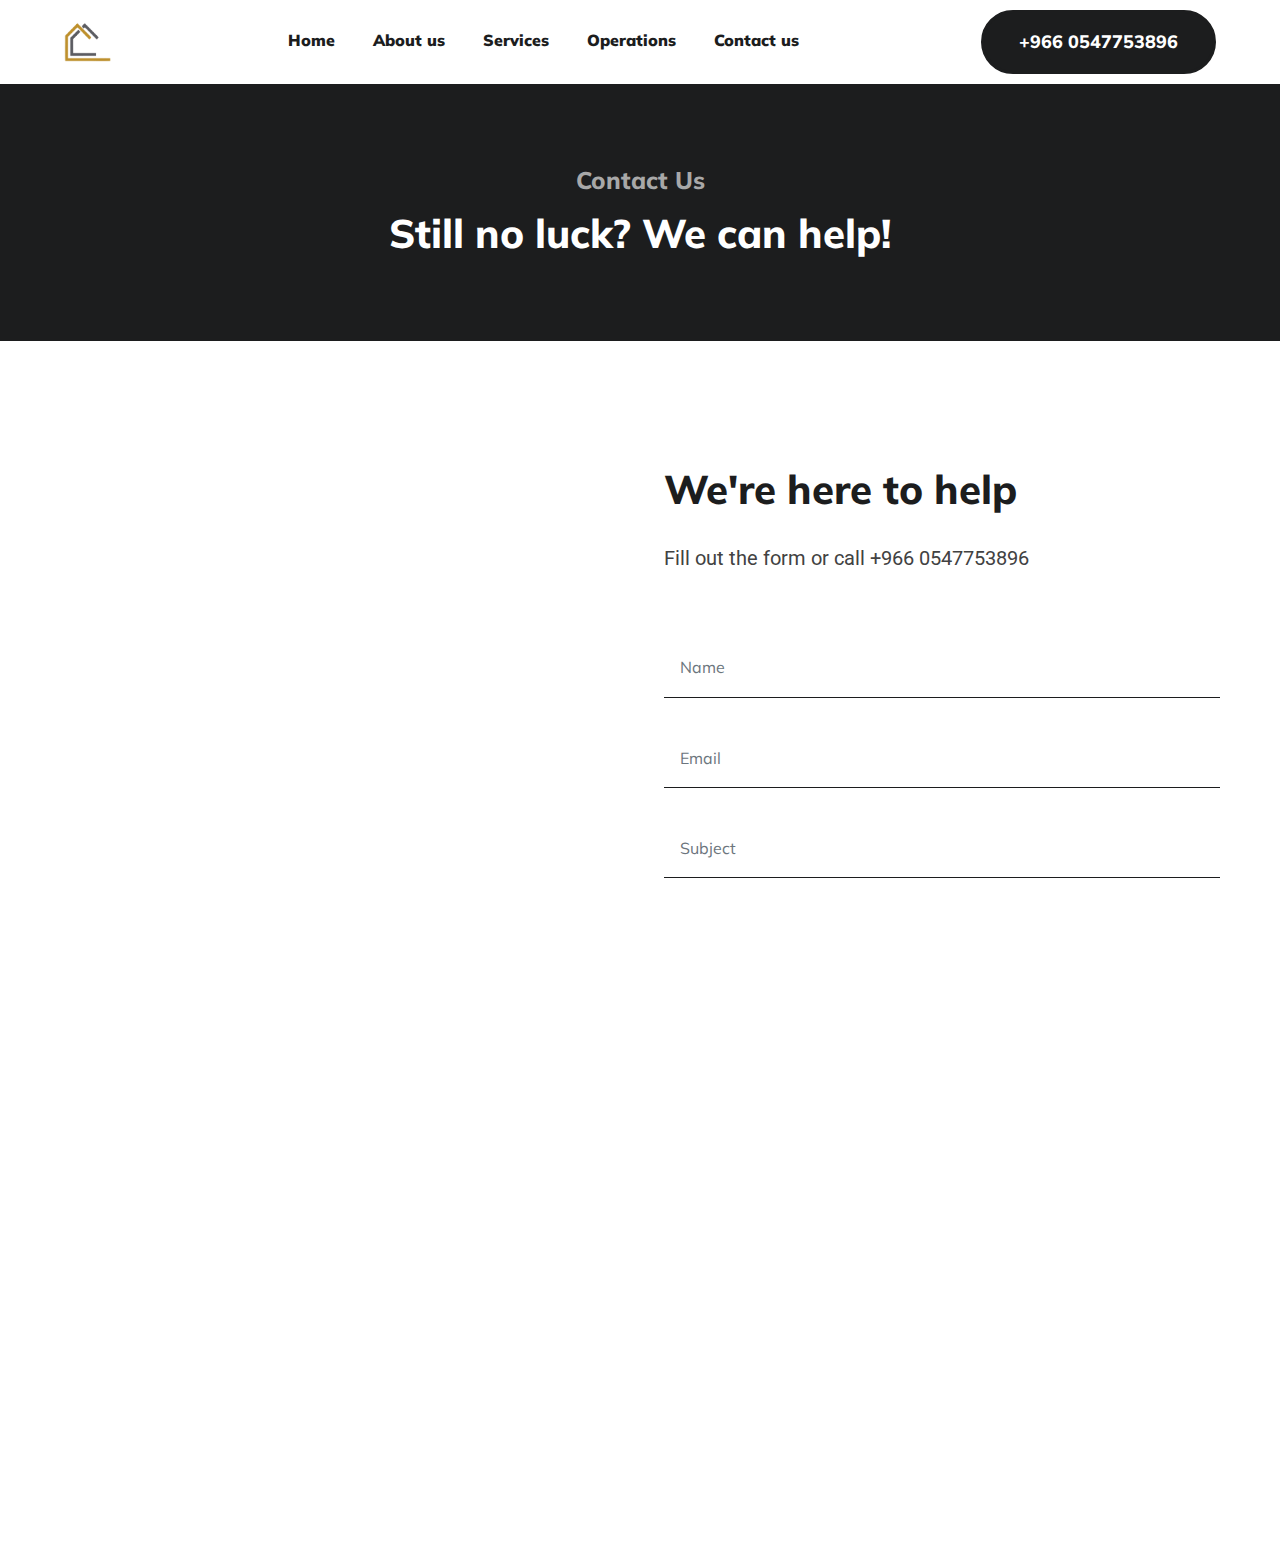
<file: scaffolding.html>
<!DOCTYPE html>
<html lang="en">

<head>
  <!-- Google Tag Manager -->
  <script>(function (w, d, s, l, i) {
      w[l] = w[l] || []; w[l].push({
        'gtm.start':
          new Date().getTime(), event: 'gtm.js'
      }); var f = d.getElementsByTagName(s)[0],
        j = d.createElement(s), dl = l != 'dataLayer' ? '&l=' + l : ''; j.async = true; j.src =
          'https://www.googletagmanager.com/gtm.js?id=' + i + dl; f.parentNode.insertBefore(j, f);
    })(window, document, 'script', 'dataLayer', 'GTM-T993V5JR');</script>
  <!-- End Google Tag Manager -->
  <meta charset="utf-8">
  <meta http-equiv="X-UA-Compatible" content="IE=edge">
    <meta name="viewport" content="width=device-width, initial-scale=1.0">
  <link rel="manifest" href="manifest.json">
  <meta name="theme-color" content="#ffda00">
  <!-- favicon-->
  <link rel="shortcut icon" href="assets/images/logo/AMIAF logo.png">
  <!-- Site Title-->
  <title>Scaffolding Material Supply & Erection</title>
  <meta data-rh="" name="description"
    content="Aisha Muhammed Ibrahim Asili Foundation Industrial Services is a rapidly expanding organization based in Jubail city, offering a comprehensive range of engineering support services. Our expertise includes steel fabrication, maintenance manpower supply, trading, and the supply of materials and equipment for rental.">
  <meta data-rh="" name="keywords"
    content="Asili Foundation, Ibrahim Asili Foundation, Muhammed Ibrahim Asili Foundation, Industrial Services, Engineering Support, Steel Fabrication, Maintenance Manpower Supply, Trading, Material and Equipment Rental, Kingdom of Saudi Arabia, Multi-Team Professionals, Corporate Image, Prestige, Machinery and Vehicles Rental, Heavy Equipment Rental, Building Materials Supply, Aisha Muhammed Ibrahim Asili Foundation, Rapidly Expanding Organization, Highly Qualified Staff, Civil, Mechanical, Instrumental, Engineers, Technicians, Welders, Skilled and Unskilled Workers, Saudi Labour Law, Persistent Success, Professional Consultants, Valued Customers, Jubail City">
  <!-- Bootstrap CSS file-->
  <link href="assets/css/bootstrap.min.css" rel="stylesheet">
  <!-- aos CSS file-->
  <link href="assets/css/aos.css" rel="stylesheet">
  <!-- Flickity CSS file-->
  <link href="assets/css/flickity.min.css" rel="stylesheet">
  <!-- Main CSS file-->
  <link href="assets/css/style.css" rel="stylesheet">
  <link href="assets/css/mystyle.css" rel="stylesheet">
  <!-- Fontawesome 5 CSS file-->
  <link href="assets/css/fontawesome-all.min.css" rel="stylesheet">
  <!-- Magnific Popup CSS-->
  <link href="assets/css/magnific-popup.css" rel="stylesheet">
  <!-- Google Fonts-->
  <link rel="stylesheet"
    href="https://fonts.googleapis.com/css2?family=Mulish:wght@600;800&amp;family=Roboto&amp;display=swap">

</head>

<body>
  <!-- Google Tag Manager (noscript) -->
  <noscript><iframe src="https://www.googletagmanager.com/ns.html?id=GTM-T993V5JR" height="0" width="0"
      style="display:none;visibility:hidden"></iframe></noscript>
  <!-- End Google Tag Manager (noscript) -->
  <!-- Navbar-->
  <header class="site-header">
    <nav class="navbar navbar-expand-lg navbar-light">
      <div class="container-fluid px-lg-6 px-md-4 px-3">
        <a class="navbar-brand" href="index.html">
          <img src="assets/images/logo/AMIAF logo.png" class="attachment-full size-full AMIAF_logo"
            alt="Aisha Muhammed Ibrahim Asili Foundation AMIAF logo" loading="lazy">
        </a>
        <button class="navbar-toggler" type="button" data-toggle="collapse" data-target="#navbarNavDropdown"
          aria-controls="navbarNavDropdown" aria-expanded="false" aria-label="Toggle navigation">
          <span class="navbar-toggler-icon"></span>
        </button>
        <div class="collapse navbar-collapse" id="navbarNavDropdown">
          <ul class="navbar-nav mx-auto">
            <li class="nav-item active">
              <a class="nav-link btn-link-2 " href="index.html">Home</a>
            </li>
            <li class="nav-item">
              <a class="nav-link btn-link-2" href="aboutus.html" title="About Us">About us</a>
            </li>
            <li class="nav-item dropdown mega_menu_holder services-dropdown">
              <a class="nav-link btn-link-2" href="services.html">Services</a>
              <div class="dropdown-menu dropdown-menu-hover" aria-labelledby="navbarDropdown">
                <a class="dropdown-item" href="/manpower_supply.html" title="Manpower Supply">Manpower Supply</a>
                <a class="dropdown-item" href="/materials_supply.html" title="Materials Supply">Materials Supply</a>
                <a class="dropdown-item" href="#" title="AMIAF">Scaffolding Material Supply & Erection</a>
                <a class="dropdown-item" href="/machinery_vehicles.html"  title="Machinery and Vehicles">Rental of Machinery & Vehicles</a>
                <a class="dropdown-item" href="/heavy_equipments.html"  title="Heavy Equipments">Rental of Heavy Equipments</a>
                <a class="dropdown-item" href="/building_materials.html"  title="Building Materials">Building Materials</a>
              </div>
            </li>
            <li class="nav-item mega_menu_holder ">
              <a class=" nav-link btn-link-2" href="operation.html">Operations</a>
            </li>
            <li class="nav-item">
              <a class="nav-link btn-link-2" href="contact.html">Contact us</a>
            </li>
          </ul>
          <ul class="nav-modules">
            <!-- Social nav-->
            <li class="d-flex align-items-center ">
              <a class="btn btn-black-pearl" href="tel:+9660547753896">+966 0547753896</a>
            </li>
          </ul>
        </div>
      </div>
    </nav>
  </header>
  <!-- End Navbar-->

  <section class="bg-black-pearl" id="contactus">
    <div class="container">
      <div class="py-lg-7 py-md-6 py-5">
        <div class="row">
          <div class="col-lg-12">
            <div class="text-center">
              <div class="mb-2 text-dark-gray my-text text-24">Contact Us</div>
              <h1 class="text-white mb-0">Still no luck? We can help!</h1>
            </div>
          </div>
        </div>
      </div>
    </div>
  </section>
  <!-- contact form-->
    <section class="container-fluid px-0">
        <div class="pt-lg-9">
            <div class="container">
                <div class="row gx-lg-5">
                    <div class="col-lg-6 mt-lg-0 mt-md-5 mt-5 ">
                        <iframe class="pr-lg-5 pb-lg-7 pb-md-0 pb-5s" title="AMIAF Map" loading="lazy" 
                            src="https://www.google.com/maps/embed?pb=!1m18!1m12!1m3!1d3555.244564105949!2d49.6597681104174!3d26.990812376503104!2m3!1f0!2f0!3f0!3m2!1i1024!2i768!4f13.1!3m3!1m2!1s0x3e35a1b2c2895ca1%3A0xd217755ae2c6773!2s101%20Business%20Tower%2C%20King%20Abdul%20Aziz%20Rd%2C%20Jubail%20City%20Center%2C%20Al%20Jubayl%2035513%2C%20Saudi%20Arabia!5e0!3m2!1sen!2sin!4v1708774721359!5m2!1sen!2sin"
                             style="border:0; width: 100%; height: 100%;" allowfullscreen="" loading="lazy"
                            referrerpolicy="no-referrer-when-downgrade"></iframe>

                        <!-- <img src="assets/images/home/test11.webp" alt="Aisha Muhammed Ibrahim Asili Foundation contact image"> -->
                    </div>
                    <div class="col-lg-6 mt-lg-0 mt-md-5 mt-5">
                        <h1 class="mb-4">We're here to help</h1>
                        <p class="lead-1 text-dim-gray">Fill out the form or call +966 0547753896</p>
                        <!-- form-->
                        <div class="pr-lg-5 pt-lg-5 pb-lg-7 pt-md-5 pb-md-0 pt-5 pb-5">
                            <form id="contact-us-form" method="post">
                                <div class="mb-4 pb-2">
                                    <input class="form-control input-border border-bottom border-1 border-black-pearl"
                                        id="form_firstname" type="text" name="fname" placeholder="Name" required>
                                </div>
                                <div class="mb-4 pb-2">
                                    <input class="form-control input-border border-bottom border-1 border-black-pearl"
                                        id="form_email" type="text" name="lname" placeholder="Email" required>
                                </div>
                                <div class="mb-4 pb-2">
                                    <input class="form-control input-border border-bottom border-1 border-black-pearl"
                                        id="subject" type="text" name="subject" placeholder="Subject">
                                </div>
                                <div class="mb-4 pb-2">
                                    <textarea
                                        class="form-control input-border border-bottom border-1 border-black-pearl"
                                        id="form_message" name="message" placeholder="Message" rows="5"
                                        required></textarea>
                                </div>
                                <div class="mb-4"> <a class="btn btn-black-pearl" href="#" title="AMIAF">Submit</a></div>
                            </form>
                        </div>

                    </div>
                </div>

            </div>
        </div>
    </section>
  <footer class="site-footer">
    <div class="footer-widgets">
      <div class="container">
        <div class="row gx-lg-5">
          <div class="col-lg-12">
            <div class="footer-widget footer-widget-1 text-center">
              <a class="navbar-brand" href="index.html">
                <img src="assets/images/logo/AMIAF logo.png" class="attachment-full size-full AMIAF_logo"
                  alt="Aisha Muhammed Ibrahim Asili Foundation AMIAF logo" loading="lazy">
              </a>
            </div>
          </div>
        </div>
      </div>
    </div>
    <div class="footer-bottom-area">
      <div class="container">
        <div class="row gx-5 align-items-center">
          <div class="col-lg-12 col-md-6">
            <div class="text-center">
              <ul class="list-unstyled list-inlinetrue">
                <li class="list-inline-item border-padding border border-1 rounded-circle mr-4"><a href="#" title="AMIAF"><i
                      class="fab fa-linkedin-in icon"></i></a></li>
                <li class="list-inline-item border-padding border border-1 rounded-circle mr-4"><a href="#" title="AMIAF"><i
                      class="fab fa-facebook-square icon"></i></a></li>
                <li class="list-inline-item border-padding border border-1 rounded-circle mr-4"><a href="#" title="AMIAF"><i
                      class="fab fa-twitter icon"></i></a></li>
                <li class="list-inline-item border-padding border border-1 rounded-circle mr-4"><a href="#" title="AMIAF"><i
                      class="fab fa-instagram icon"></i></a></li>
              </ul>
            </div>
          </div>
          <div class="col-lg-12 col-md-6">
            <div class="footer-widget text-center">
              <p class="m-md-0">© 2024 <a href="#" title="AMIAF" class="btn-link-1">Aisha Muhammed Ibrahim Asili Foundation</a> • All
                Rights Reserved</p>
            </div>
          </div>
        </div>
      </div>
    </div>
  </footer>
  <!-- End Footer-->
  <!-- javascript files-->
  <!-- jquery-->
  <script src="assets/js/jquery.min.js"></script>
  <!-- lozad js-->
  <script src="assets/js/lozad.min.js"></script>
  <!-- Bootstrap js-->
  <script src="assets/js/bootstrap.bundle.min.js"></script>
  <!-- Aos js-->
  <script src="assets/js/aos.js"></script>
  <!-- Slick flickity js-->
  <script src="assets/js/flickity.pkgd.min.js"></script>
  <!-- Magnific popup js-->
  <script src="assets/js/jquery.magnific-popup.min.js"></script>
  <!-- Countdown js-->
  <script src="assets/js/jquery.countdown.js"></script>
  <!-- CountTo js-->
  <script src="assets/js/jquery.countTo.js"></script>
  <!-- Masonry js-->
  <script src="assets/js/masonry.pkgd.min.js"></script>
  <!-- Global - Main js-->
  <script src="assets/js/global.js"></script>
  <script src="assets/js/app.js"></script>
</body>

</html>
</file>
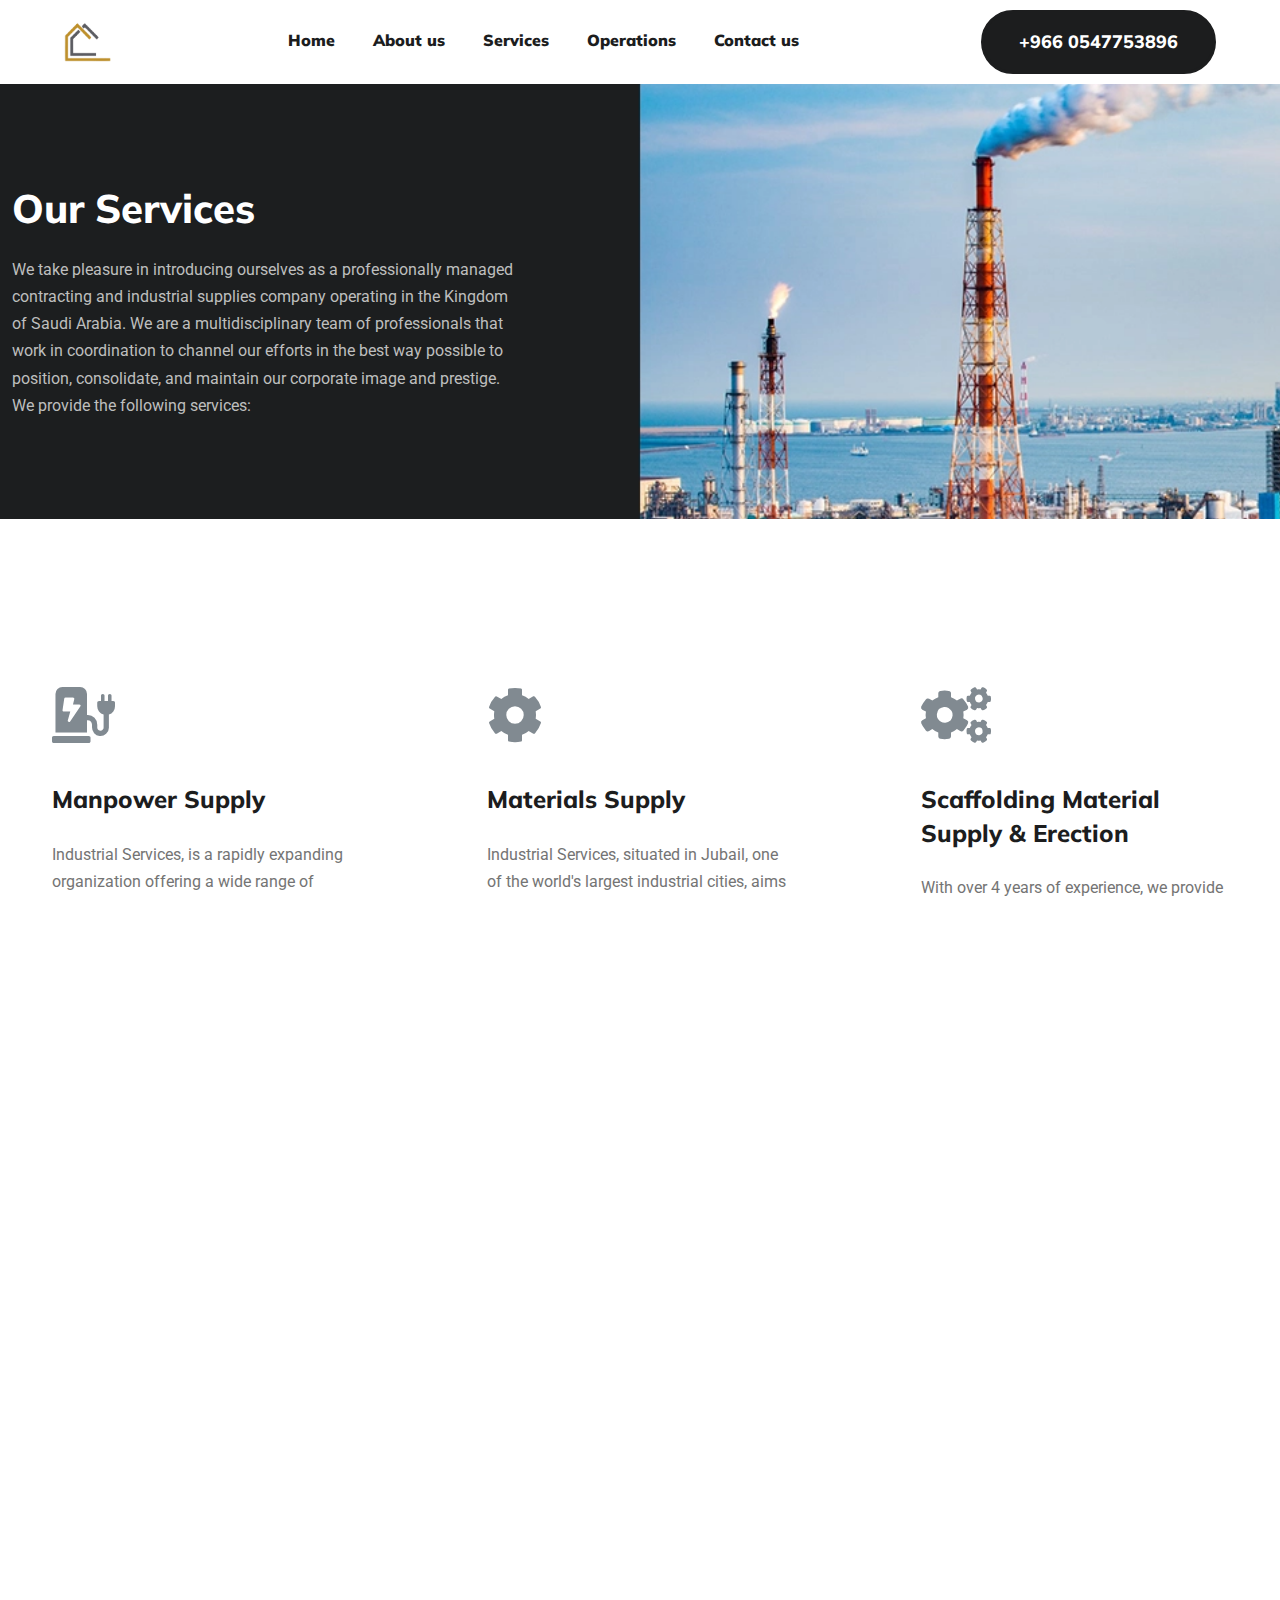
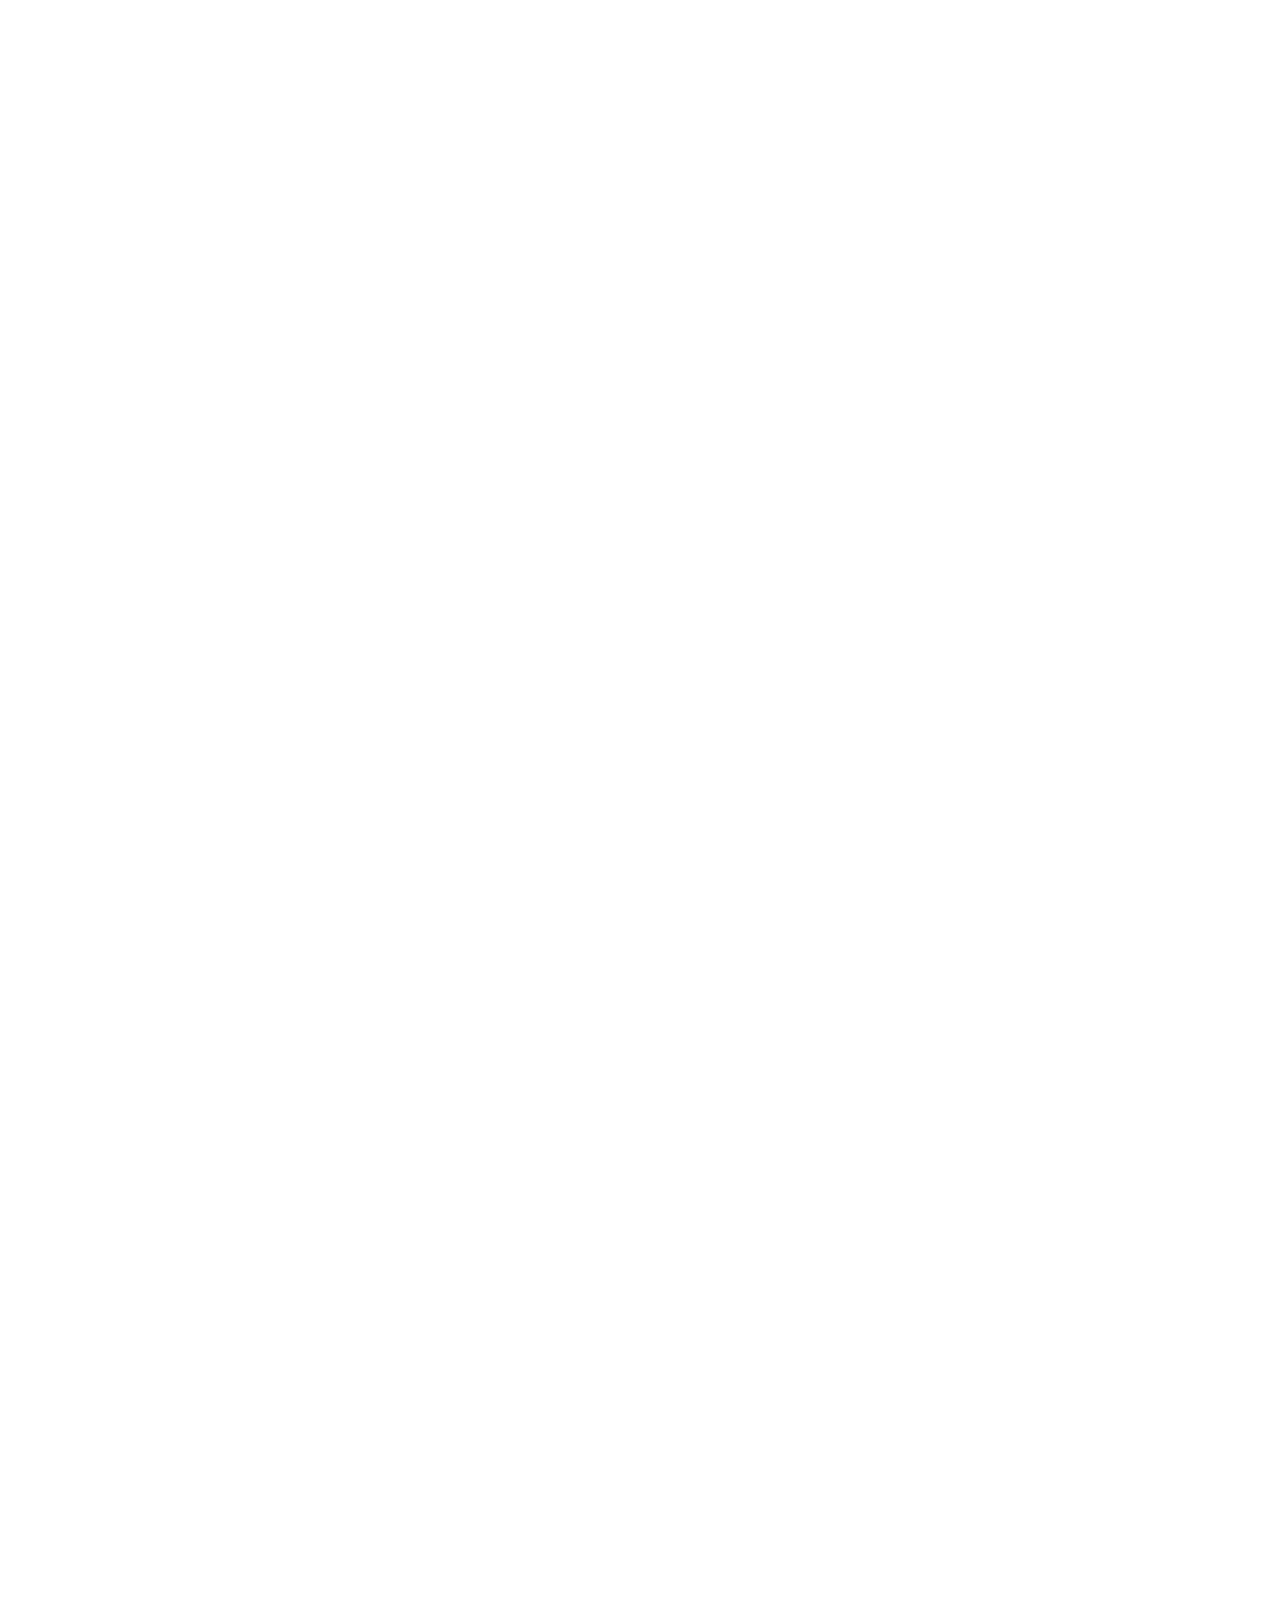
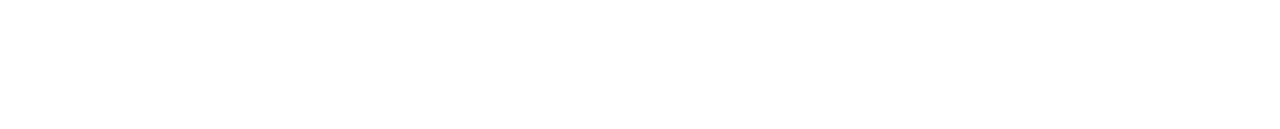
<file: services.html>
<!DOCTYPE html>
<html lang="en">

<head>
    <!-- Google Tag Manager -->
    <script>(function (w, d, s, l, i) {
            w[l] = w[l] || []; w[l].push({
                'gtm.start':
                    new Date().getTime(), event: 'gtm.js'
            }); var f = d.getElementsByTagName(s)[0],
                j = d.createElement(s), dl = l != 'dataLayer' ? '&l=' + l : ''; j.async = true; j.src =
                    'https://www.googletagmanager.com/gtm.js?id=' + i + dl; f.parentNode.insertBefore(j, f);
        })(window, document, 'script', 'dataLayer', 'GTM-T993V5JR');</script>
    <!-- End Google Tag Manager -->
    <meta charset="utf-8">
    <meta http-equiv="X-UA-Compatible" content="IE=edge">
    <meta name="viewport" content="width=device-width, initial-scale=1.0">
    <!-- favicon-->
    <link rel="shortcut icon" href="assets/images/logo/AMIAF logo.png">
    <!-- Site Title-->
    <title  itemprop="name">Services</title>
    <meta  itemprop="description" name="description"
        content="Aisha Muhammed Ibrahim Asili Foundation take pleasure in introducing ourselves as a professionally managed contracting and industrial supplies company operating in the Kingdom of Saudi Arabia.">
    <meta name="keywords"
        content="Asili Foundation, Ibrahim Asili Foundation, Muhammed Ibrahim Asili Foundation, Industrial Services, Engineering Support, Steel Fabrication, Maintenance Manpower Supply, Trading, Material and Equipment Rental, Kingdom of Saudi Arabia, Multi-Team Professionals, Corporate Image, Prestige, Machinery and Vehicles Rental, Heavy Equipment Rental, Building Materials Supply, Aisha Muhammed Ibrahim Asili Foundation, Rapidly Expanding Organization, Highly Qualified Staff, Civil, Mechanical, Instrumental, Engineers, Technicians, Welders, Skilled and Unskilled Workers, Saudi Labour Law, Persistent Success, Professional Consultants, Valued Customers, Jubail City">
    <!-- Bootstrap CSS file-->
    <link href="assets/css/bootstrap.min.css" rel="stylesheet">
    <!-- aos CSS file-->
    <link href="assets/css/aos.css" rel="stylesheet">
    <!-- Flickity CSS file-->
    <link href="assets/css/flickity.min.css" rel="stylesheet">
    <!-- Main CSS file-->
    <link href="assets/css/style.css" rel="stylesheet">
    <link href="assets/css/mystyle.css" rel="stylesheet">
    <!-- Fontawesome 5 CSS file-->
    <link href="assets/css/fontawesome-all.min.css" rel="stylesheet">
    <!-- Magnific Popup CSS-->
    <link href="assets/css/magnific-popup.css" rel="stylesheet">
    <!-- Google Fonts-->
    <link rel="stylesheet"
        href="https://fonts.googleapis.com/css2?family=Mulish:wght@600;800&amp;family=Roboto&amp;display=swap">

    <meta property="og:title" content="Services" />
    <meta property="og:description"
        content="Aisha Muhammed Ibrahim Asili Foundation take pleasure in introducing ourselves as a professionally managed contracting and industrial supplies company operating in the Kingdom of Saudi Arabia. " />
    <meta property="og:site_name" content="Aisha Muhammed Ibrahim Asili Foundation" />
</head>

<body>
    <!-- Google Tag Manager (noscript) -->
    <noscript><iframe src="https://www.googletagmanager.com/ns.html?id=GTM-T993V5JR" height="0" width="0"
            style="display:none;visibility:hidden"></iframe></noscript>
    <!-- End Google Tag Manager (noscript) -->
    <!-- Navbar-->
    <header class="site-header"  itemscope itemtype="https://schema.org/WPHeader">
        <nav class="navbar navbar-expand-lg navbar-light"  itemprop="navigation">
            <div class="container-fluid px-lg-6 px-md-4 px-3">
                <a class="navbar-brand" href="index.html">
                    <img src="assets/images/logo/AMIAF logo.png" class="attachment-full size-full AMIAF_logo"
                        alt="Aisha Muhammed Ibrahim Asili Foundation AMIAF logo" loading="lazy">
                </a>
                <button class="navbar-toggler" type="button" data-toggle="collapse" data-target="#navbarNavDropdown"
                    aria-controls="navbarNavDropdown" aria-expanded="false" aria-label="Toggle navigation">
                    <span class="navbar-toggler-icon"></span>
                </button>
                <div class="collapse navbar-collapse" id="navbarNavDropdown">
                    <ul class="navbar-nav mx-auto">
                        <li class="nav-item active">
                            <a class="nav-link btn-link-2 " href="index.html">Home</a>
                        </li>
                        <li class="nav-item">
                            <a class="nav-link btn-link-2" href="aboutus.html" title="About Us">About us</a>
                        </li>
                        <li class="nav-item dropdown mega_menu_holder services-dropdown">
                            <a class="nav-link btn-link-2" href="#" title="AMIAF">Services</a>
                            <div class="dropdown-menu dropdown-menu-hover" aria-labelledby="navbarDropdown">
                                <a class="dropdown-item" href="manpower_supply.html" title="Manpower Supply">Manpower Supply</a>
                                <a class="dropdown-item" href="materials_supply.html" title="Materials Supply">Materials Supply</a>
                                <a class="dropdown-item" href="scaffolding.html"  title="Scaffolding Services">Scaffolding Material Supply &
                                    Erection</a>
                                <a class="dropdown-item" href="machinery_vehicles.html"  title="Machinery and Vehicles">Rental of Machinery &
                                    Vehicles</a>
                                <a class="dropdown-item" href="heavy_equipments.html"  title="Heavy Equipments">Rental of Heavy Equipments</a>
                                <a class="dropdown-item" href="building_materials.html"  title="Building Materials">Building Materials</a>
                            </div>
                        </li>
                        <li class="nav-item mega_menu_holder ">
                            <a class=" nav-link btn-link-2" href="operation.html">Operations</a>
                        </li>
                        <li class="nav-item">
                            <a class="nav-link btn-link-2" href="contact.html">Contact us</a>
                        </li>
                    </ul>
                    <ul class="nav-modules">
                        <!-- Social nav-->
                        <li class="d-flex align-items-center ">
                            <a class="btn btn-black-pearl" href="tel:+9660547753896">+966 0547753896</a>
                        </li>
                    </ul>
                </div>
            </div>
        </nav>
    </header>
    <!-- End Navbar-->
    <!-- Services -->
    <section class="bg-black-pearl home-bg-1" id="services">
        <div class="py-lg-8 py-md-8 py-7">
            <div class="container">
                <div class="row">
                    <div class="col-lg-5">
                        <div class="mt-lg-n2">
                            <h1 class="mb-4 text-white">Our Services</h1>
                            <p class=" text-silver mt-n1 mb-0">We take pleasure in introducing ourselves as a
                                professionally managed contracting and industrial supplies company operating in the
                                Kingdom of
                                Saudi Arabia. We are a multidisciplinary team of professionals that work in coordination
                                to
                                channel our efforts in the best way possible to position, consolidate, and maintain our
                                corporate image and prestige. We provide the following services:</p>
                        </div>
                    </div>
                </div>
            </div>
        </div>
    </section>
    <div class="container my-lg-9 my-md-8 my-7">
        <div class="row gx-lg-5">
            <div class="col-lg-4">
                <div class="bg-white-smoke px-4 py-5">
                    <div class="mx-3"><i class="mb-4 h1 display-4 fas fa-charging-station text-aluminium"></i>
                        <div class="pt-3">
                            <div class="mb-3 my-text text-24">Manpower Supply</div>
                        </div>
                        <div class="pt-2 pb-3">
                            <p>Industrial Services, is a rapidly expanding organization offering a wide range of
                                engineering
                                and technical support in the field of construction, maintenance, and manpower supply
                                services.
                            </p>
                        </div><a class="mt-5 h6 btn-link hover-underline-animation" href="manpower_supply.html" title="Manpower Supply">Read
                            more</a>
                    </div>
                </div>
            </div>
            <div class="col-lg-4 mt-lg-0 mt-md-5 mt-4">
                <div class="bg-white-smoke px-4 py-5">
                    <div class="mx-3"><i class="mb-4 h1 display-4 fas fa-cog text-aluminium"></i>
                        <div class="pt-3">
                            <h4 class="mb-3">Materials Supply</h4>
                        </div>
                        <div class="pt-2 pb-3">
                            <p> Industrial Services, situated in Jubail, one of the world's largest industrial cities,
                                aims to
                                be a proficient supplier meeting industrial and commercial needs for government and
                                private
                                clients in Saudi Arabia.
                            </p>
                        </div><a class="mt-5 h6 btn-link hover-underline-animation" href="materials_supply.html" title="Materials Supply">Read
                            more</a>
                    </div>
                </div>
            </div>
            <div class="col-lg-4 mt-lg-0 mt-md-5 mt-4">
                <div class="bg-white-smoke px-4 py-5">
                    <div class="mx-3"> <i class="mb-4 h1 display-4 fas fa-cogs text-aluminium"></i>
                        <div class="pt-3">
                            <h4 class="mb-3">Scaffolding Material Supply & Erection</h4>
                        </div>
                        <div class="pt-2 pb-3">
                            <p>
                                With over 4 years of experience, we provide competitive
                                rates and uphold the highest standards of work, such as decoration, roofing, and
                                industrial
                                towers.</p>
                        </div><a class="mt-5 h6 btn-link hover-underline-animation" href="scaffolding.html"  title="Scaffolding Services">Read
                            more</a>
                    </div>
                </div>
            </div>
        </div>
        <div class="row gx-lg-5 mt-lg-5 mt-md-5 mt-4">
            <div class="col-lg-4">
                <div class="bg-white-smoke px-4 py-5">
                    <div class="mx-3"><i class="mb-4 h1 display-4 fas fa-code-branch text-aluminium"></i>
                        <div class="pt-3">
                            <h4 class="mb-3">Rental Of Machinery & Vehicles</h4>
                        </div>
                        <div class="pt-2 pb-3">
                            <p>For the past few years, we have been providing rental machinery and vehicle services to
                                renowned clients. These services are highly sought after in heavy-duty engineering
                                industries.
                            </p>
                        </div><a class="mt-5 h6 btn-link hover-underline-animation" href="machinery_vehicles.html"  title="Machinery and Vehicles">Read
                            more</a>
                    </div>
                </div>
            </div>
            <div class="col-lg-4 mt-lg-0 mt-md-5 mt-4">
                <div class="bg-white-smoke px-4 py-5">
                    <div class="mx-3"><i class="mb-4 h1 display-4 fas fa-database text-aluminium"></i>
                        <div class="pt-3">
                            <div class="mb-3 my-text text-24">Rental of Heavy Equipments</div>
                        </div>
                        <div class="pt-2 pb-3">
                            <p>Specializing in Crane Hiring, Heavy Lifting, Transportation, and Heavy Equipment Rental,
                                our
                                fleet includes 50+ Hydraulic Cranes (50 to 500 tons), diverse transport, and
                                earth-moving
                                equipment for rent..</p>
                        </div><a class="mt-5 h6 btn-link hover-underline-animation" href="heavy_equipments.html"  title="Heavy Equipments">Read
                            more</a>
                    </div>
                </div>
            </div>
            <div class="col-lg-4 mt-lg-0 mt-md-5 mt-4">
                <div class="bg-white-smoke px-4 py-5">
                    <div class="mx-3"><i class="mb-4 h1 display-4 fas fa-file-word text-aluminium"></i>
                        <div class="pt-3">
                            <h4 class="mb-3">Building Materials</h4>
                        </div>
                        <div class="pt-2 pb-3">
                            <p>We supply premium building materials for construction projects, ensuring quality and
                                durability. Our extensive range includes concrete, steel, bricks, and other essential
                                materials,
                                meeting diverse construction needs.</p>
                        </div><a class="mt-5 h6 btn-link hover-underline-animation" href="building_materials.html"  title="Building Materials">Read
                            more</a>
                    </div>
                </div>
            </div>
        </div>
    </div>

    <section class="bg-black-pearl" id="contactus">
        <div class="container">
            <div class="py-lg-7 py-md-6 py-5">
                <div class="row">
                    <div class="col-lg-12">
                        <div class="text-center">
                            <div class="mb-2 text-dark-gray my-text text-24">Contact Us</div>
                            <h1 class="text-white mb-0">Still no luck? We can help!</h1>
                        </div>
                    </div>
                </div>
            </div>
        </div>
    </section>
    <!-- contact form-->
    <section class="container-fluid px-0">
        <div class="pt-lg-9">
            <div class="container">
                <div class="row gx-lg-5">
                    <div class="col-lg-6 mt-lg-0 mt-md-5 mt-5 ">
                        <iframe class="pr-lg-5 pb-lg-7 pb-md-0 pb-5s"
                            src="https://www.google.com/maps/embed?pb=!1m18!1m12!1m3!1d3555.244564105949!2d49.6597681104174!3d26.990812376503104!2m3!1f0!2f0!3f0!3m2!1i1024!2i768!4f13.1!3m3!1m2!1s0x3e35a1b2c2895ca1%3A0xd217755ae2c6773!2s101%20Business%20Tower%2C%20King%20Abdul%20Aziz%20Rd%2C%20Jubail%20City%20Center%2C%20Al%20Jubayl%2035513%2C%20Saudi%20Arabia!5e0!3m2!1sen!2sin!4v1708774721359!5m2!1sen!2sin"
                            style="border:0; width: 100%; height: 100%;" allowfullscreen="" loading="lazy"
                            referrerpolicy="no-referrer-when-downgrade"></iframe>

                        <!-- <img src="assets/images/home/test11.webp" alt="Aisha Muhammed Ibrahim Asili Foundation contact image"> -->
                    </div>
                    <div class="col-lg-6 mt-lg-0 mt-md-5 mt-5">
                        <h1 class="mb-4">We're here to help</h1>
                        <p class="lead-1 text-dim-gray">Fill out the form or call +966 0547753896</p>
                        <!-- form-->
                        <div class="pr-lg-5 pt-lg-5 pb-lg-7 pt-md-5 pb-md-0 pt-5 pb-5">
                            <form id="contact-us-form" method="post">
                                <div class="mb-4 pb-2">
                                    <input class="form-control input-border border-bottom border-1 border-black-pearl"
                                        id="form_firstname" type="text" name="fname" placeholder="Name" required>
                                </div>
                                <div class="mb-4 pb-2">
                                    <input class="form-control input-border border-bottom border-1 border-black-pearl"
                                        id="form_email" type="text" name="lname" placeholder="Email" required>
                                </div>
                                <div class="mb-4 pb-2">
                                    <input class="form-control input-border border-bottom border-1 border-black-pearl"
                                        id="subject" type="text" name="subject" placeholder="Subject">
                                </div>
                                <div class="mb-4 pb-2">
                                    <textarea
                                        class="form-control input-border border-bottom border-1 border-black-pearl"
                                        id="form_message" name="message" placeholder="Message" rows="5"
                                        required></textarea>
                                </div>
                                <div class="mb-4"> <a class="btn btn-black-pearl" href="#" title="AMIAF">Submit</a></div>
                            </form>
                        </div>

                    </div>
                </div>

            </div>
        </div>
    </section>
    <footer class="site-footer">
        <div class="footer-widgets">
            <div class="container">
                <div class="row gx-lg-5">
                    <div class="col-lg-12">
                        <div class="footer-widget footer-widget-1 text-center">
                            <a class="navbar-brand" href="index.html">
                                <img src="assets/images/logo/AMIAF logo.png"
                                    class="attachment-full size-full AMIAF_logo"
                                    alt="Aisha Muhammed Ibrahim Asili Foundation AMIAF logo" loading="lazy">
                            </a>
                        </div>
                    </div>
                </div>
            </div>
        </div>
        <div class="footer-bottom-area">
            <div class="container">
                <div class="row gx-5 align-items-center">
                    <div class="col-lg-12 col-md-6">
                        <div class="text-center">
                            <ul class="list-unstyled list-inlinetrue">
                                <li class="list-inline-item border-padding border border-1 rounded-circle mr-4"><a
                                        href="#" title="AMIAF"><i class="fab fa-linkedin-in icon"></i></a></li>
                                <li class="list-inline-item border-padding border border-1 rounded-circle mr-4"><a
                                        href="#" title="AMIAF"><i class="fab fa-facebook-square icon"></i></a></li>
                                <li class="list-inline-item border-padding border border-1 rounded-circle mr-4"><a
                                        href="#" title="AMIAF"><i class="fab fa-twitter icon"></i></a></li>
                                <li class="list-inline-item border-padding border border-1 rounded-circle mr-4"><a
                                        href="#" title="AMIAF"><i class="fab fa-instagram icon"></i></a></li>
                            </ul>
                        </div>
                    </div>
                    <div class="col-lg-12 col-md-6">
                        <div class="footer-widget text-center">
                            <p class="m-md-0">© 2024 <a href="#" title="AMIAF" class="btn-link-1">Aisha Muhammed Ibrahim Asili
                                    Foundation</a> • All
                                Rights Reserved</p>
                        </div>
                    </div>
                </div>
            </div>
        </div>
    </footer>
    <!-- End Footer-->
    <!-- javascript files-->
    <!-- jquery-->
    <script src="assets/js/jquery.min.js"></script>
    <!-- lozad js-->
    <script src="assets/js/lozad.min.js"></script>
    <!-- Bootstrap js-->
    <script src="assets/js/bootstrap.bundle.min.js"></script>
    <!-- Aos js-->
    <script src="assets/js/aos.js"></script>
    <!-- Slick flickity js-->
    <script src="assets/js/flickity.pkgd.min.js"></script>
    <!-- Magnific popup js-->
    <script src="assets/js/jquery.magnific-popup.min.js"></script>
    <!-- Countdown js-->
    <script src="assets/js/jquery.countdown.js"></script>
    <!-- CountTo js-->
    <script src="assets/js/jquery.countTo.js"></script>
    <!-- Masonry js-->
    <script src="assets/js/masonry.pkgd.min.js"></script>
    <!-- Global - Main js-->
    <script src="assets/js/global.js"></script>
    <script src="assets/js/app.js"></script>
</body>

</html>
</file>
<file: assets/css/style.css>
/*--------------------------------------------------------------
TABLE OF CONTENTS:
----------------------------------------------------------------
# Layout
	## Main
	## Header
	## Page main title
	## Footer
	## Posts
	## Properties
	## Shop
	## Components
	## Search
# Elements
	## Accordion
	## Quote
	## Countdown
# Blocks
	## Member content - Team member
	## Pricing table
	## Quote
	## Testimonials
# Modules
	## Slider
# Comments
# 404
# Widgets
# Utilities
*/
img {
  max-width: 100%;
  height: auto;
}

* {
  margin: 0;
  padding: 0;
  box-sizing: border-box;
}

html,
body {
  width: 100%;
  height: 100%;
  overflow-x: hidden;
}

/*--------------------------------------------------------------
# Layout
--------------------------------------------------------------*/
/*--------------------------------------------------------------
# Main
--------------------------------------------------------------*/
@media (min-width: 576px) {
  .large-gutters {
    margin-right: -25px;
    margin-left: -25px;
  }

  .large-gutters>.col,
  .large-gutters>[class*='col-'] {
    padding-right: 25px;
    padding-left: 25px;
  }
}

@media (min-width: 576px) {
  .xl-gutters {
    margin-right: -60px;
    margin-left: -60px;
  }

  .xl-gutters>.col,
  .xl-gutters>[class*='col-'] {
    padding-right: 60px;
    padding-left: 60px;
  }
}

.wp-caption-text {
  font-size: 0.875rem;
}

/*--------------------------------------------------------------
# Header
--------------------------------------------------------------*/
.site-header{
  position: sticky;
  top: 0;
  background: white;
  z-index: 100;
}
@media (max-width: 991.98px) {
  .site-header .navbar-collapse {
    margin-top: 20px;
  }
}

@media (max-width: 991.98px) {
  .site-header .navbar-collapse {
    background-color: #F4F4F4;
    padding-left: 20px;
    padding-right: 20px;
    padding-top: 20px;
    padding-bottom: 20px;
  }
}

.site-header .navbar {
  padding-top: 10px;
  padding-bottom: 10px;
}

@media (max-width: 991.98px) {
  .site-header .navbar .navbar-nav {
    background-color: #F4F4F4;
  }
}

.site-header .navbar .nav-item {
  font-weight: 800px;
  font-family: "Mulish";
  color: #000000;
  font-size: 1rem;
  margin-right: 9px;
  margin-left: 9px;
}

@media (max-width: 991.98px) {
  .site-header .navbar .nav-item {
    padding-bottom: 10px;
    padding-top: 10px;
  }
}

.site-header .navbar .nav-item.active {
  color: #1C1D1E;
}

.site-header .navbar .nav-item .nav-link {
  color: #1C1D1E;
  font-weight: 900;
  padding-right: 0px;
  padding-left: 0px;
  padding-top: 0px;
  padding-bottom: 02px;
  margin-right: 20px;
}

@media (min-width: 992px) {
  .site-header .navbar .nav-item .nav-link {
    position: relative;
  }

  /* .site-header .navbar .nav-item .nav-link.active::before,
  .site-header .navbar .nav-item .nav-link:hover::before {
    content: "";
    border-bottom: solid 2px #000000;
    width: calc(100% - 0px);
    display: block;
    position: absolute;
    bottom: 1px;
    z-index: 1;
  } */
}

@media (max-width: 991.98px) {
  .site-header .navbar .nav-item .dropdown-menu {
    border: solid 1px #ffffff;
    border-radius: 0px;
    background-color: white;
  }
}

@media (max-width: 991.98px) {
  .site-header .navbar .nav-item .dropdown-menu .dropdown-item {
    color: #1C1D1E;
    border: solid;
    border-top: 0;
    border-right: 0;
    border-left: 0;
    border-bottom: 1;
    border-color: #1C1D1E;
    border-width: 1px;
    padding: 20px 40px;
  }
}

.site-header .nav-modules li {
  margin-left: 0px;
}

.site-header .navbar-toggler {
  background-color: #F4F4F4;
}

.btn-outline-black-header {
  border: solid;
  border-width: 2px;
  padding-right: 15px;
  padding-left: 15px;
  padding-top: 10px;
  padding-bottom: 10px;
}

.nav-pills .nav-link {
  padding: .75rem 2rem;
  border-radius: 2rem;
}

.nav-pills .nav-link.active {
  color: #ffffff;
}

.navbar .nav-modules {
  padding: 0;
  margin: 0;
}

.navbar .nav-modules .nav-item-search {
  padding-top: 15px;
  padding-bottom: 15px;
}

.navbar .nav-modules .nav-item-search .navbar-search-bar input {
  border-width: 1px;
  border-radius: 0;
  padding: 30px 0 30px 30px;
  border-right: none;
  background: #ffffff;
  width: 100%;
  border-top-left-radius: 50px;
  border-bottom-left-radius: 50px;
}

@media (min-width: 992px) {
  .navbar .nav-modules .nav-item-search .navbar-search-bar input {
    width: 320px;
    border-top: none;
    border-bottom: none;
  }
}

.navbar .nav-modules .nav-item-search .navbar-search-bar .btn {
  border-left: none;
  background: #ffffff;
  border-top-left-radius: 0;
  border-bottom-left-radius: 0;
  border-top-right-radius: 50px;
  border-bottom-right-radius: 50px;
  padding: 15px 30px 15px 0;
  font-size: 0.875rem;
}

@media (max-width: 767.98px) {
  .navbar .nav-modules .nav-item-search .navbar-search-bar {
    padding-top: 0.6666666667rem;
    padding-bottom: 0.6666666667rem;
  }
}

.navbar .nav-modules .navbar-nav .nav-item-search:not(:last-child) {
  margin-right: 1.5rem;
}

.navbar .nav-modules .btn-link {
  font-size: 1.125rem;
  font-weight: bold;
  font-family: "Mulish";
  color: #6246F9;
}

.navbar .nav-modules .nav-item-social-nav:not(:last-child) {
  margin-right: 1.2rem;
  padding-right: 1.2rem;
  border-right: solid 1px #dee2e6;
}

.navbar .nav-modules .nav-item-social-nav a:not(:last-child) {
  margin-right: 1rem;
}

@media (max-width: 767.98px) {
  .navbar .nav-modules .nav-item-social-nav {
    padding-top: 0.6666666667rem;
    padding-bottom: 0.6666666667rem;
  }

  .navbar .nav-modules .nav-item-social-nav a:not(:last-child) {
    margin-right: 1.3rem;
  }
}

.navbar .nav-item-account i {
  font-size: 1.191rem;
  padding-right: 5px;
}

.AMIAF_logo {
  width: 50px;
}

/*--------------------------------------------------------------
# Page main title
--------------------------------------------------------------*/
/*--------------------------------------------------------------
# Footer
--------------------------------------------------------------*/
.site-footer {
  background-color: #000;
}

@media (min-width: 992px) {

  .site-footer ol,
  .site-footer ul {
    -webkit-padding-start: 1rem;
    -moz-padding-start: 1rem;
    padding-inline-start: 1rem;
  }
}

.site-footer .footer-widgets {
 padding-top: 50px;
  /*  padding-bottom: 20px; */
}

@media (min-width: 992px) {
  .site-footer .footer-widgets {
    /* padding-top: 100px; */
  }
}

.site-footer .footer-widgets .footer-widget {
  font-weight: 500;
  margin-bottom: 30px;
}

.site-footer .footer-widgets .footer-widget .widget-title {
  color: #ffffff;
  margin-bottom: 20px;
}

.site-footer .footer-widgets .footer-widget ul {
  list-style: none;
  padding: 0;
}

@media (min-width: 768px) {
  .site-footer .footer-widgets .footer-widget ul {
    margin-bottom: 0px;
  }
}

.site-footer .footer-widgets .footer-widget ul ul {
  -webkit-padding-start: 0rem;
  -moz-padding-start: 0rem;
  padding-inline-start: 0rem;
}

@media (min-width: 992px) {
  .site-footer .footer-widgets .footer-widget ul ul {
    -webkit-padding-start: 1rem;
    -moz-padding-start: 1rem;
    padding-inline-start: 1rem;
  }
}

.site-footer .footer-widgets .footer-widget ul li {
  padding: 0.6666666667rem 0;
  font-weight: 500;
}

.site-footer .footer-widgets .footer-widget a {
  color: #ffffff;
}

.site-footer .footer-widgets .footer-widget a:hover {
  color: #ffffff;
}

.site-footer .footer-bottom-area {
  padding-top: 50px;
  padding-bottom: 50px;
  color: #969696;
  padding-top: 0px;
}

.site-footer .footer-bottom-area a {
  color: #ffffff;
}

.site-footer .footer-bottom-area a .icon {
  font-size: 18px;
  width: 1.25em;
}

.site-footer .footer-bottom-area a:hover {
  color: #ffffff;
}

.site-footer .footer-bottom-area .border-padding {
  padding-right: 15px;
  padding-left: 10px;
  padding-top: 10px;
  padding-bottom: 10px;
  text-align: end;
}

.rounded-circle {
  cursor: pointer;
}

@media (min-width: 992px) {
  .site-footer .footer-bottom-area {
    /* padding-top: 34px;
    padding-bottom: 34px; */
  }
}

.site-footer .footer-bottom-area .footer-nav.list-inline li {
  display: inline-block;
  padding-top: 6px;
  padding-bottom: 6px;
  font-weight: 500;
}

.site-footer .footer-bottom-area .footer-nav.list-inline li:not(:last-child) {
  margin-right: 1.2rem;
}

/*--------------------------------------------------------------
# Posts
--------------------------------------------------------------*/
.blog-post .entry-media {
  margin-bottom: 0;
}

.blog-post .sticky::after {
  content: "\F08D";
  font-family: "Font Awesome\ 5 Free";
  font-size: 25px;
  font-weight: 900;
  color: #999999;
  position: absolute;
  top: -32px;
  left: 30px;
  -webkit-transform: rotate(45deg);
  -ms-transform: rotate(-20deg);
  transform: rotate(-20deg);
}

.blog-post .entry-content-wrapper {
  background-color: white;
  padding: 38px 30px;
}

.blog-post .entry-content-wrapper .entry-title {
  font-size: calc(1.275rem + 0.3vw);
  margin-bottom: 15px;
}

@media (min-width: 1200px) {
  .blog-post .entry-content-wrapper .entry-title {
    font-size: 1.5rem;
  }
}

.blog-post .entry-content-wrapper .entry-title a {
  color: #000000;
}

.blog-post .entry-content-wrapper .entry-content>p {
  margin-bottom: 0;
}

.blog-post .entry-content1-wrapper {
  padding-left: 30px;
  padding-right: 30px;
  padding-top: 30px;
  padding-bottom: 18px;
  background-color: #F4F4F4;
}

.blog-post .entry-content1-wrapper .entry-title {
  font-size: 1.25rem;
  margin-bottom: 20px;
}

.blog-post .entry-content1-wrapper .entry-title a {
  color: #000000;
}

.blog-post .entry-content1-wrapper .entry-content>p {
  margin-bottom: 0;
}

.entry-meta-top {
  font-size: 0.875rem;
  font-weight: 800;
  color: #a7a7a7;
  margin-bottom: 05;
}

.entry-meta-top a {
  color: #a7a7a7;
}

.entry-meta-top span {
  display: inline-block;
  margin-bottom: 13px;
}

.entry-meta-top span:not(:last-child) {
  margin-right: 1.6rem;
}

.entry-meta-top span i {
  margin-right: 0.5rem;
}

.entry-meta-top .entry-meta-category a:not(:last-child):after {
  content: "/";
  padding-left: 3px;
  padding-right: 3px;
}

.entry-footer .entry-meta-bottom {
  margin-top: 4rem;
}

.entry-footer .entry-author-container {
  border-top: solid 1px #ffffff;
  margin-top: 2.5rem;
  padding-top: 2.5rem;
}

.entry-footer .entry-author-container .caps {
  color: #999999;
}

.navigation.post-navigation {
  border-top: solid 1px #F4F4F4;
  border-bottom: solid 1px #F4F4F4;
  margin-top: 2.5rem;
  padding-top: 2.5rem;
  padding-bottom: 2.5rem;
}

.navigation.post-navigation .nav-subtitle {
  font-size: 0.75rem;
  color: #555865;
  text-transform: uppercase;
}

.navigation.post-navigation .nav-title {
  font-family: "Mulish";
  font-weight: 800;
  font-size: 1rem;
}

.entry-tags {
  margin: 0;
  padding: 0;
  list-style: none;
}

.entry-tags li {
  display: inline-block;
}

.entry-tags li.tags-icon {
  color: #999999;
  margin-right: 0.5rem;
}

.entry-tags li a {
  background-color: #dee2e6;
  border: 1px solid #dee2e6;
  padding: 12px 20px;
  margin: 5px 0.5rem 5px 0;
  font-size: 0.875em;
  line-height: 1.1;
  display: inline-block;
  -webkit-transition: 0.2s;
  transition: 0.2s;
}

a.entry-read-more {
  margin-top: 15px;
  display: block;
  color: #999999;
  font-size: 0.875rem;
}

.blog-post.card-post-style article {
  border-bottom: none;
  padding-bottom: 0;
}

.blog-post.card-post-style article .entry-content-wrapper {
  border-top-width: 0;
}

.single-post article {
  padding-bottom: 1.9rem;
}

@media (max-width: 767.98px) {
  .single-post article .entry-content-wrapper {
    padding-top: 2.5rem;
  }
}

.single-post article .entry-content-wrapper .entry-media {
  position: relative;
}

.single-post article .entry-content-wrapper .entry-media img {
  z-index: 1;
  position: relative;
}

.single-post article .entry-content-wrapper .entry-media .entry-media-gallery .flickity-page-dots {
  bottom: 40px;
}

.single-post .comments {
  background: #ffffff;
  padding-top: 50px;
  border-bottom-right-radius: 10px;
  border-bottom-left-radius: 10px;
}

.single-post .entry-footer,
.container-small {
  margin-right: auto;
  margin-left: auto;
}

@media (max-width: 991.98px) {

  .single-post .entry-footer,
  .container-small {
    padding-right: 0.75rem;
    padding-left: 0.75rem;
  }
}

.text-center.align-items-center .btn.btn-light {
  color: #666666;
  background: #F4F4F4;
}

p.has-drop-cap:not(:focus):after {
  content: "";
  display: table;
  clear: both;
  padding-top: 1rem;
}

p.has-drop-cap:not(:focus):first-letter {
  float: left;
  font-size: calc(1.5rem + 3vw);
  font-weight: 800;
  line-height: 0.9;
  margin: .05em .1em 0 0;
  text-transform: uppercase;
  font-style: normal;
}

@media (min-width: 1200px) {
  p.has-drop-cap:not(:focus):first-letter {
    font-size: 3.75rem;
  }
}

/*--------------------------------------------------------------
# Portfolio
--------------------------------------------------------------*/
.property-block {
  margin-bottom: 57px;
}

.property-block .property-item .content-image {
  margin-bottom: 25px;
}

.property-block .property-item .content-title {
  margin-bottom: 15px;
  color: #1C1D1E;
}

.property-block .property-item .content-price {
  color: #6246F9;
  font-size: 1.125rem;
  font-weight: bold;
  margin-bottom: 15px;
}

.property-block .property-item .content-meta {
  color: #a7a7a7;
  margin-left: 0px;
  margin-right: 10px;
}

/*--------------------------------------------------------------
# Shop
--------------------------------------------------------------*/
/* Products */
/**
 * Products
 */
.products .product {
  list-style: none;
  margin-bottom: 15px;
}

@media (max-width: 991.98px) {
  .products .product {
    margin-bottom: 45px;
  }
}

.products .product .product-content-wrapper {
  padding-top: 30px;
}

.products .product .product-content-wrapper .product-title {
  font-size: 1.125rem;
  margin-bottom: 20px;
}

.products .product .product-content-wrapper .price {
  font-size: 1rem;
  font-family: "Mulish";
  font-weight: bold;
  color: #6246F9;
  margin-bottom: 20px;
}

/*--------------------------------------------------------------
# Components
--------------------------------------------------------------*/
/*--------------------------------------------------------------
# Search
--------------------------------------------------------------*/
/*--------------------------------------------------------------
# Jetpack
--------------------------------------------------------------*/
/* =Infinity Styles
-------------------------------------------------------------- */
.infinite-loader {
  color: #000;
  display: block;
  height: 28px;
  text-indent: -9999px;
  position: absolute;
  bottom: 0;
  left: 50%;
  -webkit-transform: translateX(-50%);
  -ms-transform: translateX(-50%);
  transform: translateX(-50%);
}

#infinite-handle {
  text-align: center;
  margin: 0 auto;
}

#infinite-handle span {
  background: initial;
  border-radius: initial;
  color: initial;
  cursor: pointer;
  font-size: initial;
  padding: initial;
}

/*--------------------------------------------------------------
# Elements
--------------------------------------------------------------*/
/*--------------------------------------------------------------
# Accordion
--------------------------------------------------------------*/
.accordion .card .card-header {
  border-bottom: 0px;
}

.accordion .card .card-header a {
  display: block;
  position: relative;
}

.accordion .card .card-header a::before {
  content: "\f106";
  font-family: "Font Awesome 5 Free";
  font-weight: 900;
  position: absolute;
  right: 0;
  padding-right: 15px;
  color: #1C1D1E;
}

.accordion .card .card-header a.collapsed::before {
  content: "\f105";
}

.accordion .card .card-body {
  margin-top: 20px;
  background-color: #F4F4F4;
}

/*--------------------------------------------------------------
# Buttons
--------------------------------------------------------------*/
.position {
  position: absolute;
  fill: #ffffff;
  color: #ffffff;
}

@media (min-width: 992px) {
  .position {
    margin-left: -350px;
    margin-top: 165px;
  }
}

@media (max-width: 991.98px) {
  .position {
    margin-left: -375px;
    margin-top: 200px;
  }
}

@media (max-width: 767.98px) {
  .position {
    margin-left: -200px;
    margin-top: 100px;
  }
}

.position:hover {
  fill: #ffffff;
  color: #ffffff;
}

/*--------------------------------------------------------------
# Fields
--------------------------------------------------------------*/
/*--------------------------------------------------------------
# Countdown
--------------------------------------------------------------*/
.countdown .countdown_value {
  font-size: calc(1.375rem + 1.5vw);
  font-weight: 800;
  display: inline-block;
  line-height: 1.4;
  text-align: center;
}

@media (min-width: 1200px) {
  .countdown .countdown_value {
    font-size: 2.5rem;
  }
}

.countdown .countdown_value:not(:last-child) {
  padding-right: 2rem;
}

.countdown .countdown_value .countdown_lable {
  font-size: 1rem;
  display: block;
}

/*--------------------------------------------------------------
# Icons
--------------------------------------------------------------*/
.round-icon-list {
  padding-left: 0;
  list-style: none;
}

.round-icon-list li {
  display: inline-block;
  width: 40px;
  height: 40px;
  background-color: #ffffff;
  font-size: 1.125rem;
  border-radius: 50px;
  text-align: center;
}

.round-icon-list li a i {
  color: #000000;
}

.round-icon-list li:not(:last-child) {
  margin-right: 20px;
}

/*--------------------------------------------------------------
# Testimonial
--------------------------------------------------------------*/
/*--------------------------------------------------------------
# Team
--------------------------------------------------------------*/
.member-content {
  background-color: #ffffff;
  padding-left: 30px;
  padding-right: 30px;
  padding-top: 30px;
  padding-bottom: 15px;
}

.member-content .member-text .member-name {
  margin-bottom: 15px;
}

.member-content .member-text .member-tag {
  margin-bottom: 20px;
  font-size: 16px;
  line-height: 28px;
  font-weight: 600px;
  color: #a7a7a7;
}

.member-content .member-text .member-link {
  margin-top: 20px;
}

/*--------------------------------------------------------------
# Gallery
--------------------------------------------------------------*/
.small-gutters {
  margin-right: -5px;
  margin-left: -5px;
}

.small-gutters>.col,
.small-gutters>[class*='col-'] {
  padding-right: 5px;
  padding-left: 5px;
}

.gallery-gutters {
  margin: -15px;
  display: -webkit-box;
  display: -ms-flexbox;
  display: -webkit-flex;
  display: flex;
  -ms-flex-wrap: wrap;
  -webkit-flex-wrap: wrap;
  flex-wrap: wrap;
}

.gallery-gutters>.col,
.gallery-gutters>[class*='col-'] {
  padding: 15px;
}

.small-gallery-gutters {
  margin: -5px;
}

.small-gallery-gutters>.col,
.small-gallery-gutters>[class*='col-'] {
  padding: 5px;
}

.xs-gallery-gutters {
  margin: -2.5px;
}

.xs-gallery-gutters>.col,
.xs-gallery-gutters>[class*='col-'] {
  padding: 2.5px;
}

/*--------------------------------------------------------------
# Pricing table
--------------------------------------------------------------*/
.pricing-table-item {
  margin-bottom: 2rem;
  padding: 3rem 3rem;
}

.pricing-table-item .pricing-table__title {
  margin-bottom: 0.25rem;
  font-size: 1.25rem;
}

.pricing-table-item .pricing-table__price {
  margin-bottom: 1rem;
  font-weight: 800;
  font-family: "Mulish";
}

.pricing-table-item .pricing-table__price .pricing-table__amount {
  font-size: calc(1.5rem + 3vw);
}

@media (min-width: 1200px) {
  .pricing-table-item .pricing-table__price .pricing-table__amount {
    font-size: 3.75rem;
  }
}

.pricing-table-item .pricing-table__price * {
  display: inline;
  font-size: 1.25rem;
  font-family: "Roboto";
}

.pricing-table-item .pricing-table__features {
  list-style: none;
  padding: 0;
  margin: 0 0 2rem 0;
}

/*--------------------------------------------------------------
# iframe
--------------------------------------------------------------*/
.map-responsive {
  overflow: hidden;
  padding-bottom: 56.25%;
  position: relative;
  height: 0;
}

.map-responsive iframe {
  left: 0;
  top: 0;
  height: 100%;
  width: 100%;
  position: absolute;
}

/*--------------------------------------------------------------
# text-image-box
--------------------------------------------------------------*/
/*--------------------------------------------------------------
# Modules
--------------------------------------------------------------*/
/*--------------------------------------------------------------
# Accessibility
--------------------------------------------------------------*/
.screen-reader-text {
  position: absolute !important;
  width: 1px !important;
  height: 1px !important;
  padding: 0 !important;
  margin: -1px !important;
  overflow: hidden !important;
  clip: rect(0, 0, 0, 0) !important;
  white-space: nowrap !important;
  border: 0 !important;
}

.screen-reader-text:not(:focus) {
  position: absolute !important;
  width: 1px !important;
  height: 1px !important;
  padding: 0 !important;
  margin: -1px !important;
  overflow: hidden !important;
  clip: rect(0, 0, 0, 0) !important;
  white-space: nowrap !important;
  border: 0 !important;
}

/*--------------------------------------------------------------
# Slider
--------------------------------------------------------------*/
.heme-carousel .carousel-item {
  min-height: 666px;
  background: #000000;
  background: -webkit-gradient(linear, left top, right top, color-stop(66.66%, #000000), color-stop(66.6666666%, #232323));
  background: -webkit-linear-gradient(left, #000000 66.66%, #232323 66.6666666%);
  background: linear-gradient(90deg, #000000 66.66%, #232323 66.6666666%);
}

.heme-carousel .carousel-item .heme-carousel-caption {
  padding-top: 2.5rem;
  padding-bottom: 2.5rem;
  color: #fff;
}

@media (min-width: 992px) {
  .heme-carousel .carousel-item .heme-carousel-caption {
    position: absolute;
    top: 50%;
    left: 50%;
    -webkit-transform: translate(-50%, -50%);
    -ms-transform: translate(-50%, -50%);
    transform: translate(-50%, -50%);
  }
}

/*--------------------------------------------------------------
# Comments
--------------------------------------------------------------*/
.comment-meta {
  position: relative;
}

.comment-awaiting-moderation {
  font-size: 0.9375rem;
  color: red;
  margin-left: 60px;
  margin-top: 13px;
  font-family: "Mulish";
}

.cnns-comment-subscription {
  margin-top: 22px;
}

.cnns-comment-subscription label {
  font-size: 1.0625rem;
  display: inline;
  margin-left: 3px;
  position: relative;
  top: 1px;
  color: #a7a7a7;
}

#disqus_thread {
  display: block;
  padding-top: 1em;
}

@media only screen and (min-width: 600px) {
  #disqus_thread {
    padding-top: 4em;
  }
}

.comments-title {
  margin-bottom: 2rem;
  color: #999999;
  font-weight: 400;
}

@media (min-width: 992px) {
  .comments {
    padding-bottom: 120px;
  }
}

@media (max-width: 991.98px) {
  .comments {
    padding-bottom: 80px;
  }
}

@media (max-width: 767.98px) {
  .comments {
    padding-bottom: 60px;
  }
}

@media only screen and (max-width: 599px) {
  body.has-no-comments .comments {
    padding-top: 0;
  }
}

.comment,
.comment_container {
  margin: 0 0 60px;
  list-style-type: none;
}

.comment .avatar,
.comment_container .avatar {
  border-radius: 100px;
  float: left;
  width: 44px;
  height: 44px;
  margin-top: 2px;
  margin-right: 2rem;
}

.comment-author,
.comment_container-author {
  font-size: 1.0625rem;
  display: block;
  font-family: "Mulish";
  margin: 0 0 10px;
}

@media only screen and (min-width: 600px) {

  .comment-author,
  .comment_container-author {
    font-size: 1.125rem;
  }
}

.comment-author .says,
.comment_container-author .says {
  display: none;
}

.comment-author span,
.comment-author cite,
.comment-author a,
.comment_container-author span,
.comment_container-author cite,
.comment_container-author a {
  display: inline-block;
  font-style: normal;
  font-weight: normal;
}

.comment-author .fn a,
.comment_container-author .fn a {
  font-weight: 800;
}

.comment-notes,
.comment_container-notes {
  display: none;
}

.comment .reply,
.comment-content,
.comment .comment-text,
.comment_container .reply,
.comment_container-content,
.comment_container .comment-text {
  margin-left: 77px;
}

.comment .reply,
.comment_container .reply {
  display: block;
  margin-top: 15px;
}

.comment .reply a,
.comment_container .reply a {
  font-size: 0.875rem;
  background: #dee2e6;
  border-radius: 2px;
  color: #6c757d;
  display: inline-block;
  font-family: "Mulish";
  font-weight: 500;
  padding: .2em .65em;
  margin-left: -1px;
  -webkit-transition: 150ms color cubic-bezier(0.3, -0.55, 0.1, 1.1);
  transition: 150ms color cubic-bezier(0.3, -0.55, 0.1, 1.1);
}

@media (min-width: 600px) {

  .comment .reply a,
  .comment_container .reply a {
    border-radius: 2px;
  }
}

.comment .reply a:hover,
.comment_container .reply a:hover {
  color: #000000;
}

.comment-content a,
.comment_container-content a {
  word-wrap: break-word;
  text-decoration: underline;
}

.comment-content a:hover,
.comment_container-content a:hover {
  text-decoration: none;
}

.comment-body,
.comment_container-body {
  clear: both;
}

.comment .comment-respond,
.comment_container .comment-respond {
  margin-top: 40px;
  margin-bottom: 60px;
}

@media only screen and (min-width: 600px) {

  .comment .comment-respond,
  .comment_container .comment-respond {
    margin-left: 60px;
  }
}

.comment-metadata {
  font-size: 0.875rem;
  display: block;
  margin-top: -10px;
  margin-bottom: 0.5rem;
  font-family: "Mulish";
}

.comment-metadata a {
  color: #999999;
}

.comment-metadata a:hover {
  color: #000000;
}

.comments__inner .children {
  padding: 0;
}

.comments .comments__inner .children {
  margin-top: 30px;
}

@media only screen and (max-width: 700px) {
  .comments .comments__inner .children .comments__inner .children {
    margin-left: 0;
  }
}

@media only screen and (min-width: 400px) {
  .comments .comments__inner .children {
    margin-top: 30px;
    margin-left: 60px;
  }

  .comments .comments__inner .children .comment {
    margin: 0 0 25px 0;
  }
}

.pingback {
  margin-bottom: 25px;
}

.pingback .comment-edit-link {
  color: gray;
}

.pingback .comment-edit-link:hover {
  color: #000000;
}

article.comment-body {
  padding-bottom: 0;
  margin-bottom: 0;
  border: none;
}

.bypostauthor>.comment-body>.comment-meta>.comment-author .avatar {
  -webkit-box-shadow: 0 0 0 2px #000000;
  box-shadow: 0 0 0 2px #000000;
  padding: 5px;
  top: 2px;
  position: relative;
}

.comment.depth-3 p,
.comment.depth-4 p,
.comment.depth-5 p,
.comment.depth-6 p,
.comment.depth-7 p {
  width: 100%;
  margin-right: 0;
  margin-left: 0;
}

.comment-reply-title {
  font-family: "Mulish";
  margin-top: 20px;
  margin-bottom: 20px;
  font-size: h2;
}

body.has-no-comments .comment-reply-title {
  margin-top: 0;
}

.comment-reply-title small {
  font-size: 0.875rem;
  font-weight: normal;
  color: #999999;
  float: right;
  position: relative;
  top: 8px;
  -webkit-transition: 150ms color cubic-bezier(0.3, -0.55, 0.1, 1.1);
  transition: 150ms color cubic-bezier(0.3, -0.55, 0.1, 1.1);
}

@media only screen and (min-width: 600px) {
  .comment-reply-title small {
    font-size: 0.9375rem;
  }
}

.comment-reply-title small:hover {
  color: #000000;
}

.logged-in-as {
  font-family: "Mulish";
  margin-top: -15px;
  font-size: 0.875rem;
}

.logged-in-as:hover {
  text-decoration: underline;
}

.no-comments {
  text-align: center;
}

.comment-form-comment label {
  color: #a7a7a7;
}

.required {
  color: #dc3545;
}

body.has-no-comments .comment-respond {
  margin-left: 0;
}

.comment-respond p {
  position: relative;
  margin-bottom: 20px;
}

.comment-respond .form-submit {
  margin-bottom: 0;
  margin-top: 30px;
  display: block;
}

@media (max-width: 599px) {
  .comment-respond .form-submit input {
    width: 100%;
  }
}

.comment-form-cookies-consent {
  display: block;
  margin-bottom: 30px !important;
}

.comment-form-cookies-consent label {
  font-size: 0.9375rem;
  font-weight: 400;
  padding-left: 8px;
  color: #a7a7a7;
  display: inline-block;
  -webkit-font-smoothing: auto !important;
}

/*--------------------------------------------------------------
# 404
--------------------------------------------------------------*/
/*--------------------------------------------------------------
# Widgets
--------------------------------------------------------------*/
.widget {
  margin-bottom: 4rem;
}

.widget .widget-title {
  font-size: 1rem;
  font-family: "Mulish";
  font-weight: 800;
  margin-bottom: 1rem;
  color: #999999;
  display: block;
  text-transform: uppercase;
}

.widget ol,
.widget ul {
  -webkit-padding-start: 1.25rem;
  -moz-padding-start: 1.25rem;
  padding-inline-start: 1.25rem;
}

.widget_pages ul li,
.widget_recent_comments ul li,
.widget_meta ul li,
.widget_recent_entries ul li,
.widget_archive ul li,
.widget_categories ul li,
.widget_product_categories ul li {
  width: 100%;
}

.widget_pages ul li a,
.widget_recent_comments ul li a,
.widget_meta ul li a,
.widget_recent_entries ul li a,
.widget_archive ul li a,
.widget_categories ul li a,
.widget_product_categories ul li a {
  display: inline-block;
  padding: 0.5rem 0;
}

.widget_pages>ul,
.widget_recent_comments>ul,
.widget_meta>ul,
.widget_recent_entries>ul,
.widget_archive>ul,
.widget_categories>ul,
.widget_product_categories>ul {
  list-style: none;
}

.widget_pages>ul>li::before,
.widget_recent_comments>ul>li::before,
.widget_meta>ul>li::before,
.widget_recent_entries>ul>li::before,
.widget_archive>ul>li::before,
.widget_categories>ul>li::before,
.widget_product_categories>ul>li::before {
  content: '';
  display: inline-block;
  width: 13px;
  height: 13px;
  border: solid 1px #999999;
  border-radius: 50px;
  margin-left: -1.25rem;
  margin-right: 10px;
}

.widget_recent_comments li {
  margin-bottom: 1rem;
}

.widget_nav_menu ul {
  padding-left: 0;
}

.widget_nav_menu ul li {
  width: 100%;
  list-style: none;
  padding: 0.6rem 0;
}

.widget_nav_menu ul li a {
  display: inline-block;
}

.widget_nav_menu ul .current-menu-item a {
  padding: 0.4rem 2rem;
  margin-left: -2rem;
  border-radius: 50px;
  min-width: 130px;
}

.widget_rss ul {
  list-style: none;
  padding: 0;
}

.widget_rss ul li {
  padding-bottom: 2rem;
  margin-bottom: 2rem;
}

.widget_rss ul li:not(:last-child) {
  border-bottom: solid 1px #dee2e6;
}

.widget_rss ul li a.rsswidget {
  font-size: 1.2rem;
  font-family: "Mulish";
  font-weight: 800;
  line-height: 1.4;
  margin-bottom: 0.5rem;
  display: block;
}

.widget_rss ul li .rss-date {
  color: #999999;
  font-size: 0.875em;
  margin-bottom: 0.5rem;
  display: block;
}

.search-form .form-control,
.search-form .btn {
  border-color: #F4F4F4;
}

.search-form .input-group .form-control {
  border-color: #F4F4F4;
  border-top-left-radius: 0;
  border-bottom-left-radius: 0;
}

/*--------------------------------------------------------------
# Utilities
--------------------------------------------------------------*/
/*--------------------------------------------------------------
# Night Mode
--------------------------------------------------------------*/
/*--------------------------------------------------------------
# Custom CSS
--------------------------------------------------------------*/
.object-fit-cover {
  -o-object-fit: cover;
  object-fit: cover;
}

@media (min-width: 992px) {
  .height-px-420 {
    height: 420px;
  }
}

@media (min-width: 992px) {
  .height-px-542 {
    height: 542.99px;
  }
}

@media (min-width: 768px) {
  .height-px-600 {
    height: 603px;
  }
}

@media (max-width: 767.98px) {
  .height-px-600 {
    height: 320px;
  }
}

@media (min-width: 992px) {
  .home-bg {
    background-image: url("../images/home/h1.webp");
    background-size: cover;
    background-position: center center;
    background-repeat: no-repeat;
  }
}

@media (min-width: 992px) {
  .home-bg-1 {
    background-image: url("../images/home/h1.webp");
    background-size: cover;
    background-position: center center;
    background-repeat: no-repeat;
    background-attachment: fixed;

  }
  .home-bg-2 {
    background-image: url("../images/home/homeslide-04.webp");
    background-size: cover;
    background-position: center center;
    background-repeat: no-repeat;
    background-attachment: fixed;
  }
}

@media (min-width: 992px) {
  .about-bg-1 {
    background-image: url("../images/home/bgi4.webp");
    background-size: cover;
    background-position: center center;
    background-repeat: no-repeat;
  }
}

@media (max-width: 991.98px) {
  .home-bg-11 {
    background-image: url("../images/home/h16.webp");
    background-size: cover;
    background-repeat: no-repeat;
    background-position: center center;
    min-height: 50vh;
  }
}

@media (min-width: 992px) {
  .home-bgi3 {
    background-image: url("../images/home/bgi3.webp");
    background-size: cover;
    background-repeat: no-repeat;
    background-position: center center;
    min-height: 50vh;
  }
}

@media (min-width: 992px) {
  .service-1 {
    background-image: url("../images/home/test33.webp");
    background-size: 50%;
    background-repeat: no-repeat;
    background-position: center left;
  }
}

@media (min-width: 992px) {
  .team-1 {
    background-image: url("../images/home/test33.webp");
    background-size: cover;
    background-repeat: no-repeat;
    background-position: center center;
  }
}

@media (min-width: 992px) {
  .featured-image {
    background-image: url("../images/home/test33.webp");
    background-size: cover;
    background-repeat: no-repeat;
    background-position: center center;
    min-height: 90vh;
  }
}

@media (max-width: 991.98px) {
  .featured-image {
    background-image: url("../images/home/test33.webp");
    background-size: cover;
    background-repeat: no-repeat;
    background-position: center center;
    min-height: 50vh;
  }
}

@media (max-width: 767.98px) {
  .featured-image {
    background-image: url("../images/home/test33.webp");
    background-size: cover;
    background-repeat: no-repeat;
    background-position: center center;
    min-height: 30vh;
  }
}

@media (min-width: 992px) {
  .featured-image-blog {
    background-image: url("../images/home/test33.webp");
    background-size: cover;
    background-repeat: no-repeat;
    background-position: center center;
    min-height: 65vh;
  }
}

@media (max-width: 991.98px) {
  .featured-image-blog {
    min-height: 50vh;
  }
}

@media (max-width: 767.98px) {
  .featured-image-blog {
    background-position: center center;
    min-height: 30vh;
  }
}

.seventy-percent-bg-black-pearl {
  background-color: transparent;
  background-color: #1C1D1E;
}

@media (min-width: 992px) {
  .seventy-percent-bg-black-pearl {
    background: -webkit-gradient(linear, left top, left bottom, color-stop(45%, #1C1D1E), color-stop(45%, #F4F4F4));
    background: -webkit-linear-gradient(top, #1C1D1E 45%, #F4F4F4 45%);
    background: linear-gradient(180deg, #1C1D1E 45%, #F4F4F4 45%);
  }
}

.custom-icon {
  font-size: 60px;
  font-weight: bold;
  line-height: 70px;
  position: relative;
}

@media (min-width: 992px) {
  .custom-icon {
    font-size: 50px;
    line-height: 50px;
    position: relative;
  }
}

.icon-style {
  font-size: 20px;
  line-height: 24px;
  font-weight: normal;
  padding-right: 10px;
}

.lead {
  font-size: 1.125rem;
  line-height: 1.8em;
  font-weight: 500;
}

.lead-1 {
  font-size: 1.25rem;
  line-height: 1.7em;
  font-weight: 400;
}

.paragraph-extend {
  font-size: calc(1.3rem + 0.6vw);
  color: #1C1D1E;
  font-weight: 500;
  line-height: 1.7em;
  margin-bottom: 52px;
}

@media (min-width: 1200px) {
  .paragraph-extend {
    font-size: 1.75rem;
  }
}

.title-404 {
  color: #000000;
  font-size: 175px;
  font-weight: 600;
  line-height: 210px;
  width: 100%;
}

@media (min-width: 992px) {
  .title-404 {
    color: #000000;
    font-size: 280px;
    font-weight: 600;
    line-height: 310px;
  }
}

.heading-size {
  font-size: 1.25rem;
  line-height: 25px;
  font-weight: 700;
}

.font-fifty {
  color: #FFDA00;
  font-size: calc(1.46875rem + 2.625vw);
  line-height: 50px;
}

@media (min-width: 1200px) {
  .font-fifty {
    font-size: 3.4375rem;
  }
}

.input-border {
  border-color: #1C1D1E;
}

.input-border:focus {
  border-color: #1C1D1E;
}

.hover:hover {
  color: #A8A8A8;
}

.custom-line-height {
  line-height: 38px;
  margin-bottom: 19px;
}

.read-more-style {
  font-size: 18px;
  line-height: 28px;
  font-weight: bold;
  font-family: "Mulish";
  color: #818a91;
}

.number-border {
  border: solid;
  border-width: 1px;
  border-bottom: 1;
  border-top: 0;
  border-left: 0;
  border-right: 0;
  border-color: #747474;
  text-align: center;
}

.input-border {
  border: solid;
  border-top: 0;
  border-left: 0;
  border-right: 0;
  border-bottom: 1;
  border-color: #1C1D1E;
}

.input-border .padding-1 {
  padding-top: 20px;
  padding-bottom: 21px;
}

.padding {
  padding: 5px 25px;
}

.image-height {
  height: 40px;
}

.font-size {
  font-size: 14px;
  color: #747474;
  font-weight: normal;
}

@media (min-width: 992px) {
  .ml-n28 {
    margin-left: -17px;
  }
}

@media (max-width: 991.98px) {
  .ml-n28 {
    margin-left: -45px;
  }
}

@media (max-width: 767.98px) {
  .ml-n28 {
    margin-left: 0px;
  }
}

.font-semibold {
  font-weight: 600;
}

.font-medium {
  font-weight: 500;
}

.btn-school-yellow:hover {
  /* background-color: #F4F4F4;
  border-color: #F4F4F4; */
}

.btn-black-pearl:hover {
  background-color: #FFDA00;
  border-color: #FFDA00;
  color: #1C1D1E;
}

.nav-tabs .nav-link {
  border: 3px solid transparent;
  border-top: 0;
  border-left: 0;
  border-right: 0;
}

.font-italic {
  font-style: italic;
}

.btn-link {
  /* border: solid; */
  /* border-width: 4px; */
  /* border-bottom: 1;
  border-top: 0;
  border-left: 0;
  border-right: 0; */
  padding-bottom: 6px;
  font-weight: bold;
}

/* .btn-link:hover {
  color: #1C1D1E;
} */

.btn-link-1,
.btn-link,
.btn-link-2 {
  display: inline-block;
  position: relative;
}

.btn-link-2::after {
  content: "";
  border-bottom: solid 4px rgb(3, 3, 3);
  position: absolute;
  bottom: 0;
  left: 0;
  width: 100%;
  transform: scaleX(0);
  transform-origin: right;
  transition: transform 0.25s;
}

.btn-link-2:hover::after {
  transform-origin: left;
  transform: scaleX(1);
}


.btn-link-1::after,
.btn-link::after {
  content: '';
  position: absolute;
  width: 100%;
  height: 2px;
  bottom: 0;
  left: 0;
  transition: all 0.35s ease-out;
}

.btn-link-1:hover::after,
.btn-link:hover::after {
  transform: scaleX(1);
  /* transform-origin: bottom right; */
}

.btn-link::after {
  transform: scaleX(.3);
  transform-origin: left;
  background-color: #000;
}

.btn-link-1::after {
  transform: scaleX(0);
  transform-origin: center;
  background-color: #ffffff;
}

.hover-color:hover {
  color: #747474;
}

.nav-pills.border-right .nav-link.active {
  border-top-right-radius: 0;
  border-bottom-right-radius: 0;
}
</file>
<file: assets/css/mystyle.css>
.ripple {
    position: relative !important;
    display: inline-block !important;
    /* padding: 12px 36px; */
    /* margin: 10px 0; */
    /* color: #070707; */
    /* text-decoration: none; */
    /* text-transform: uppercase; */
    /* font-size: 18px; */
    /* letter-spacing: 2px; */
    /* border-radius: 40px; */
   /*  background: linear-gradient(90deg, #0162c8, #55e7fc); */
    overflow: hidden !important;
  }

  span.span {
    position: absolute;
    background: #ffffff;
    transform: translate(-50%, -50%);
    pointer-events: none;
    border-radius: 50%;
    animation: animate 1s linear infinite;
  }
  
  @keyframes animate {
    0% {
      width: 0;
      height: 0;
      opacity: 1;
    }
    100% {
      width: 500px;
      height: 500px;
      opacity: 0;
    }
  }
  
  .services-dropdown:hover .dropdown-menu-hover {
    display: block;
  }
  
  .dropdown-menu-hover {
    display: none;
    position: absolute;
    box-shadow: 0px 8px 16px 0px rgba(0,0,0,0.2);
    z-index: 1;
  }

  .my-text {
     margin-top: 0;
     margin-bottom: .5rem;
     font-family: "Mulish";
     font-weight: 800;
     line-height: 1.4;
     color: #1c1d1e
  }
  .text-20 {
     font-size: 20px;
  }
  .text-24 {
     font-size: 24px;
  }
</file>
